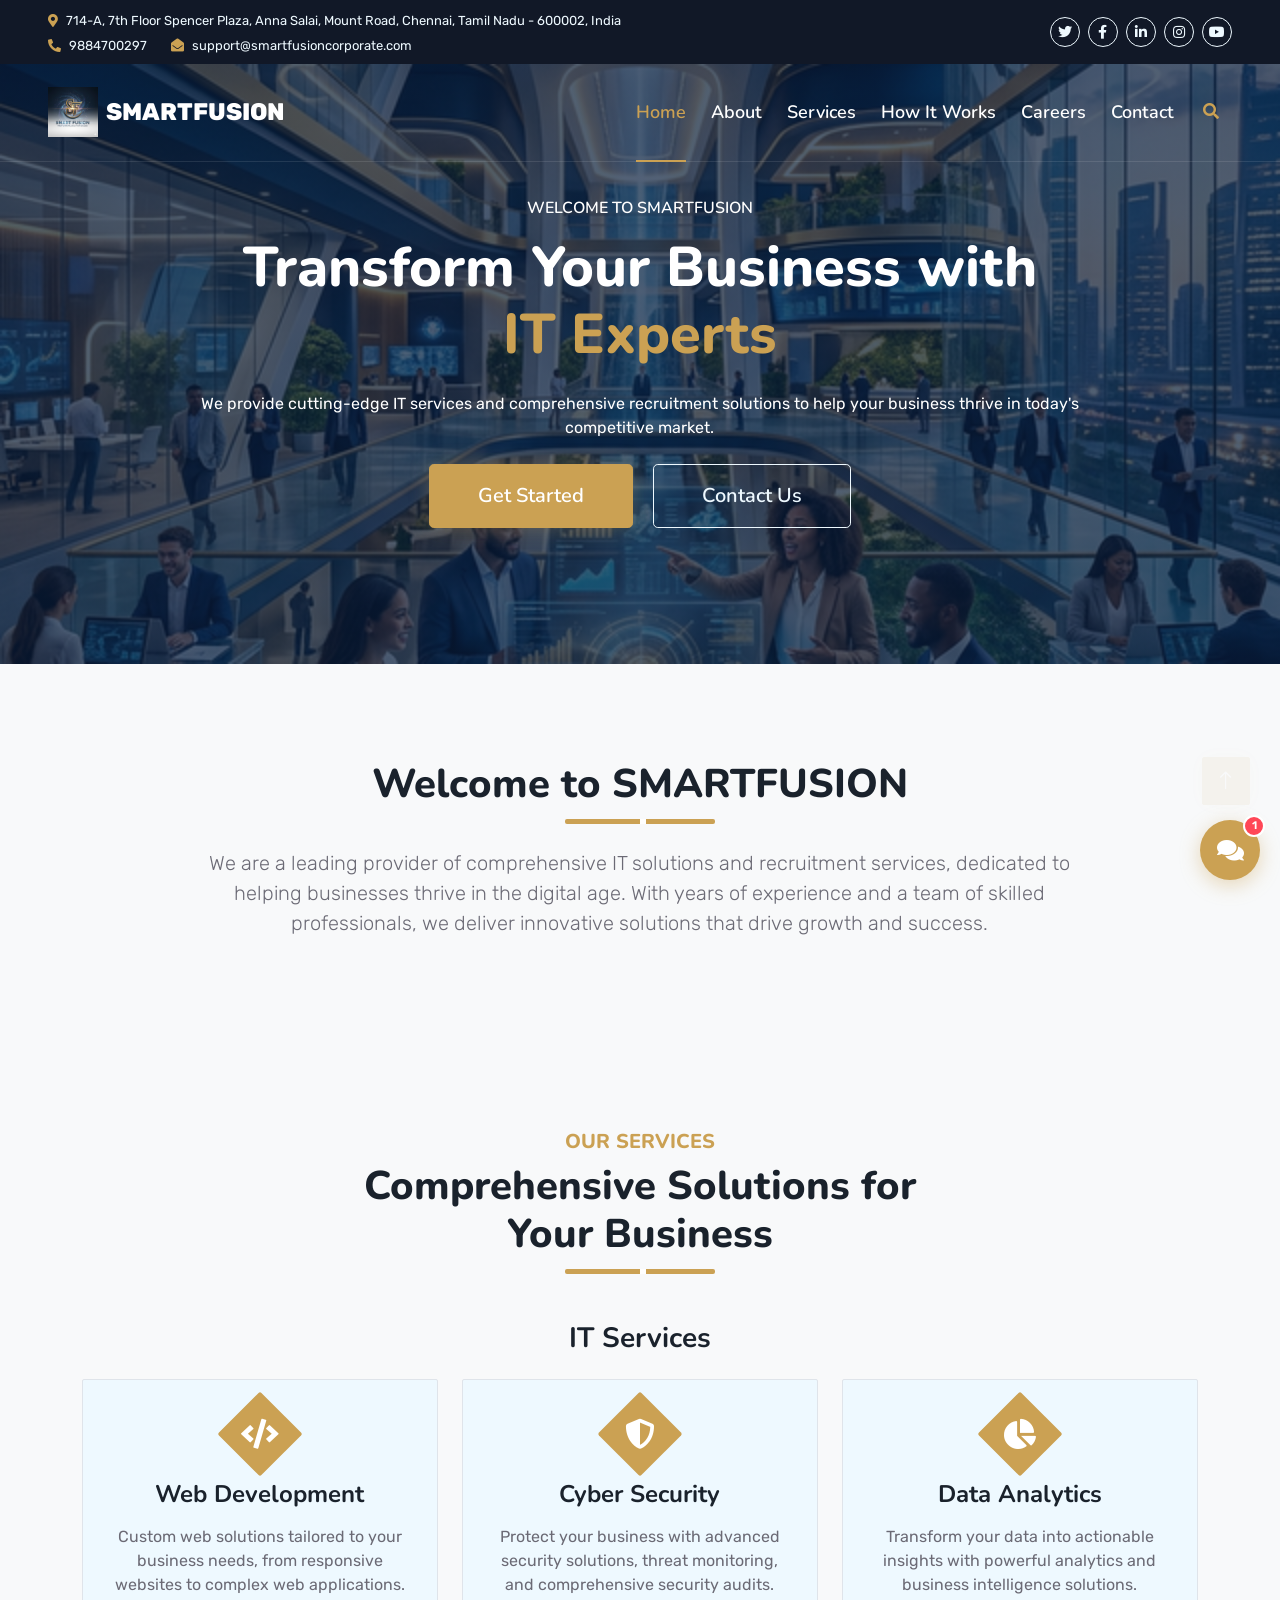
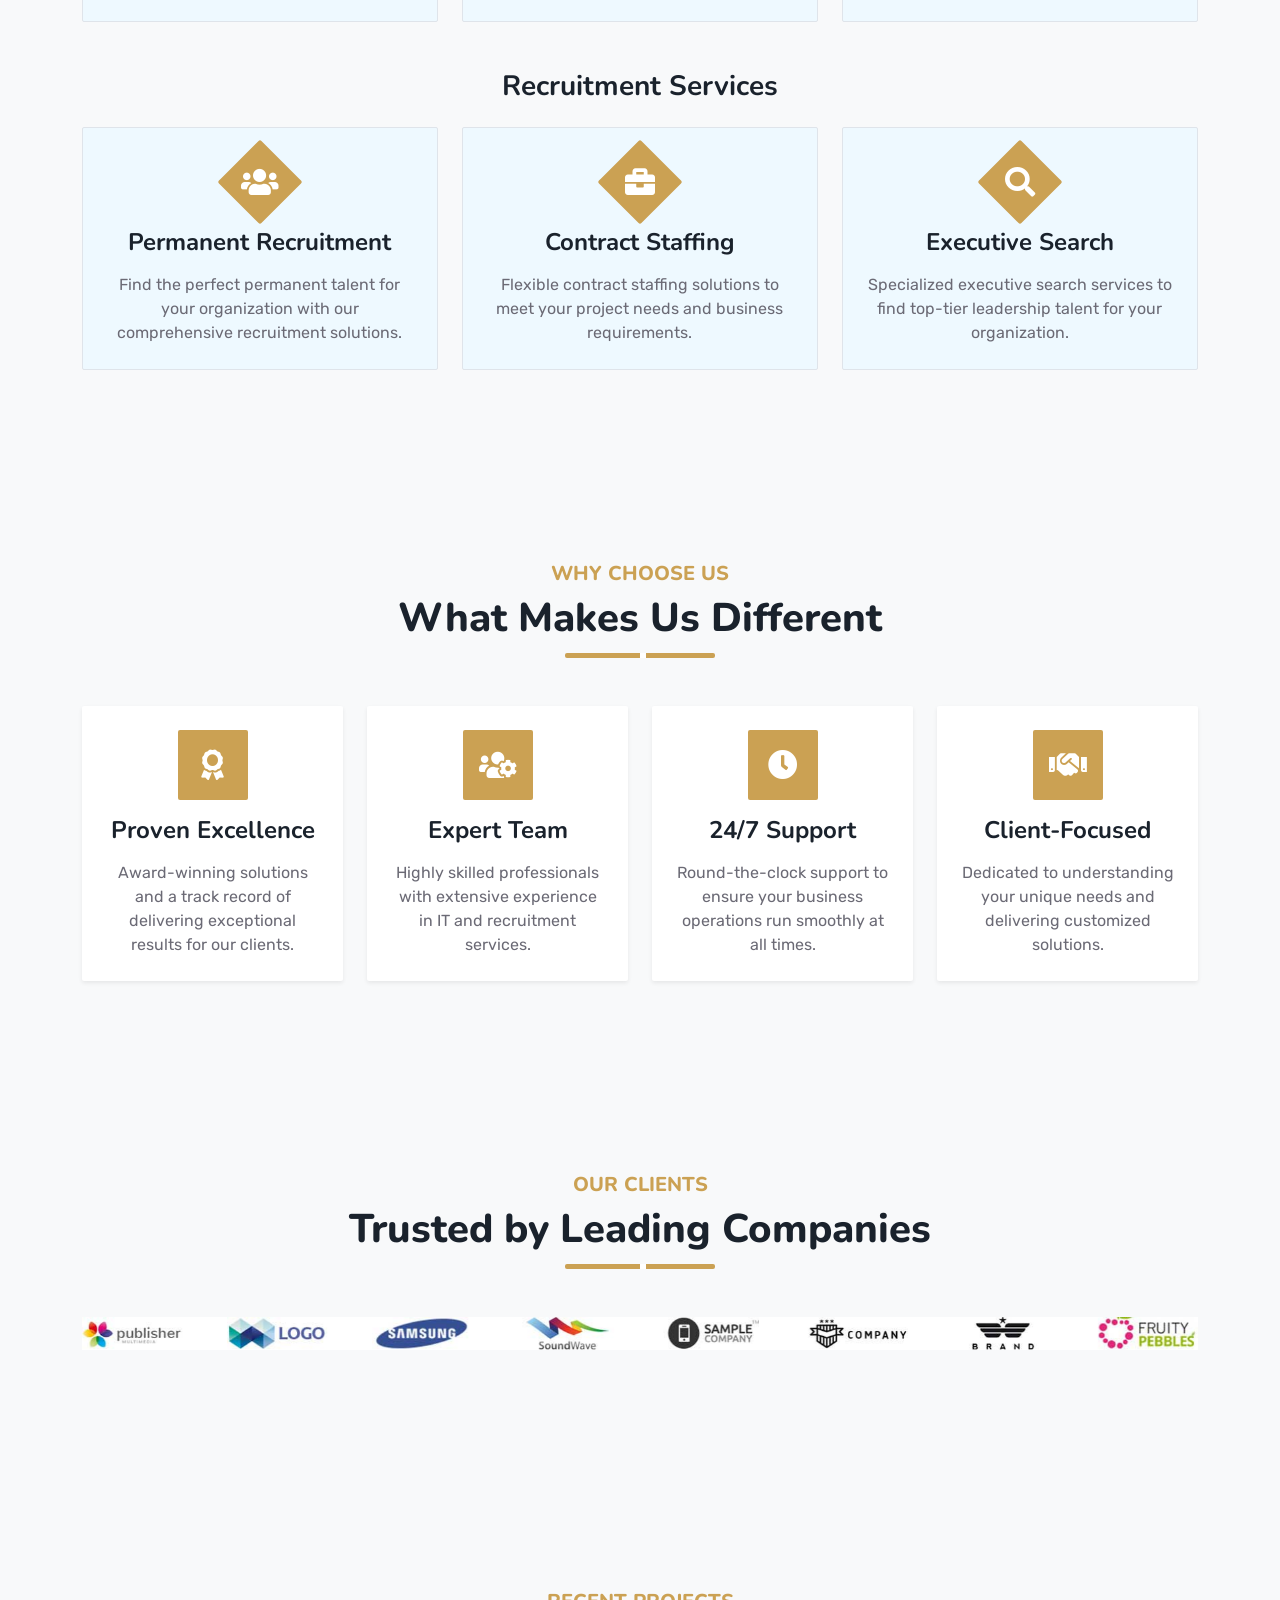
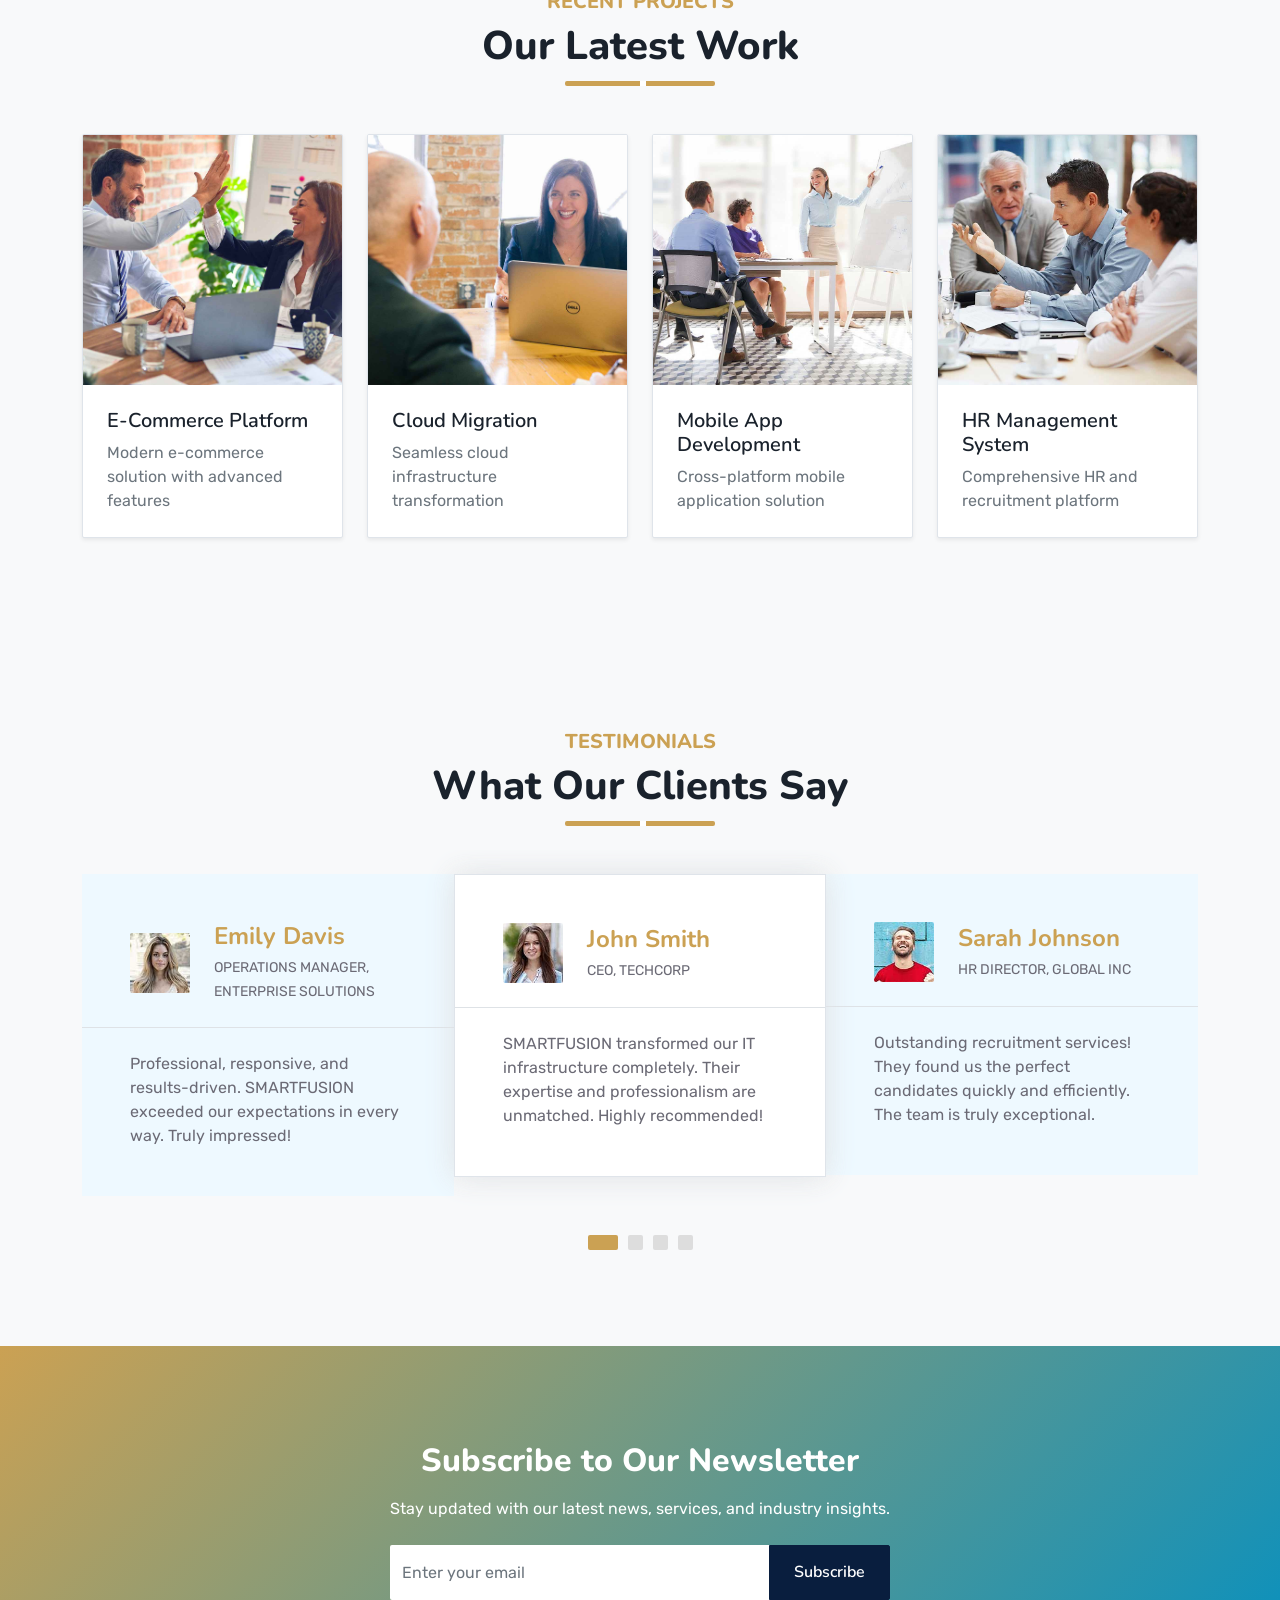
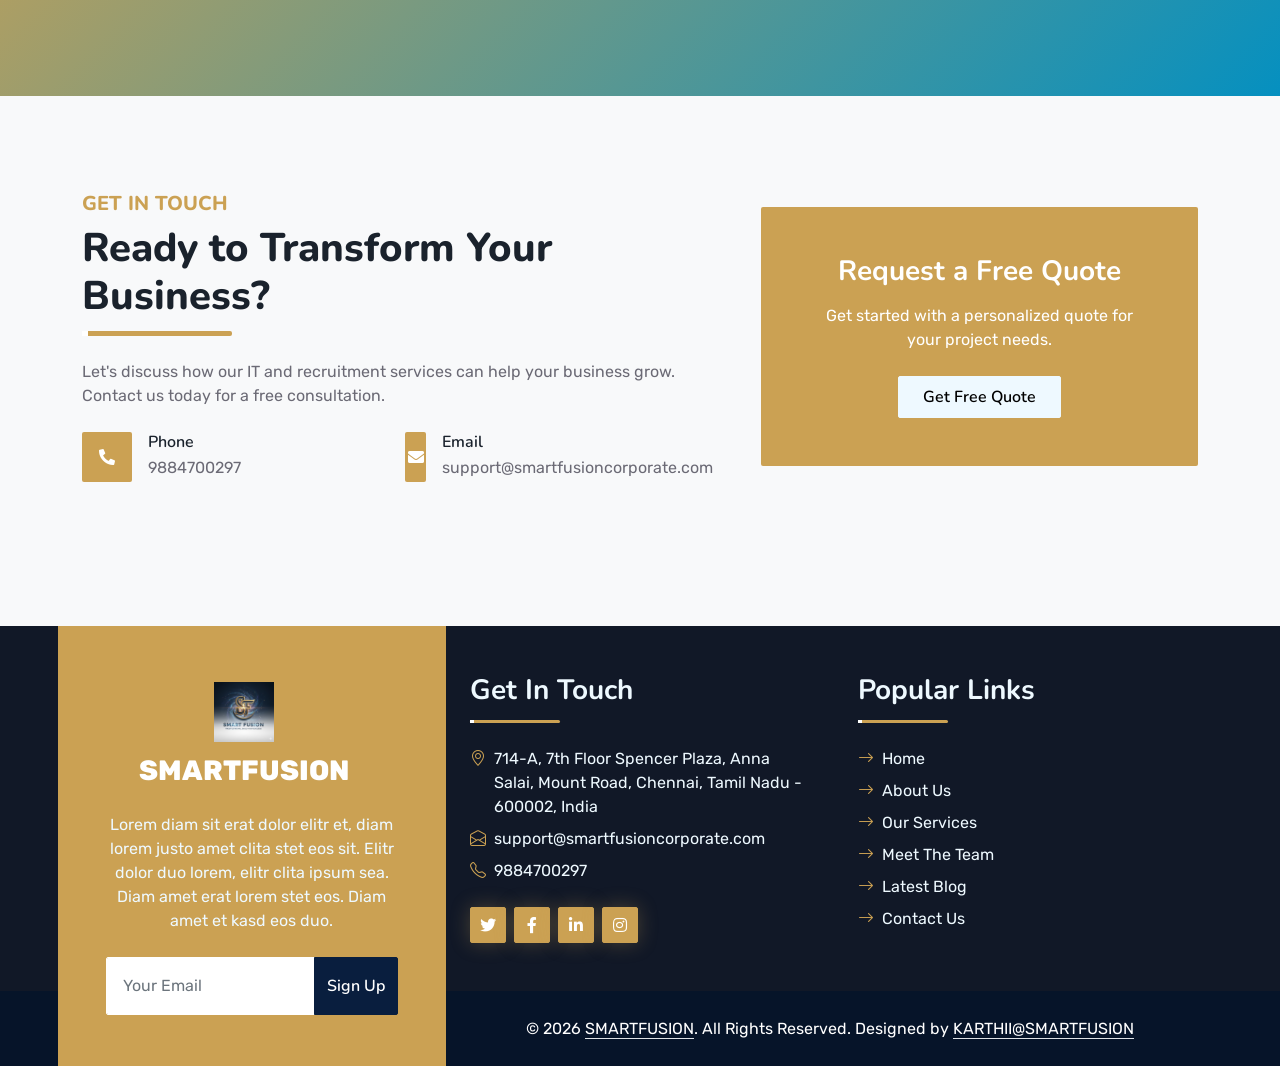
<file: index.html>
<!DOCTYPE html>
<html lang="en">

<head>
    <meta charset="utf-8">
    <title>SMARTFUSION - Startup Website Template</title>
    <meta content="width=device-width, initial-scale=1.0" name="viewport">
    <meta content="Free HTML Templates" name="keywords">
    <meta content="Free HTML Templates" name="description">

    <!-- Favicon -->
    <link rel="icon" type="image/jpeg" href="img/logo/logo.jpg">
    <link rel="apple-touch-icon" href="img/logo/logo.jpg">
    <link rel="shortcut icon" href="img/logo/logo.jpg">

    <!-- Google Web Fonts -->
    <link rel="preconnect" href="https://fonts.googleapis.com">
    <link rel="preconnect" href="https://fonts.gstatic.com" crossorigin>
    <link
        href="https://fonts.googleapis.com/css2?family=Nunito:wght@400;600;700;800&family=Rubik:wght@400;500;600;700&display=swap"
        rel="stylesheet">

    <!-- Icon Font Stylesheet -->
    <link href="https://cdnjs.cloudflare.com/ajax/libs/font-awesome/5.10.0/css/all.min.css" rel="stylesheet">
    <link href="https://cdn.jsdelivr.net/npm/bootstrap-icons@1.4.1/font/bootstrap-icons.css" rel="stylesheet">

    <!-- Libraries Stylesheet -->
    <link href="lib/owlcarousel/assets/owl.carousel.min.css" rel="stylesheet">
    <link href="lib/animate/animate.min.css" rel="stylesheet">

    <!-- Customized Bootstrap Stylesheet -->
    <link href="css/bootstrap.min.css" rel="stylesheet">

    <!-- Template Stylesheet -->
    <link href="css/style.css" rel="stylesheet">
</head>

<body>
    <!-- Spinner Start -->
    <div id="spinner"
        class="show bg-white position-fixed translate-middle w-100 vh-100 top-50 start-50 d-flex align-items-center justify-content-center">
        <div class="spinner"></div>
    </div>
    <!-- Spinner End -->


    <!-- Topbar Start -->
    <div class="container-fluid bg-dark px-5 d-none d-lg-block">
        <div class="row gx-0 align-items-center" style="min-height: 45px;">
            <div class="col-lg-8 text-center text-lg-start mb-lg-0">
                <div class="d-flex flex-column justify-content-center py-2">
                    <div class="mb-1">
                        <small class="text-light" style="font-size: 13px;">
                            <i class="fa fa-map-marker-alt text-primary me-2"></i>714-A, 7th Floor Spencer Plaza, Anna Salai, Mount Road, Chennai, Tamil Nadu - 600002, India
                        </small>
                    </div>
                    <div class="d-flex justify-content-center justify-content-lg-start">
                        <small class="text-light me-4" style="font-size: 13px;">
                            <i class="fa fa-phone-alt text-primary me-2"></i>9884700297
                        </small>
                        <small class="text-light" style="font-size: 13px;">
                            <i class="fa fa-envelope-open text-primary me-2"></i>support@smartfusioncorporate.com
                        </small>
                    </div>
                </div>
            </div>
            <div class="col-lg-4 text-center text-lg-end">
                <div class="d-inline-flex align-items-center py-2">
                    <a class="btn btn-sm btn-outline-light btn-sm-square rounded-circle me-2" href=""><i class="fab fa-twitter fw-normal"></i></a>
                    <a class="btn btn-sm btn-outline-light btn-sm-square rounded-circle me-2" href=""><i class="fab fa-facebook-f fw-normal"></i></a>
                    <a class="btn btn-sm btn-outline-light btn-sm-square rounded-circle me-2" href=""><i class="fab fa-linkedin-in fw-normal"></i></a>
                    <a class="btn btn-sm btn-outline-light btn-sm-square rounded-circle me-2" href=""><i class="fab fa-instagram fw-normal"></i></a>
                    <a class="btn btn-sm btn-outline-light btn-sm-square rounded-circle" href=""><i class="fab fa-youtube fw-normal"></i></a>
                </div>
            </div>
        </div>
    </div>
    <!-- Topbar End -->


    <!-- Navbar & Carousel Start -->
    <div class="container-fluid position-relative p-0">
        <nav class="navbar navbar-expand-lg navbar-dark px-5 py-3 py-lg-0">
            <a href="index.html" class="navbar-brand p-0 d-flex align-items-center">
                <img src="img/logo/logo.jpg" alt="SMARTFUSION" class="img-fluid me-2"
                    style="height: 50px; max-width: 200px; object-fit: contain;">
                <span class="navbar-brand-text fw-bold fs-4">SMARTFUSION</span>
            </a>
            <button class="navbar-toggler" type="button" data-bs-toggle="collapse" data-bs-target="#navbarCollapse">
                <span class="fa fa-bars"></span>
            </button>
            <div class="collapse navbar-collapse" id="navbarCollapse">
                <div class="navbar-nav ms-auto py-0">
                    <a href="index.html" class="nav-item nav-link active">Home</a>
                    <a href="about.html" class="nav-item nav-link">About</a>
                    <a href="service.html" class="nav-item nav-link">Services</a>
                    <a href="how-it-works.html" class="nav-item nav-link">How It Works</a>
                    <a href="careers.html" class="nav-item nav-link">Careers</a>
                    <a href="contact.html" class="nav-item nav-link">Contact</a>
                </div>
                <butaton type="button" class="btn text-primary ms-3" data-bs-toggle="modal"
                    data-bs-target="#searchModal"><i class="fa fa-search"></i></butaton>
            </div>
        </nav>

        <!-- Hero Section -->
        <div class="hero-section position-relative"
            style="height: 600px; background: linear-gradient(rgba(9, 30, 62, .7), rgba(9, 30, 62, .7)), url('img/home-hero.png'); background-size: cover; background-position: center;">
            <div class="container h-100">
                <div class="row h-100 align-items-center justify-content-center">
                    <div class="col-lg-10 text-center">
                        <div class="hero-content text-white">
                            <h6 class="text-white text-uppercase mb-3 animated slideInDown">Welcome to SMARTFUSION</h6>
                            <h1 class="display-4 text-white mb-4 animated zoomIn fw-bold">Transform Your Business with<br>
                                <span class="text-primary">IT Experts</span></h1>
                            <p class="mb-4 animated slideInLeft" style="font-size: 1rem;">We provide cutting-edge IT
                                services and comprehensive recruitment solutions to help your business thrive in today's
                                competitive market.</p>
                            <div class="animated slideInRight">
                                <a href="quote.html" class="btn btn-primary btn-lg py-3 px-5 me-3">Get Started</a>
                                <a href="contact.html" class="btn btn-outline-light btn-lg py-3 px-5">Contact Us</a>
                            </div>
                        </div>
                    </div>
                </div>
            </div>
        </div>
    </div>
    <!-- Navbar & Carousel End -->


    <!-- Full Screen Search Start -->
    <div class="modal fade" id="searchModal" tabindex="-1">
        <div class="modal-dialog modal-fullscreen">
            <div class="modal-content" style="background: rgba(65, 26, 112, .7);">
                <div class="modal-header border-0">
                    <button type="button" class="btn bg-white btn-close" data-bs-dismiss="modal"
                        aria-label="Close"></button>
                </div>
                <div class="modal-body d-flex align-items-center justify-content-center">
                    <div class="input-group" style="max-width: 600px;">
                        <input type="text" class="form-control bg-transparent border-primary p-3"
                            placeholder="Type search keyword">
                        <button class="btn btn-primary px-4"><i class="bi bi-search"></i></button>
                    </div>
                </div>
            </div>
        </div>
    </div>
    <!-- Full Screen Search End -->


    <!-- Company Overview Start -->
    <div class="container-fluid py-5 wow fadeInUp" data-wow-delay="0.1s">
        <div class="container py-5">
            <div class="row justify-content-center">
                <div class="col-lg-10 text-center">
                    <div class="section-title text-center position-relative pb-3 mb-4 mx-auto"
                        style="max-width: 600px;">
                        <h1 class="mb-0">Welcome to SMARTFUSION</h1>
                    </div>
                    <p class="lead mb-0">We are a leading provider of comprehensive IT solutions and recruitment
                        services, dedicated to helping businesses thrive in the digital age. With years of experience
                        and a team of skilled professionals, we deliver innovative solutions that drive growth and
                        success.</p>
                </div>
            </div>
        </div>
    </div>
    <!-- Company Overview End -->


    <!-- Our Services Start -->
    <div class="container-fluid py-5 wow fadeInUp" data-wow-delay="0.1s">
        <div class="container py-5">
            <div class="section-title text-center position-relative pb-3 mb-5 mx-auto" style="max-width: 600px;">
                <h5 class="fw-bold text-primary text-uppercase">Our Services</h5>
                <h1 class="mb-0">Comprehensive Solutions for Your Business</h1>
            </div>

            <!-- IT Services -->
            <div class="mb-5">
                <h3 class="text-center mb-4">IT Services</h3>
                <div class="row g-4">
                    <div class="col-lg-4 col-md-6 wow zoomIn" data-wow-delay="0.3s">
                        <div
                            class="service-item bg-light rounded d-flex flex-column align-items-center justify-content-center text-center p-4">
                            <div class="service-icon mb-3">
                                <i class="fa fa-code text-white"></i>
                            </div>
                            <h4 class="mb-3">Web Development</h4>
                            <p class="m-0">Custom web solutions tailored to your business needs, from responsive
                                websites to complex web applications.</p>
                            <a class="btn btn-lg btn-primary rounded mt-3" href="service.html">
                                <i class="bi bi-arrow-right"></i>
                            </a>
                        </div>
                    </div>
                    <div class="col-lg-4 col-md-6 wow zoomIn" data-wow-delay="0.6s">
                        <div
                            class="service-item bg-light rounded d-flex flex-column align-items-center justify-content-center text-center p-4">
                            <div class="service-icon mb-3">
                                <i class="fa fa-shield-alt text-white"></i>
                            </div>
                            <h4 class="mb-3">Cyber Security</h4>
                            <p class="m-0">Protect your business with advanced security solutions, threat monitoring,
                                and comprehensive security audits.</p>
                            <a class="btn btn-lg btn-primary rounded mt-3" href="service.html">
                                <i class="bi bi-arrow-right"></i>
                            </a>
                        </div>
                    </div>
                    <div class="col-lg-4 col-md-6 wow zoomIn" data-wow-delay="0.9s">
                        <div
                            class="service-item bg-light rounded d-flex flex-column align-items-center justify-content-center text-center p-4">
                            <div class="service-icon mb-3">
                                <i class="fa fa-chart-pie text-white"></i>
                            </div>
                            <h4 class="mb-3">Data Analytics</h4>
                            <p class="m-0">Transform your data into actionable insights with powerful analytics and
                                business intelligence solutions.</p>
                            <a class="btn btn-lg btn-primary rounded mt-3" href="service.html">
                                <i class="bi bi-arrow-right"></i>
                            </a>
                        </div>
                    </div>
                </div>
            </div>

            <!-- Recruitment Services -->
            <div>
                <h3 class="text-center mb-4">Recruitment Services</h3>
                <div class="row g-4">
                    <div class="col-lg-4 col-md-6 wow zoomIn" data-wow-delay="0.3s">
                        <div
                            class="service-item bg-light rounded d-flex flex-column align-items-center justify-content-center text-center p-4">
                            <div class="service-icon mb-3">
                                <i class="fa fa-users text-white"></i>
                            </div>
                            <h4 class="mb-3">Permanent Recruitment</h4>
                            <p class="m-0">Find the perfect permanent talent for your organization with our
                                comprehensive recruitment solutions.</p>
                            <a class="btn btn-lg btn-primary rounded mt-3" href="service.html">
                                <i class="bi bi-arrow-right"></i>
                            </a>
                        </div>
                    </div>
                    <div class="col-lg-4 col-md-6 wow zoomIn" data-wow-delay="0.6s">
                        <div
                            class="service-item bg-light rounded d-flex flex-column align-items-center justify-content-center text-center p-4">
                            <div class="service-icon mb-3">
                                <i class="fa fa-briefcase text-white"></i>
                            </div>
                            <h4 class="mb-3">Contract Staffing</h4>
                            <p class="m-0">Flexible contract staffing solutions to meet your project needs and business
                                requirements.</p>
                            <a class="btn btn-lg btn-primary rounded mt-3" href="service.html">
                                <i class="bi bi-arrow-right"></i>
                            </a>
                        </div>
                    </div>
                    <div class="col-lg-4 col-md-6 wow zoomIn" data-wow-delay="0.9s">
                        <div
                            class="service-item bg-light rounded d-flex flex-column align-items-center justify-content-center text-center p-4">
                            <div class="service-icon mb-3">
                                <i class="fa fa-search text-white"></i>
                            </div>
                            <h4 class="mb-3">Executive Search</h4>
                            <p class="m-0">Specialized executive search services to find top-tier leadership talent for
                                your organization.</p>
                            <a class="btn btn-lg btn-primary rounded mt-3" href="service.html">
                                <i class="bi bi-arrow-right"></i>
                            </a>
                        </div>
                    </div>
                </div>
            </div>
        </div>
    </div>
    <!-- Our Services End -->


    <!-- Why Choose Us Start -->
    <div class="container-fluid py-5 wow fadeInUp" data-wow-delay="0.1s" style="background: #f8f9fa;">
        <div class="container py-5">
            <div class="section-title text-center position-relative pb-3 mb-5 mx-auto" style="max-width: 600px;">
                <h5 class="fw-bold text-primary text-uppercase">Why Choose Us</h5>
                <h1 class="mb-0">What Makes Us Different</h1>
            </div>
            <div class="row g-4">
                <div class="col-lg-3 col-md-6 wow zoomIn" data-wow-delay="0.2s">
                    <div class="bg-white rounded p-4 text-center h-100 shadow-sm">
                        <div class="bg-primary rounded d-flex align-items-center justify-content-center mb-3 mx-auto"
                            style="width: 70px; height: 70px;">
                            <i class="fa fa-award text-white" style="font-size: 30px;"></i>
                        </div>
                        <h4 class="mb-3">Proven Excellence</h4>
                        <p class="mb-0">Award-winning solutions and a track record of delivering exceptional results for
                            our clients.</p>
                    </div>
                </div>
                <div class="col-lg-3 col-md-6 wow zoomIn" data-wow-delay="0.4s">
                    <div class="bg-white rounded p-4 text-center h-100 shadow-sm">
                        <div class="bg-primary rounded d-flex align-items-center justify-content-center mb-3 mx-auto"
                            style="width: 70px; height: 70px;">
                            <i class="fa fa-users-cog text-white" style="font-size: 30px;"></i>
                        </div>
                        <h4 class="mb-3">Expert Team</h4>
                        <p class="mb-0">Highly skilled professionals with extensive experience in IT and recruitment
                            services.</p>
                    </div>
                </div>
                <div class="col-lg-3 col-md-6 wow zoomIn" data-wow-delay="0.6s">
                    <div class="bg-white rounded p-4 text-center h-100 shadow-sm">
                        <div class="bg-primary rounded d-flex align-items-center justify-content-center mb-3 mx-auto"
                            style="width: 70px; height: 70px;">
                            <i class="fa fa-clock text-white" style="font-size: 30px;"></i>
                        </div>
                        <h4 class="mb-3">24/7 Support</h4>
                        <p class="mb-0">Round-the-clock support to ensure your business operations run smoothly at all
                            times.</p>
                    </div>
                </div>
                <div class="col-lg-3 col-md-6 wow zoomIn" data-wow-delay="0.8s">
                    <div class="bg-white rounded p-4 text-center h-100 shadow-sm">
                        <div class="bg-primary rounded d-flex align-items-center justify-content-center mb-3 mx-auto"
                            style="width: 70px; height: 70px;">
                            <i class="fa fa-handshake text-white" style="font-size: 30px;"></i>
                        </div>
                        <h4 class="mb-3">Client-Focused</h4>
                        <p class="mb-0">Dedicated to understanding your unique needs and delivering customized
                            solutions.</p>
                    </div>
                </div>
            </div>
        </div>
    </div>
    <!-- Why Choose Us End -->


    <!-- Client Logos Slider Start -->
    <div class="container-fluid py-5 wow fadeInUp" data-wow-delay="0.1s">
        <div class="container py-5 mb-5">
            <div class="section-title text-center position-relative pb-3 mb-5 mx-auto" style="max-width: 600px;">
                <h5 class="fw-bold text-primary text-uppercase">Our Clients</h5>
                <h1 class="mb-0">Trusted by Leading Companies</h1>
            </div>
            <div class="bg-white">
                <div class="owl-carousel vendor-carousel">
                    <img src="img/vendor-1.jpg" alt="Client Logo">
                    <img src="img/vendor-2.jpg" alt="Client Logo">
                    <img src="img/vendor-3.jpg" alt="Client Logo">
                    <img src="img/vendor-4.jpg" alt="Client Logo">
                    <img src="img/vendor-5.jpg" alt="Client Logo">
                    <img src="img/vendor-6.jpg" alt="Client Logo">
                    <img src="img/vendor-7.jpg" alt="Client Logo">
                    <img src="img/vendor-8.jpg" alt="Client Logo">
                    <img src="img/vendor-9.jpg" alt="Client Logo">
                </div>
            </div>
        </div>
    </div>
    <!-- Client Logos Slider End -->


    <!-- Recent Projects Start -->
    <div class="container-fluid py-5 wow fadeInUp" data-wow-delay="0.1s" style="background: #f8f9fa;">
        <div class="container py-5">
            <div class="section-title text-center position-relative pb-3 mb-5 mx-auto" style="max-width: 600px;">
                <h5 class="fw-bold text-primary text-uppercase">Recent Projects</h5>
                <h1 class="mb-0">Our Latest Work</h1>
            </div>
            <div class="row g-4">
                <div class="col-lg-3 col-md-6 wow zoomIn" data-wow-delay="0.3s">
                    <div class="project-item bg-white rounded overflow-hidden shadow-sm">
                        <div class="project-img position-relative overflow-hidden">
                            <img class="img-fluid w-100" src="img/carousel-1.jpg" alt="Project"
                                style="height: 250px; object-fit: cover;">
                            <div class="project-overlay">
                                <a class="btn btn-primary btn-sm rounded" href="#"><i class="fa fa-link"></i></a>
                            </div>
                        </div>
                        <div class="p-4">
                            <h5 class="mb-2">E-Commerce Platform</h5>
                            <p class="text-muted mb-0">Modern e-commerce solution with advanced features</p>
                        </div>
                    </div>
                </div>
                <div class="col-lg-3 col-md-6 wow zoomIn" data-wow-delay="0.6s">
                    <div class="project-item bg-white rounded overflow-hidden shadow-sm">
                        <div class="project-img position-relative overflow-hidden">
                            <img class="img-fluid w-100" src="img/carousel-2.jpg" alt="Project"
                                style="height: 250px; object-fit: cover;">
                            <div class="project-overlay">
                                <a class="btn btn-primary btn-sm rounded" href="#"><i class="fa fa-link"></i></a>
                            </div>
                        </div>
                        <div class="p-4">
                            <h5 class="mb-2">Cloud Migration</h5>
                            <p class="text-muted mb-0">Seamless cloud infrastructure transformation</p>
                        </div>
                    </div>
                </div>
                <div class="col-lg-3 col-md-6 wow zoomIn" data-wow-delay="0.9s">
                    <div class="project-item bg-white rounded overflow-hidden shadow-sm">
                        <div class="project-img position-relative overflow-hidden">
                            <img class="img-fluid w-100" src="img/feature.jpg" alt="Project"
                                style="height: 250px; object-fit: cover;">
                            <div class="project-overlay">
                                <a class="btn btn-primary btn-sm rounded" href="#"><i class="fa fa-link"></i></a>
                            </div>
                        </div>
                        <div class="p-4">
                            <h5 class="mb-2">Mobile App Development</h5>
                            <p class="text-muted mb-0">Cross-platform mobile application solution</p>
                        </div>
                    </div>
                </div>
                <div class="col-lg-3 col-md-6 wow zoomIn" data-wow-delay="1.2s">
                    <div class="project-item bg-white rounded overflow-hidden shadow-sm">
                        <div class="project-img position-relative overflow-hidden">
                            <img class="img-fluid w-100" src="img/about.jpg" alt="Project"
                                style="height: 250px; object-fit: cover;">
                            <div class="project-overlay">
                                <a class="btn btn-primary btn-sm rounded" href="#"><i class="fa fa-link"></i></a>
                            </div>
                        </div>
                        <div class="p-4">
                            <h5 class="mb-2">HR Management System</h5>
                            <p class="text-muted mb-0">Comprehensive HR and recruitment platform</p>
                        </div>
                    </div>
                </div>
            </div>
        </div>
    </div>
    <!-- Recent Projects End -->


    <!-- Testimonials Section Start -->
    <div class="container-fluid py-5 wow fadeInUp" data-wow-delay="0.1s">
        <div class="container py-5">
            <div class="section-title text-center position-relative pb-3 mb-4 mx-auto" style="max-width: 600px;">
                <h5 class="fw-bold text-primary text-uppercase">Testimonials</h5>
                <h1 class="mb-0">What Our Clients Say</h1>
            </div>
            <div class="owl-carousel testimonial-carousel wow fadeInUp" data-wow-delay="0.6s">
                <div class="testimonial-item bg-light my-4">
                    <div class="d-flex align-items-center border-bottom pt-5 pb-4 px-5">
                        <img class="img-fluid rounded" src="img/testimonial-1.jpg" style="width: 60px; height: 60px;"
                            alt="Client">
                        <div class="ps-4">
                            <h4 class="text-primary mb-1">John Smith</h4>
                            <small class="text-uppercase">CEO, TechCorp</small>
                        </div>
                    </div>
                    <div class="pt-4 pb-5 px-5">
                        SMARTFUSION transformed our IT infrastructure completely. Their expertise and professionalism
                        are unmatched. Highly recommended!
                    </div>
                </div>
                <div class="testimonial-item bg-light my-4">
                    <div class="d-flex align-items-center border-bottom pt-5 pb-4 px-5">
                        <img class="img-fluid rounded" src="img/testimonial-2.jpg" style="width: 60px; height: 60px;"
                            alt="Client">
                        <div class="ps-4">
                            <h4 class="text-primary mb-1">Sarah Johnson</h4>
                            <small class="text-uppercase">HR Director, Global Inc</small>
                        </div>
                    </div>
                    <div class="pt-4 pb-5 px-5">
                        Outstanding recruitment services! They found us the perfect candidates quickly and efficiently.
                        The team is truly exceptional.
                    </div>
                </div>
                <div class="testimonial-item bg-light my-4">
                    <div class="d-flex align-items-center border-bottom pt-5 pb-4 px-5">
                        <img class="img-fluid rounded" src="img/testimonial-3.jpg" style="width: 60px; height: 60px;"
                            alt="Client">
                        <div class="ps-4">
                            <h4 class="text-primary mb-1">Michael Brown</h4>
                            <small class="text-uppercase">CTO, StartupHub</small>
                        </div>
                    </div>
                    <div class="pt-4 pb-5 px-5">
                        The best IT partner we've worked with. Their solutions are innovative, reliable, and delivered
                        on time. Excellent service!
                    </div>
                </div>
                <div class="testimonial-item bg-light my-4">
                    <div class="d-flex align-items-center border-bottom pt-5 pb-4 px-5">
                        <img class="img-fluid rounded" src="img/testimonial-4.jpg" style="width: 60px; height: 60px;"
                            alt="Client">
                        <div class="ps-4">
                            <h4 class="text-primary mb-1">Emily Davis</h4>
                            <small class="text-uppercase">Operations Manager, Enterprise Solutions</small>
                        </div>
                    </div>
                    <div class="pt-4 pb-5 px-5">
                        Professional, responsive, and results-driven. SMARTFUSION exceeded our expectations in every
                        way. Truly impressed!
                    </div>
                </div>
            </div>
        </div>
    </div>
    <!-- Testimonials Section End -->


    <!-- Newsletter Signup Start -->
    <div class="container-fluid py-5 wow fadeInUp" data-wow-delay="0.1s"
        style="background: linear-gradient(135deg, var(--primary) 0%, #0590c0 100%);">
        <div class="container py-5">
            <div class="row justify-content-center">
                <div class="col-lg-8 text-center">
                    <h2 class="text-white mb-3">Subscribe to Our Newsletter</h2>
                    <p class="text-white mb-4">Stay updated with our latest news, services, and industry insights.</p>
                    <form class="d-flex justify-content-center">
                        <div class="input-group" style="max-width: 500px;">
                            <input type="email" class="form-control border-0" placeholder="Enter your email"
                                style="height: 55px;">
                            <button class="btn btn-dark px-4" type="submit" style="height: 55px;">Subscribe</button>
                        </div>
                    </form>
                </div>
            </div>
        </div>
    </div>
    <!-- Newsletter Signup End -->


    <!-- Contact CTA Section Start -->
    <div class="container-fluid py-5 wow fadeInUp" data-wow-delay="0.1s">
        <div class="container py-5">
            <div class="row g-5 align-items-center">
                <div class="col-lg-7">
                    <div class="section-title position-relative pb-3 mb-4">
                        <h5 class="fw-bold text-primary text-uppercase">Get In Touch</h5>
                        <h1 class="mb-0">Ready to Transform Your Business?</h1>
                    </div>
                    <p class="mb-4">Let's discuss how our IT and recruitment services can help your business grow.
                        Contact us today for a free consultation.</p>
                    <div class="row g-3">
                        <div class="col-sm-6 wow zoomIn" data-wow-delay="0.2s">
                            <div class="d-flex align-items-center">
                                <div class="bg-primary d-flex align-items-center justify-content-center rounded"
                                    style="width: 50px; height: 50px;">
                                    <i class="fa fa-phone-alt text-white"></i>
                                </div>
                                <div class="ps-3">
                                    <h6 class="mb-1">Phone</h6>
                                    <p class="mb-0">9884700297</p>
                                </div>
                            </div>
                        </div>
                        <div class="col-sm-6 wow zoomIn" data-wow-delay="0.4s">
                            <div class="d-flex align-items-center">
                                <div class="bg-primary d-flex align-items-center justify-content-center rounded"
                                    style="width: 50px; height: 50px;">
                                    <i class="fa fa-envelope text-white"></i>
                                </div>
                                <div class="ps-3">
                                    <h6 class="mb-1">Email</h6>
                                    <p class="mb-0">support@smartfusioncorporate.com</p>
                                </div>
                            </div>
                        </div>
                    </div>
                </div>
                <div class="col-lg-5">
                    <div class="bg-primary rounded p-5 text-center text-white wow zoomIn" data-wow-delay="0.6s">
                        <h3 class="text-white mb-3">Request a Free Quote</h3>
                        <p class="text-white mb-4">Get started with a personalized quote for your project needs.</p>
                        <a href="quote.html" class="btn btn-light py-2 px-4">Get Free Quote</a>
                    </div>
                </div>
            </div>
        </div>
    </div>
    <!-- Contact CTA Section End -->


    <!-- Footer Start -->
    <div class="container-fluid bg-dark text-light mt-5 wow fadeInUp" data-wow-delay="0.1s">
        <div class="container">
            <div class="row gx-5">
                <div class="col-lg-4 col-md-6 footer-about">
                    <div
                        class="d-flex flex-column align-items-center justify-content-center text-center h-100 bg-primary p-4">
                        <a href="index.html" class="navbar-brand d-flex flex-column align-items-center">
                            <img src="img/logo/logo.jpg" alt="SMARTFUSION" class="img-fluid mb-2"
                                style="height: 60px; max-width: 220px; object-fit: contain;">
                            <span class="text-white fw-bold fs-3 text-uppercase">SMARTFUSION</span>
                        </a>
                        <p class="mt-3 mb-4">Lorem diam sit erat dolor elitr et, diam lorem justo amet clita stet eos
                            sit. Elitr dolor duo lorem, elitr clita ipsum sea. Diam amet erat lorem stet eos. Diam amet
                            et kasd eos duo.</p>
                        <form action="">
                            <div class="input-group">
                                <input type="text" class="form-control border-white p-3" placeholder="Your Email">
                                <button class="btn btn-dark">Sign Up</button>
                            </div>
                        </form>
                    </div>
                </div>
                <div class="col-lg-8 col-md-6">
                    <div class="row gx-5">
                        <div class="col-lg-6 col-md-12 pt-5 mb-5">
                            <div class="section-title section-title-sm position-relative pb-3 mb-4">
                                <h3 class="text-light mb-0">Get In Touch</h3>
                            </div>
                            <div class="d-flex mb-2">
                                <i class="bi bi-geo-alt text-primary me-2"></i>
                                <p class="mb-0">714-A, 7th Floor Spencer Plaza, Anna Salai, Mount Road, Chennai, Tamil
                                    Nadu - 600002, India</p>
                            </div>
                            <div class="d-flex mb-2">
                                <i class="bi bi-envelope-open text-primary me-2"></i>
                                <p class="mb-0">support@smartfusioncorporate.com</p>
                            </div>
                            <div class="d-flex mb-2">
                                <i class="bi bi-telephone text-primary me-2"></i>
                                <p class="mb-0">9884700297</p>
                            </div>
                            <div class="d-flex mt-4">
                                <a class="btn btn-primary btn-square me-2" href="#"><i
                                        class="fab fa-twitter fw-normal"></i></a>
                                <a class="btn btn-primary btn-square me-2" href="#"><i
                                        class="fab fa-facebook-f fw-normal"></i></a>
                                <a class="btn btn-primary btn-square me-2" href="#"><i
                                        class="fab fa-linkedin-in fw-normal"></i></a>
                                <a class="btn btn-primary btn-square" href="#"><i
                                        class="fab fa-instagram fw-normal"></i></a>
                            </div>
                        </div>

                        <div class="col-lg-6 col-md-12 pt-0 pt-lg-5 mb-5">
                            <div class="section-title section-title-sm position-relative pb-3 mb-4">
                                <h3 class="text-light mb-0">Popular Links</h3>
                            </div>
                            <div class="link-animated d-flex flex-column justify-content-start">
                                <a class="text-light mb-2" href="#"><i
                                        class="bi bi-arrow-right text-primary me-2"></i>Home</a>
                                <a class="text-light mb-2" href="#"><i
                                        class="bi bi-arrow-right text-primary me-2"></i>About Us</a>
                                <a class="text-light mb-2" href="#"><i
                                        class="bi bi-arrow-right text-primary me-2"></i>Our Services</a>
                                <a class="text-light mb-2" href="#"><i
                                        class="bi bi-arrow-right text-primary me-2"></i>Meet The Team</a>
                                <a class="text-light mb-2" href="#"><i
                                        class="bi bi-arrow-right text-primary me-2"></i>Latest Blog</a>
                                <a class="text-light" href="#"><i
                                        class="bi bi-arrow-right text-primary me-2"></i>Contact Us</a>
                            </div>
                        </div>
                    </div>
                </div>
            </div>
        </div>
    </div>
    <div class="container-fluid text-white" style="background: #061429;">
        <div class="container text-center">
            <div class="row justify-content-end">
                <div class="col-lg-8 col-md-6">
                    <div class="d-flex align-items-center justify-content-center" style="height: 75px;">
                        <p class="mb-0">&copy; 2026 <a class="text-white border-bottom" href="#">SMARTFUSION</a>. All
                            Rights Reserved.

                            <!--/*** The author’s attribution link must remain intact in the template. ***/-->
                            <!--/*** If you wish to remove this credit link, please purchase the Pro Version . ***/-->
                            Designed by <a class="text-white border-bottom" href="#">KARTHII@SMARTFUSION</a>
                        </p>
                    </div>
                </div>
            </div>
        </div>
    </div>
    <!-- Footer End -->


    <!-- Back to Top -->
    <a href="#" class="btn btn-lg btn-primary btn-lg-square rounded back-to-top"><i class="bi bi-arrow-up"></i></a>

    <!-- AI Chat Box -->
    <div class="ai-chat-container" id="aiChatContainer">
        <div class="ai-chat-window" id="aiChatWindow">
            <div class="ai-chat-header">
                <div class="d-flex align-items-center">
                    <div class="ai-chat-avatar me-2">
                        <i class="fas fa-robot"></i>
                    </div>
                    <div>
                        <h6 class="mb-0">AI Assistant</h6>
                        <small class="text-muted">Online</small>
                    </div>
                </div>
                <button class="btn btn-sm btn-link text-white p-0" id="closeChatBtn">
                    <i class="fas fa-times"></i>
                </button>
            </div>
            <div class="ai-chat-messages" id="aiChatMessages">
                <div class="ai-message ai-message-bot">
                    <div class="ai-message-content">
                        <p class="mb-0">Hello! I'm your AI assistant. How can I help you today?</p>
                    </div>
                    <small class="ai-message-time">Just now</small>
                </div>
            </div>
            <div class="ai-chat-input-container">
                <input type="text" class="ai-chat-input" id="aiChatInput" placeholder="Type your message...">
                <button class="ai-chat-send-btn" id="aiChatSendBtn">
                    <i class="fas fa-paper-plane"></i>
                </button>
            </div>
        </div>
        <button class="ai-chat-toggle-btn" id="aiChatToggleBtn">
            <i class="fas fa-comments"></i>
            <span class="ai-chat-badge">1</span>
        </button>
    </div>

    <!-- JavaScript Libraries -->
    <script src="https://code.jquery.com/jquery-3.4.1.min.js"></script>
    <script src="https://cdn.jsdelivr.net/npm/bootstrap@5.0.0/dist/js/bootstrap.bundle.min.js"></script>
    <script src="lib/wow/wow.min.js"></script>
    <script src="lib/easing/easing.min.js"></script>
    <script src="lib/waypoints/waypoints.min.js"></script>
    <script src="lib/counterup/counterup.min.js"></script>
    <script src="lib/owlcarousel/owl.carousel.min.js"></script>

    <!-- Template Javascript -->
    <script src="js/main.js"></script>
</body>

</html>
</file>
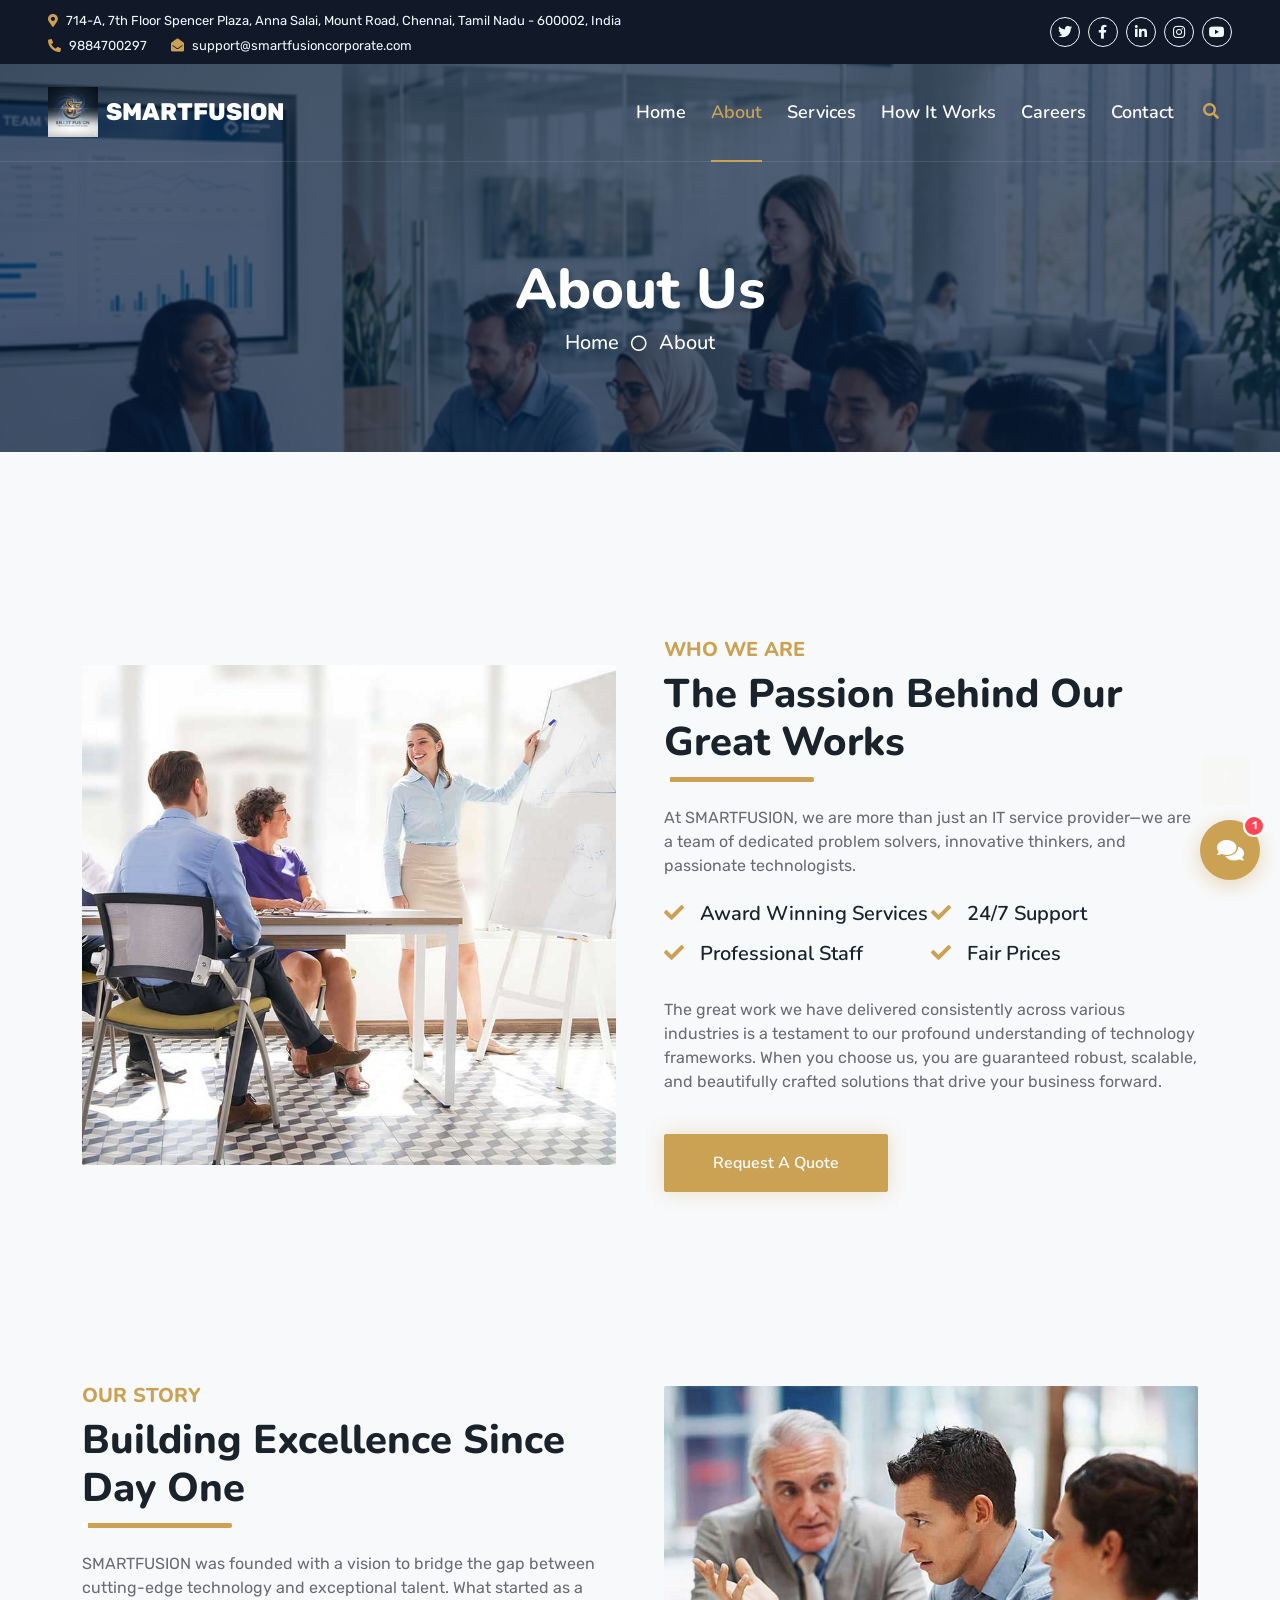
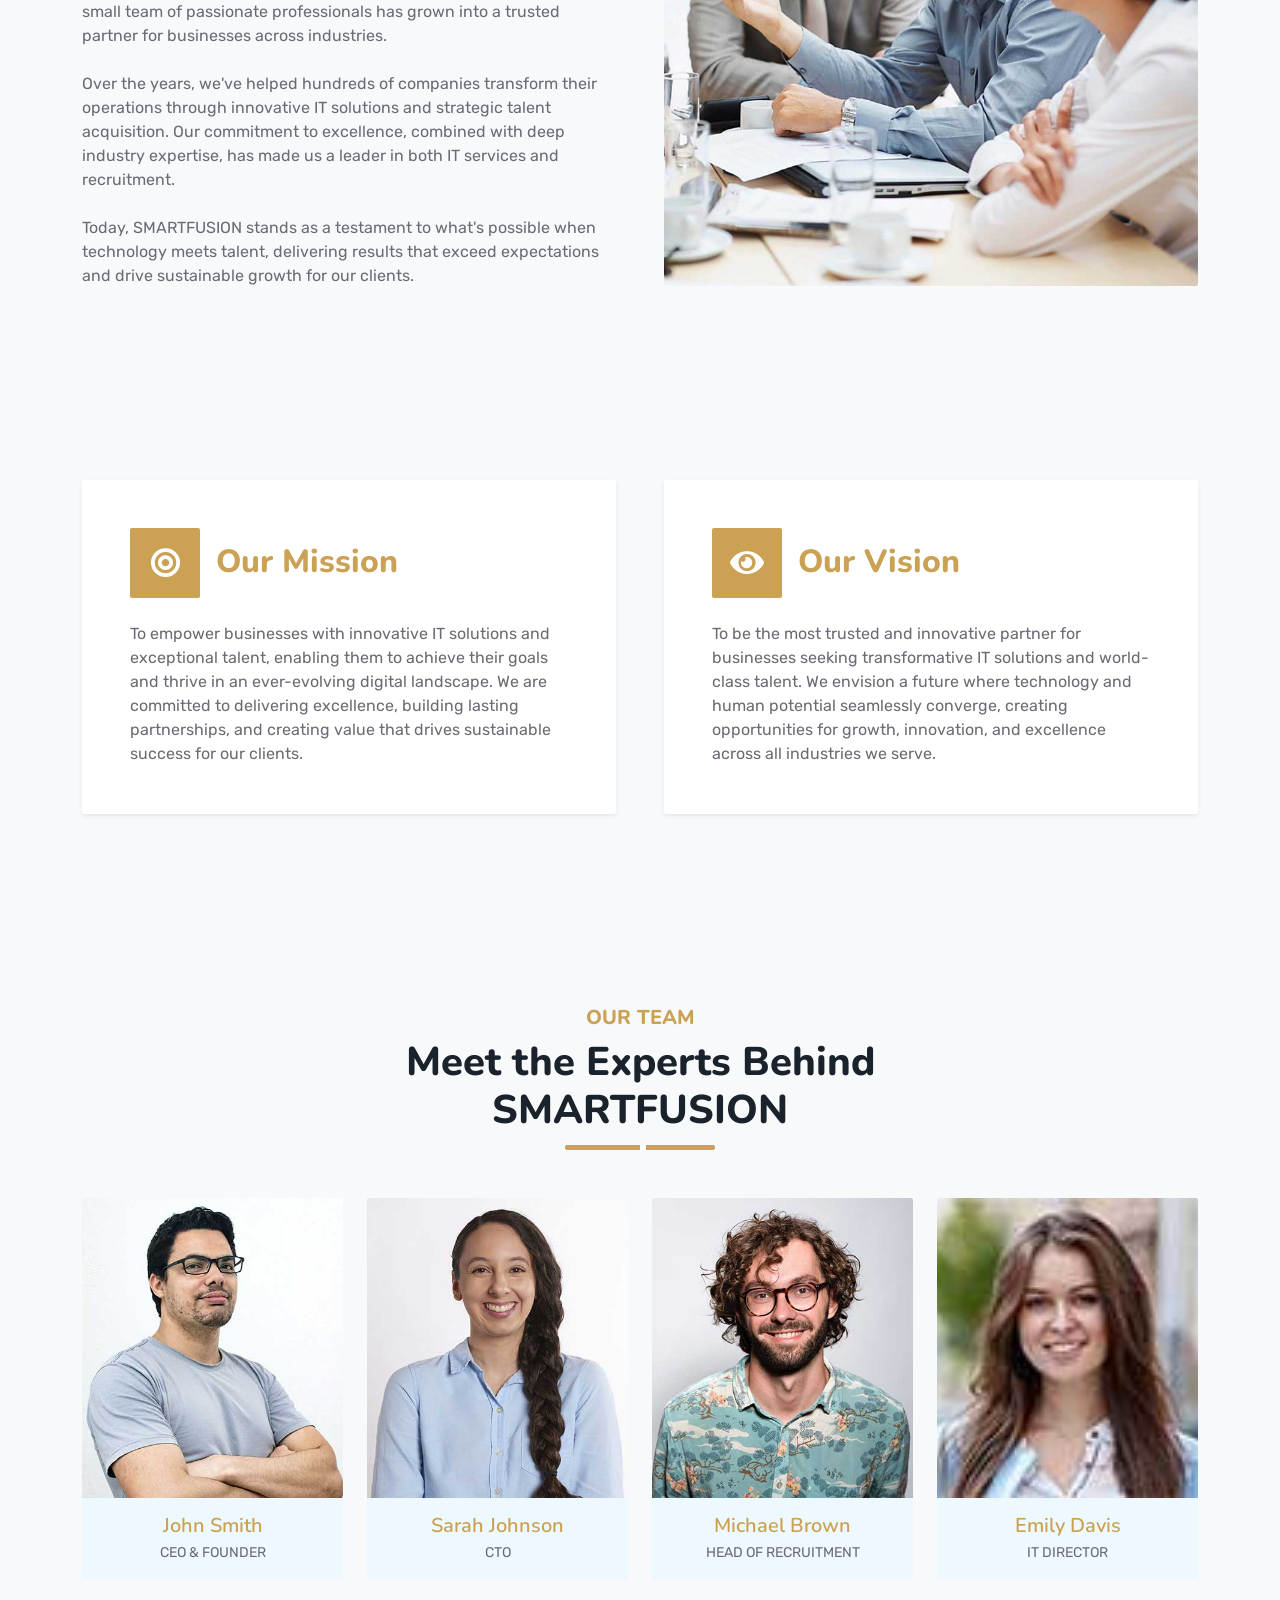
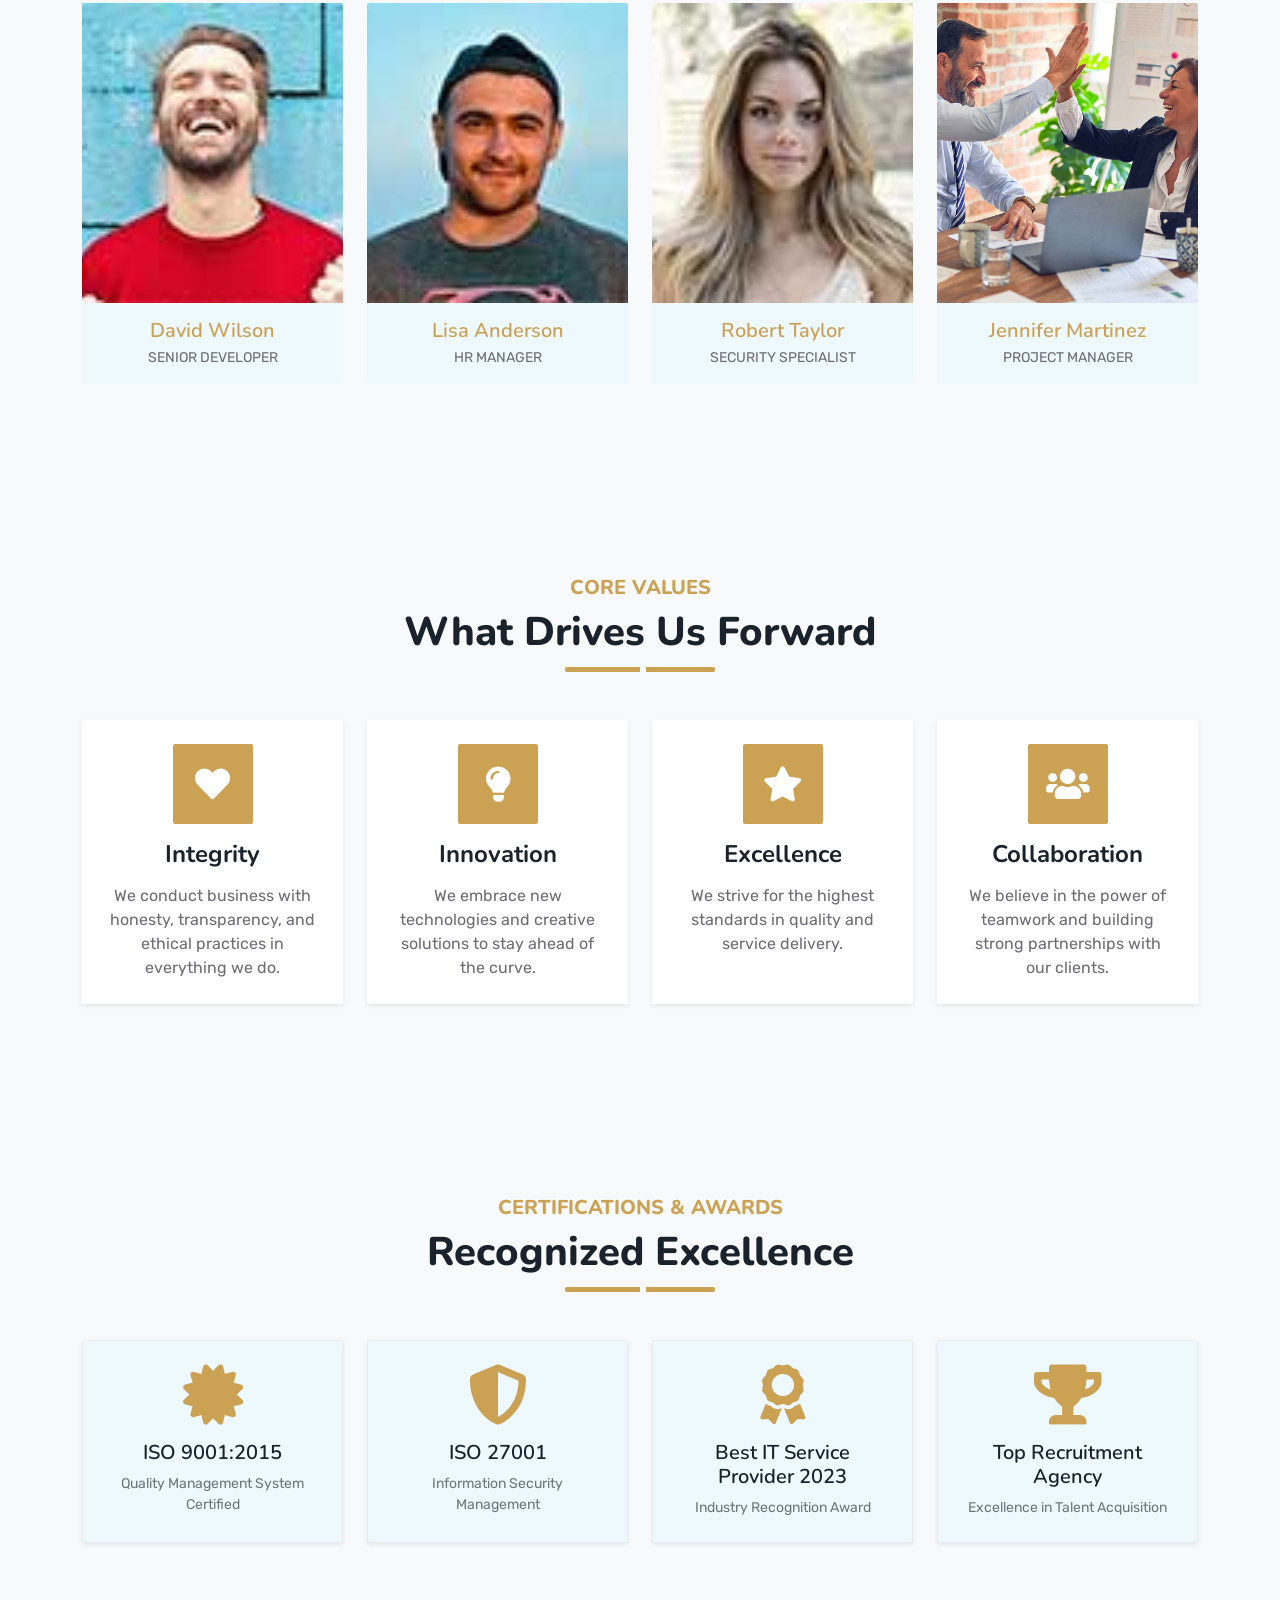
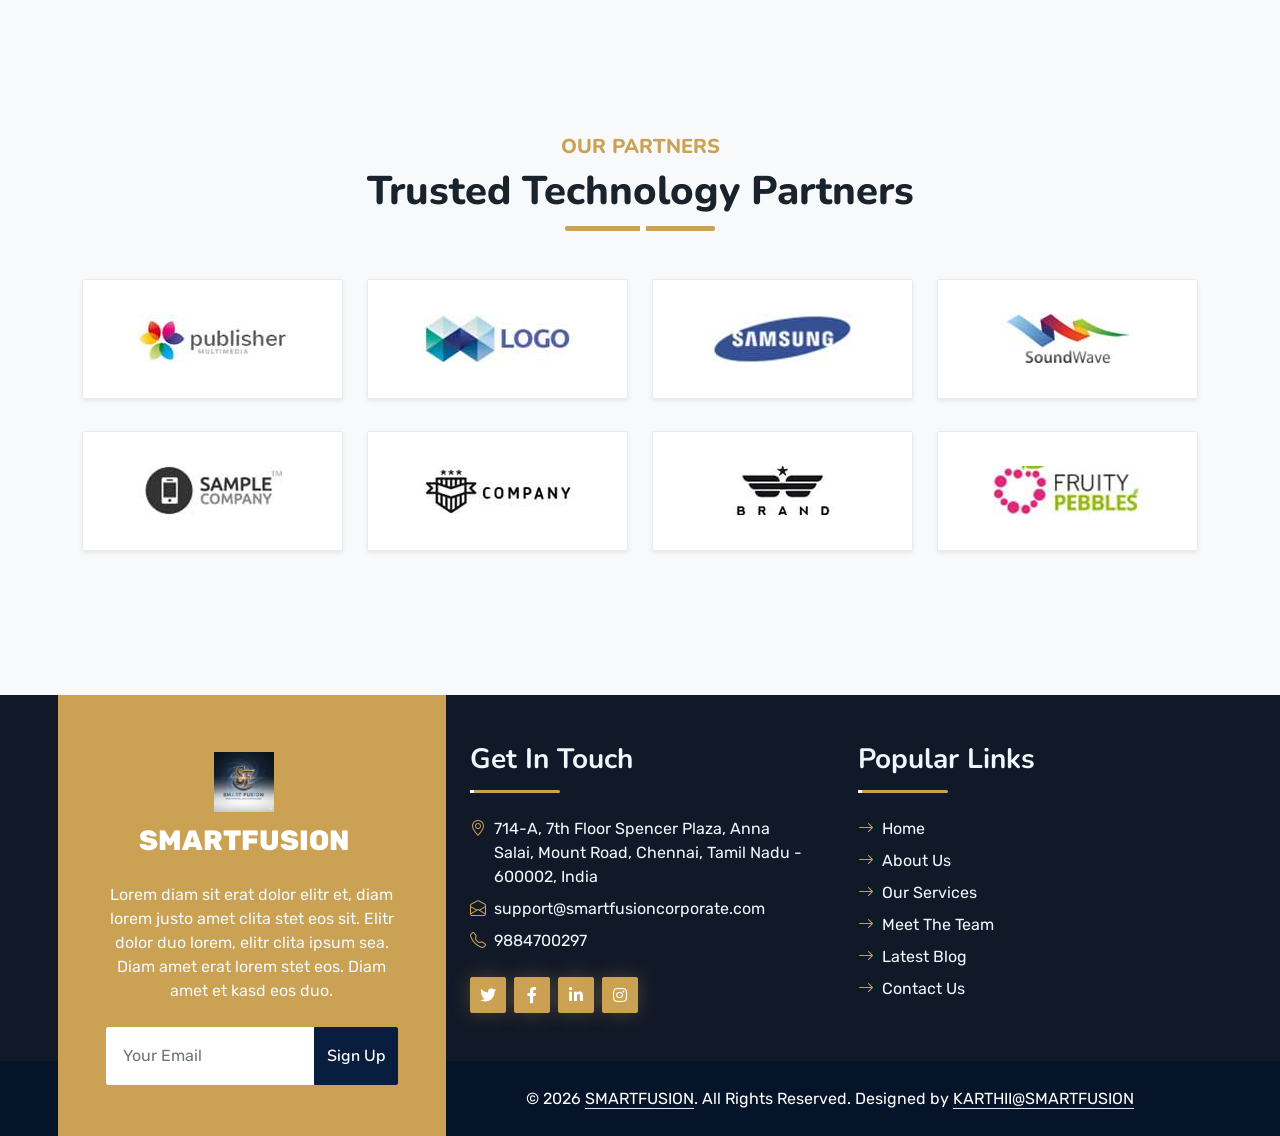
<file: about.html>
<!DOCTYPE html>
<html lang="en">

<head>
    <meta charset="utf-8">
    <title>SMARTFUSION - Startup Website Template</title>
    <meta content="width=device-width, initial-scale=1.0" name="viewport">
    <meta content="Free HTML Templates" name="keywords">
    <meta content="Free HTML Templates" name="description">

    <!-- Favicon -->
    <link rel="icon" type="image/jpeg" href="img/logo/logo.jpg">
    <link rel="apple-touch-icon" href="img/logo/logo.jpg">
    <link rel="shortcut icon" href="img/logo/logo.jpg">

    <!-- Google Web Fonts -->
    <link rel="preconnect" href="https://fonts.googleapis.com">
    <link rel="preconnect" href="https://fonts.gstatic.com" crossorigin>
    <link
        href="https://fonts.googleapis.com/css2?family=Nunito:wght@400;600;700;800&family=Rubik:wght@400;500;600;700&display=swap"
        rel="stylesheet">

    <!-- Icon Font Stylesheet -->
    <link href="https://cdnjs.cloudflare.com/ajax/libs/font-awesome/5.10.0/css/all.min.css" rel="stylesheet">
    <link href="https://cdn.jsdelivr.net/npm/bootstrap-icons@1.4.1/font/bootstrap-icons.css" rel="stylesheet">

    <!-- Libraries Stylesheet -->
    <link href="lib/owlcarousel/assets/owl.carousel.min.css" rel="stylesheet">
    <link href="lib/animate/animate.min.css" rel="stylesheet">

    <!-- Customized Bootstrap Stylesheet -->
    <link href="css/bootstrap.min.css" rel="stylesheet">

    <!-- Template Stylesheet -->
    <link href="css/style.css" rel="stylesheet">
</head>

<body>
    <!-- Spinner Start -->
    <div id="spinner"
        class="show bg-white position-fixed translate-middle w-100 vh-100 top-50 start-50 d-flex align-items-center justify-content-center">
        <div class="spinner"></div>
    </div>
    <!-- Spinner End -->


    <!-- Topbar Start -->
    <div class="container-fluid bg-dark px-5 d-none d-lg-block">
        <div class="row gx-0 align-items-center" style="min-height: 45px;">
            <div class="col-lg-8 text-center text-lg-start mb-lg-0">
                <div class="d-flex flex-column justify-content-center py-2">
                    <div class="mb-1">
                        <small class="text-light" style="font-size: 13px;">
                            <i class="fa fa-map-marker-alt text-primary me-2"></i>714-A, 7th Floor Spencer Plaza, Anna Salai, Mount Road, Chennai, Tamil Nadu - 600002, India
                        </small>
                    </div>
                    <div class="d-flex justify-content-center justify-content-lg-start">
                        <small class="text-light me-4" style="font-size: 13px;">
                            <i class="fa fa-phone-alt text-primary me-2"></i>9884700297
                        </small>
                        <small class="text-light" style="font-size: 13px;">
                            <i class="fa fa-envelope-open text-primary me-2"></i>support@smartfusioncorporate.com
                        </small>
                    </div>
                </div>
            </div>
            <div class="col-lg-4 text-center text-lg-end">
                <div class="d-inline-flex align-items-center py-2">
                    <a class="btn btn-sm btn-outline-light btn-sm-square rounded-circle me-2" href=""><i class="fab fa-twitter fw-normal"></i></a>
                    <a class="btn btn-sm btn-outline-light btn-sm-square rounded-circle me-2" href=""><i class="fab fa-facebook-f fw-normal"></i></a>
                    <a class="btn btn-sm btn-outline-light btn-sm-square rounded-circle me-2" href=""><i class="fab fa-linkedin-in fw-normal"></i></a>
                    <a class="btn btn-sm btn-outline-light btn-sm-square rounded-circle me-2" href=""><i class="fab fa-instagram fw-normal"></i></a>
                    <a class="btn btn-sm btn-outline-light btn-sm-square rounded-circle" href=""><i class="fab fa-youtube fw-normal"></i></a>
                </div>
            </div>
        </div>
    </div>
    <!-- Topbar End -->


    <!-- Navbar Start -->
    <div class="container-fluid position-relative p-0">
        <nav class="navbar navbar-expand-lg navbar-dark px-5 py-3 py-lg-0">
            <a href="index.html" class="navbar-brand p-0 d-flex align-items-center">
                <img src="img/logo/logo.jpg" alt="SMARTFUSION" class="img-fluid me-2"
                    style="height: 50px; max-width: 200px; object-fit: contain;">
                <span class="navbar-brand-text fw-bold fs-4">SMARTFUSION</span>
            </a>
            <button class="navbar-toggler" type="button" data-bs-toggle="collapse" data-bs-target="#navbarCollapse">
                <span class="fa fa-bars"></span>
            </button>
            <div class="collapse navbar-collapse" id="navbarCollapse">
                <div class="navbar-nav ms-auto py-0">
                    <a href="index.html" class="nav-item nav-link">Home</a>
                    <a href="about.html" class="nav-item nav-link active">About</a>
                    <a href="service.html" class="nav-item nav-link">Services</a>
                    <a href="how-it-works.html" class="nav-item nav-link">How It Works</a>
                    <a href="careers.html" class="nav-item nav-link">Careers</a>
                    <a href="contact.html" class="nav-item nav-link">Contact</a>
                </div>
                <butaton type="button" class="btn text-primary ms-3" data-bs-toggle="modal"
                    data-bs-target="#searchModal"><i class="fa fa-search"></i></butaton>
            </div>
        </nav>

        <div class="container-fluid bg-primary py-5 bg-about" style="margin-bottom: 90px;">
            <div class="row py-5">
                <div class="col-12 pt-lg-5 mt-lg-5 text-center">
                    <h1 class="display-4 text-white animated zoomIn">About Us</h1>
                    <a href="" class="h5 text-white">Home</a>
                    <i class="far fa-circle text-white px-2"></i>
                    <a href="" class="h5 text-white">About</a>
                </div>
            </div>
        </div>
    </div>
    <!-- Navbar End -->


    <!-- Full Screen Search Start -->
    <div class="modal fade" id="searchModal" tabindex="-1">
        <div class="modal-dialog modal-fullscreen">
            <div class="modal-content" style="background: rgba(65, 26, 112, .7);">
                <div class="modal-header border-0">
                    <button type="button" class="btn bg-white btn-close" data-bs-dismiss="modal"
                        aria-label="Close"></button>
                </div>
                <div class="modal-body d-flex align-items-center justify-content-center">
                    <div class="input-group" style="max-width: 600px;">
                        <input type="text" class="form-control bg-transparent border-primary p-3"
                            placeholder="Type search keyword">
                        <button class="btn btn-primary px-4"><i class="bi bi-search"></i></button>
                    </div>
                </div>
            </div>
        </div>
    </div>
    <!-- Full Screen Search End -->


    <!-- Who We Are Start -->
    <div class="container-fluid py-5 wow fadeInUp" data-wow-delay="0.1s">
        <div class="container py-5">
            <div class="row g-5 align-items-center">
                <div class="col-lg-6">
                     <div class="position-relative h-100">
                        <img class="img-fluid rounded wow zoomIn" data-wow-delay="0.3s" src="img/feature.jpg"
                            alt="Who We Are" style="height: 500px; object-fit: cover; width: 100%;">
                    </div>
                </div>
                <div class="col-lg-6">
                    <div class="section-title position-relative pb-3 mb-4">
                        <h5 class="fw-bold text-primary text-uppercase">Who We Are</h5>
                        <h1 class="mb-0">The Passion Behind Our Great Works</h1>
                    </div>
                    <p class="mb-4">At SMARTFUSION, we are more than just an IT service provider—we are a team of dedicated problem solvers, innovative thinkers, and passionate technologists.</p>
                    <div class="row g-0 mb-3">
                        <div class="col-sm-6 wow zoomIn" data-wow-delay="0.2s">
                            <h5 class="mb-3"><i class="fa fa-check text-primary me-3"></i>Award Winning Services</h5>
                            <h5 class="mb-3"><i class="fa fa-check text-primary me-3"></i>Professional Staff</h5>
                        </div>
                        <div class="col-sm-6 wow zoomIn" data-wow-delay="0.4s">
                            <h5 class="mb-3"><i class="fa fa-check text-primary me-3"></i>24/7 Support</h5>
                            <h5 class="mb-3"><i class="fa fa-check text-primary me-3"></i>Fair Prices</h5>
                        </div>
                    </div>
                    <p class="mb-4">The great work we have delivered consistently across various industries is a testament to our profound understanding of technology frameworks. When you choose us, you are guaranteed robust, scalable, and beautifully crafted solutions that drive your business forward.</p>
                    <a href="quote.html" class="btn btn-primary py-3 px-5 mt-3 wow zoomIn" data-wow-delay="0.9s">Request A Quote</a>
                </div>
            </div>
        </div>
    </div>
    <!-- Who We Are End -->

    <!-- Company Story Section Start -->
    <div class="container-fluid py-5 wow fadeInUp" data-wow-delay="0.1s">
        <div class="container py-5">
            <div class="row g-5 align-items-center">
                <div class="col-lg-6">
                    <div class="section-title position-relative pb-3 mb-4">
                        <h5 class="fw-bold text-primary text-uppercase">Our Story</h5>
                        <h1 class="mb-0">Building Excellence Since Day One</h1>
                    </div>
                    <p class="mb-4">SMARTFUSION was founded with a vision to bridge the gap between cutting-edge
                        technology and exceptional talent. What started as a small team of passionate professionals has
                        grown into a trusted partner for businesses across industries.</p>
                    <p class="mb-4">Over the years, we've helped hundreds of companies transform their operations
                        through innovative IT solutions and strategic talent acquisition. Our commitment to excellence,
                        combined with deep industry expertise, has made us a leader in both IT services and recruitment.
                    </p>
                    <p class="mb-0">Today, SMARTFUSION stands as a testament to what's possible when technology meets
                        talent, delivering results that exceed expectations and drive sustainable growth for our
                        clients.</p>
                </div>
                <div class="col-lg-6">
                    <div class="position-relative h-100">
                        <img class="img-fluid rounded wow zoomIn" data-wow-delay="0.3s" src="img/about.jpg"
                            alt="Company Story" style="height: 500px; object-fit: cover; width: 100%;">
                    </div>
                </div>
            </div>
        </div>
    </div>
    <!-- Company Story Section End -->


    <!-- Mission & Vision Start -->
    <div class="container-fluid py-5 wow fadeInUp" data-wow-delay="0.1s" style="background: #f8f9fa;">
        <div class="container py-5">
            <div class="row g-5">
                <div class="col-lg-6 wow zoomIn" data-wow-delay="0.2s">
                    <div class="bg-white rounded p-5 h-100 shadow-sm">
                        <div class="d-flex align-items-center mb-4">
                            <div class="bg-primary rounded d-flex align-items-center justify-content-center"
                                style="width: 70px; height: 70px;">
                                <i class="fa fa-bullseye text-white" style="font-size: 30px;"></i>
                            </div>
                            <h2 class="text-primary mb-0 ms-3">Our Mission</h2>
                        </div>
                        <p class="mb-0">To empower businesses with innovative IT solutions and exceptional talent,
                            enabling them to achieve their goals and thrive in an ever-evolving digital landscape. We
                            are committed to delivering excellence, building lasting partnerships, and creating value
                            that drives sustainable success for our clients.</p>
                    </div>
                </div>
                <div class="col-lg-6 wow zoomIn" data-wow-delay="0.4s">
                    <div class="bg-white rounded p-5 h-100 shadow-sm">
                        <div class="d-flex align-items-center mb-4">
                            <div class="bg-primary rounded d-flex align-items-center justify-content-center"
                                style="width: 70px; height: 70px;">
                                <i class="fa fa-eye text-white" style="font-size: 30px;"></i>
                            </div>
                            <h2 class="text-primary mb-0 ms-3">Our Vision</h2>
                        </div>
                        <p class="mb-0">To be the most trusted and innovative partner for businesses seeking
                            transformative IT solutions and world-class talent. We envision a future where technology
                            and human potential seamlessly converge, creating opportunities for growth, innovation, and
                            excellence across all industries we serve.</p>
                    </div>
                </div>
            </div>
        </div>
    </div>
    <!-- Mission & Vision End -->


    <!-- Our Team Start -->
    <div class="container-fluid py-5 wow fadeInUp" data-wow-delay="0.1s">
        <div class="container py-5">
            <div class="section-title text-center position-relative pb-3 mb-5 mx-auto" style="max-width: 600px;">
                <h5 class="fw-bold text-primary text-uppercase">Our Team</h5>
                <h1 class="mb-0">Meet the Experts Behind SMARTFUSION</h1>
            </div>
            <div class="row g-4">
                <div class="col-lg-3 col-md-4 col-sm-6 wow zoomIn" data-wow-delay="0.2s">
                    <div class="team-item bg-light rounded overflow-hidden text-center">
                        <div class="team-img position-relative overflow-hidden">
                            <img class="img-fluid w-100" src="img/team-1.jpg" alt="Team Member"
                                style="height: 300px; object-fit: cover;">
                            <div class="team-social">
                                <a class="btn btn-lg btn-primary btn-lg-square rounded" href="#"><i
                                        class="fab fa-linkedin-in fw-normal"></i></a>
                                <a class="btn btn-lg btn-primary btn-lg-square rounded" href="#"><i
                                        class="fab fa-twitter fw-normal"></i></a>
                            </div>
                        </div>
                        <div class="text-center py-3">
                            <h5 class="text-primary mb-1">John Smith</h5>
                            <p class="text-uppercase m-0 small">CEO & Founder</p>
                        </div>
                    </div>
                </div>
                <div class="col-lg-3 col-md-4 col-sm-6 wow zoomIn" data-wow-delay="0.3s">
                    <div class="team-item bg-light rounded overflow-hidden text-center">
                        <div class="team-img position-relative overflow-hidden">
                            <img class="img-fluid w-100" src="img/team-2.jpg" alt="Team Member"
                                style="height: 300px; object-fit: cover;">
                            <div class="team-social">
                                <a class="btn btn-lg btn-primary btn-lg-square rounded" href="#"><i
                                        class="fab fa-linkedin-in fw-normal"></i></a>
                                <a class="btn btn-lg btn-primary btn-lg-square rounded" href="#"><i
                                        class="fab fa-twitter fw-normal"></i></a>
                            </div>
                        </div>
                        <div class="text-center py-3">
                            <h5 class="text-primary mb-1">Sarah Johnson</h5>
                            <p class="text-uppercase m-0 small">CTO</p>
                        </div>
                    </div>
                </div>
                <div class="col-lg-3 col-md-4 col-sm-6 wow zoomIn" data-wow-delay="0.4s">
                    <div class="team-item bg-light rounded overflow-hidden text-center">
                        <div class="team-img position-relative overflow-hidden">
                            <img class="img-fluid w-100" src="img/team-3.jpg" alt="Team Member"
                                style="height: 300px; object-fit: cover;">
                            <div class="team-social">
                                <a class="btn btn-lg btn-primary btn-lg-square rounded" href="#"><i
                                        class="fab fa-linkedin-in fw-normal"></i></a>
                                <a class="btn btn-lg btn-primary btn-lg-square rounded" href="#"><i
                                        class="fab fa-twitter fw-normal"></i></a>
                            </div>
                        </div>
                        <div class="text-center py-3">
                            <h5 class="text-primary mb-1">Michael Brown</h5>
                            <p class="text-uppercase m-0 small">Head of Recruitment</p>
                        </div>
                    </div>
                </div>
                <div class="col-lg-3 col-md-4 col-sm-6 wow zoomIn" data-wow-delay="0.5s">
                    <div class="team-item bg-light rounded overflow-hidden text-center">
                        <div class="team-img position-relative overflow-hidden">
                            <img class="img-fluid w-100" src="img/testimonial-1.jpg" alt="Team Member"
                                style="height: 300px; object-fit: cover;">
                            <div class="team-social">
                                <a class="btn btn-lg btn-primary btn-lg-square rounded" href="#"><i
                                        class="fab fa-linkedin-in fw-normal"></i></a>
                                <a class="btn btn-lg btn-primary btn-lg-square rounded" href="#"><i
                                        class="fab fa-twitter fw-normal"></i></a>
                            </div>
                        </div>
                        <div class="text-center py-3">
                            <h5 class="text-primary mb-1">Emily Davis</h5>
                            <p class="text-uppercase m-0 small">IT Director</p>
                        </div>
                    </div>
                </div>
                <div class="col-lg-3 col-md-4 col-sm-6 wow zoomIn" data-wow-delay="0.6s">
                    <div class="team-item bg-light rounded overflow-hidden text-center">
                        <div class="team-img position-relative overflow-hidden">
                            <img class="img-fluid w-100" src="img/testimonial-2.jpg" alt="Team Member"
                                style="height: 300px; object-fit: cover;">
                            <div class="team-social">
                                <a class="btn btn-lg btn-primary btn-lg-square rounded" href="#"><i
                                        class="fab fa-linkedin-in fw-normal"></i></a>
                                <a class="btn btn-lg btn-primary btn-lg-square rounded" href="#"><i
                                        class="fab fa-twitter fw-normal"></i></a>
                            </div>
                        </div>
                        <div class="text-center py-3">
                            <h5 class="text-primary mb-1">David Wilson</h5>
                            <p class="text-uppercase m-0 small">Senior Developer</p>
                        </div>
                    </div>
                </div>
                <div class="col-lg-3 col-md-4 col-sm-6 wow zoomIn" data-wow-delay="0.7s">
                    <div class="team-item bg-light rounded overflow-hidden text-center">
                        <div class="team-img position-relative overflow-hidden">
                            <img class="img-fluid w-100" src="img/testimonial-3.jpg" alt="Team Member"
                                style="height: 300px; object-fit: cover;">
                            <div class="team-social">
                                <a class="btn btn-lg btn-primary btn-lg-square rounded" href="#"><i
                                        class="fab fa-linkedin-in fw-normal"></i></a>
                                <a class="btn btn-lg btn-primary btn-lg-square rounded" href="#"><i
                                        class="fab fa-twitter fw-normal"></i></a>
                            </div>
                        </div>
                        <div class="text-center py-3">
                            <h5 class="text-primary mb-1">Lisa Anderson</h5>
                            <p class="text-uppercase m-0 small">HR Manager</p>
                        </div>
                    </div>
                </div>
                <div class="col-lg-3 col-md-4 col-sm-6 wow zoomIn" data-wow-delay="0.8s">
                    <div class="team-item bg-light rounded overflow-hidden text-center">
                        <div class="team-img position-relative overflow-hidden">
                            <img class="img-fluid w-100" src="img/testimonial-4.jpg" alt="Team Member"
                                style="height: 300px; object-fit: cover;">
                            <div class="team-social">
                                <a class="btn btn-lg btn-primary btn-lg-square rounded" href="#"><i
                                        class="fab fa-linkedin-in fw-normal"></i></a>
                                <a class="btn btn-lg btn-primary btn-lg-square rounded" href="#"><i
                                        class="fab fa-twitter fw-normal"></i></a>
                            </div>
                        </div>
                        <div class="text-center py-3">
                            <h5 class="text-primary mb-1">Robert Taylor</h5>
                            <p class="text-uppercase m-0 small">Security Specialist</p>
                        </div>
                    </div>
                </div>
                <div class="col-lg-3 col-md-4 col-sm-6 wow zoomIn" data-wow-delay="0.9s">
                    <div class="team-item bg-light rounded overflow-hidden text-center">
                        <div class="team-img position-relative overflow-hidden">
                            <img class="img-fluid w-100" src="img/carousel-1.jpg" alt="Team Member"
                                style="height: 300px; object-fit: cover;">
                            <div class="team-social">
                                <a class="btn btn-lg btn-primary btn-lg-square rounded" href="#"><i
                                        class="fab fa-linkedin-in fw-normal"></i></a>
                                <a class="btn btn-lg btn-primary btn-lg-square rounded" href="#"><i
                                        class="fab fa-twitter fw-normal"></i></a>
                            </div>
                        </div>
                        <div class="text-center py-3">
                            <h5 class="text-primary mb-1">Jennifer Martinez</h5>
                            <p class="text-uppercase m-0 small">Project Manager</p>
                        </div>
                    </div>
                </div>
            </div>
        </div>
    </div>
    <!-- Our Team End -->


    <!-- Core Values Start -->
    <div class="container-fluid py-5 wow fadeInUp" data-wow-delay="0.1s" style="background: #f8f9fa;">
        <div class="container py-5">
            <div class="section-title text-center position-relative pb-3 mb-5 mx-auto" style="max-width: 600px;">
                <h5 class="fw-bold text-primary text-uppercase">Core Values</h5>
                <h1 class="mb-0">What Drives Us Forward</h1>
            </div>
            <div class="row g-4">
                <div class="col-lg-3 col-md-6 wow zoomIn" data-wow-delay="0.2s">
                    <div class="bg-white rounded p-4 text-center h-100 shadow-sm">
                        <div class="bg-primary rounded d-flex align-items-center justify-content-center mb-3 mx-auto"
                            style="width: 80px; height: 80px;">
                            <i class="fa fa-heart text-white" style="font-size: 35px;"></i>
                        </div>
                        <h4 class="mb-3">Integrity</h4>
                        <p class="mb-0">We conduct business with honesty, transparency, and ethical practices in
                            everything we do.</p>
                    </div>
                </div>
                <div class="col-lg-3 col-md-6 wow zoomIn" data-wow-delay="0.4s">
                    <div class="bg-white rounded p-4 text-center h-100 shadow-sm">
                        <div class="bg-primary rounded d-flex align-items-center justify-content-center mb-3 mx-auto"
                            style="width: 80px; height: 80px;">
                            <i class="fa fa-lightbulb text-white" style="font-size: 35px;"></i>
                        </div>
                        <h4 class="mb-3">Innovation</h4>
                        <p class="mb-0">We embrace new technologies and creative solutions to stay ahead of the curve.
                        </p>
                    </div>
                </div>
                <div class="col-lg-3 col-md-6 wow zoomIn" data-wow-delay="0.6s">
                    <div class="bg-white rounded p-4 text-center h-100 shadow-sm">
                        <div class="bg-primary rounded d-flex align-items-center justify-content-center mb-3 mx-auto"
                            style="width: 80px; height: 80px;">
                            <i class="fa fa-star text-white" style="font-size: 35px;"></i>
                        </div>
                        <h4 class="mb-3">Excellence</h4>
                        <p class="mb-0">We strive for the highest standards in quality and service delivery.</p>
                    </div>
                </div>
                <div class="col-lg-3 col-md-6 wow zoomIn" data-wow-delay="0.8s">
                    <div class="bg-white rounded p-4 text-center h-100 shadow-sm">
                        <div class="bg-primary rounded d-flex align-items-center justify-content-center mb-3 mx-auto"
                            style="width: 80px; height: 80px;">
                            <i class="fa fa-users text-white" style="font-size: 35px;"></i>
                        </div>
                        <h4 class="mb-3">Collaboration</h4>
                        <p class="mb-0">We believe in the power of teamwork and building strong partnerships with our
                            clients.</p>
                    </div>
                </div>
            </div>
        </div>
    </div>
    <!-- Core Values End -->


    <!-- Certifications & Awards Start -->
    <div class="container-fluid py-5 wow fadeInUp" data-wow-delay="0.1s">
        <div class="container py-5">
            <div class="section-title text-center position-relative pb-3 mb-5 mx-auto" style="max-width: 600px;">
                <h5 class="fw-bold text-primary text-uppercase">Certifications & Awards</h5>
                <h1 class="mb-0">Recognized Excellence</h1>
            </div>
            <div class="row g-4">
                <div class="col-lg-3 col-md-6 wow zoomIn" data-wow-delay="0.2s">
                    <div class="cert-item bg-light rounded p-4 text-center h-100 shadow-sm">
                        <div class="mb-3">
                            <i class="fa fa-certificate text-primary" style="font-size: 60px;"></i>
                        </div>
                        <h5 class="mb-2">ISO 9001:2015</h5>
                        <p class="text-muted mb-0 small">Quality Management System Certified</p>
                    </div>
                </div>
                <div class="col-lg-3 col-md-6 wow zoomIn" data-wow-delay="0.3s">
                    <div class="cert-item bg-light rounded p-4 text-center h-100 shadow-sm">
                        <div class="mb-3">
                            <i class="fa fa-shield-alt text-primary" style="font-size: 60px;"></i>
                        </div>
                        <h5 class="mb-2">ISO 27001</h5>
                        <p class="text-muted mb-0 small">Information Security Management</p>
                    </div>
                </div>
                <div class="col-lg-3 col-md-6 wow zoomIn" data-wow-delay="0.4s">
                    <div class="cert-item bg-light rounded p-4 text-center h-100 shadow-sm">
                        <div class="mb-3">
                            <i class="fa fa-award text-primary" style="font-size: 60px;"></i>
                        </div>
                        <h5 class="mb-2">Best IT Service Provider 2023</h5>
                        <p class="text-muted mb-0 small">Industry Recognition Award</p>
                    </div>
                </div>
                <div class="col-lg-3 col-md-6 wow zoomIn" data-wow-delay="0.5s">
                    <div class="cert-item bg-light rounded p-4 text-center h-100 shadow-sm">
                        <div class="mb-3">
                            <i class="fa fa-trophy text-primary" style="font-size: 60px;"></i>
                        </div>
                        <h5 class="mb-2">Top Recruitment Agency</h5>
                        <p class="text-muted mb-0 small">Excellence in Talent Acquisition</p>
                    </div>
                </div>
            </div>
        </div>
    </div>
    <!-- Certifications & Awards End -->


    <!-- Partner Logos Start -->
    <div class="container-fluid py-5 wow fadeInUp" data-wow-delay="0.1s" style="background: #f8f9fa;">
        <div class="container py-5">
            <div class="section-title text-center position-relative pb-3 mb-5 mx-auto" style="max-width: 600px;">
                <h5 class="fw-bold text-primary text-uppercase">Our Partners</h5>
                <h1 class="mb-0">Trusted Technology Partners</h1>
            </div>
            <div class="row g-4 align-items-center justify-content-center">
                <div class="col-lg-3 col-md-4 col-sm-6 text-center wow zoomIn" data-wow-delay="0.2s">
                    <div
                        class="partner-logo bg-white rounded p-4 shadow-sm h-100 d-flex align-items-center justify-content-center">
                        <img src="img/vendor-1.jpg" alt="Partner Logo" class="img-fluid"
                            style="max-height: 80px; object-fit: contain; filter: grayscale(0);">
                    </div>
                </div>
                <div class="col-lg-3 col-md-4 col-sm-6 text-center wow zoomIn" data-wow-delay="0.3s">
                    <div
                        class="partner-logo bg-white rounded p-4 shadow-sm h-100 d-flex align-items-center justify-content-center">
                        <img src="img/vendor-2.jpg" alt="Partner Logo" class="img-fluid"
                            style="max-height: 80px; object-fit: contain; filter: grayscale(0);">
                    </div>
                </div>
                <div class="col-lg-3 col-md-4 col-sm-6 text-center wow zoomIn" data-wow-delay="0.4s">
                    <div
                        class="partner-logo bg-white rounded p-4 shadow-sm h-100 d-flex align-items-center justify-content-center">
                        <img src="img/vendor-3.jpg" alt="Partner Logo" class="img-fluid"
                            style="max-height: 80px; object-fit: contain; filter: grayscale(0);">
                    </div>
                </div>
                <div class="col-lg-3 col-md-4 col-sm-6 text-center wow zoomIn" data-wow-delay="0.5s">
                    <div
                        class="partner-logo bg-white rounded p-4 shadow-sm h-100 d-flex align-items-center justify-content-center">
                        <img src="img/vendor-4.jpg" alt="Partner Logo" class="img-fluid"
                            style="max-height: 80px; object-fit: contain; filter: grayscale(0);">
                    </div>
                </div>
            </div>
            <div class="row g-4 align-items-center justify-content-center mt-2">
                <div class="col-lg-3 col-md-4 col-sm-6 text-center wow zoomIn" data-wow-delay="0.6s">
                    <div
                        class="partner-logo bg-white rounded p-4 shadow-sm h-100 d-flex align-items-center justify-content-center">
                        <img src="img/vendor-5.jpg" alt="Partner Logo" class="img-fluid"
                            style="max-height: 80px; object-fit: contain; filter: grayscale(0);">
                    </div>
                </div>
                <div class="col-lg-3 col-md-4 col-sm-6 text-center wow zoomIn" data-wow-delay="0.7s">
                    <div
                        class="partner-logo bg-white rounded p-4 shadow-sm h-100 d-flex align-items-center justify-content-center">
                        <img src="img/vendor-6.jpg" alt="Partner Logo" class="img-fluid"
                            style="max-height: 80px; object-fit: contain; filter: grayscale(0);">
                    </div>
                </div>
                <div class="col-lg-3 col-md-4 col-sm-6 text-center wow zoomIn" data-wow-delay="0.8s">
                    <div
                        class="partner-logo bg-white rounded p-4 shadow-sm h-100 d-flex align-items-center justify-content-center">
                        <img src="img/vendor-7.jpg" alt="Partner Logo" class="img-fluid"
                            style="max-height: 80px; object-fit: contain; filter: grayscale(0);">
                    </div>
                </div>
                <div class="col-lg-3 col-md-4 col-sm-6 text-center wow zoomIn" data-wow-delay="0.9s">
                    <div
                        class="partner-logo bg-white rounded p-4 shadow-sm h-100 d-flex align-items-center justify-content-center">
                        <img src="img/vendor-8.jpg" alt="Partner Logo" class="img-fluid"
                            style="max-height: 80px; object-fit: contain; filter: grayscale(0);">
                    </div>
                </div>
            </div>
        </div>
    </div>
    <!-- Partner Logos End -->


    <!-- Footer Start -->
    <div class="container-fluid bg-dark text-light mt-5 wow fadeInUp" data-wow-delay="0.1s">
        <div class="container">
            <div class="row gx-5">
                <div class="col-lg-4 col-md-6 footer-about">
                    <div
                        class="d-flex flex-column align-items-center justify-content-center text-center h-100 bg-primary p-4">
                        <a href="index.html" class="navbar-brand d-flex flex-column align-items-center">
                            <img src="img/logo/logo.jpg" alt="SMARTFUSION" class="img-fluid mb-2"
                                style="height: 60px; max-width: 220px; object-fit: contain;">
                            <span class="text-white fw-bold fs-3 text-uppercase">SMARTFUSION</span>
                        </a>
                        <p class="mt-3 mb-4">Lorem diam sit erat dolor elitr et, diam lorem justo amet clita stet eos
                            sit. Elitr dolor duo lorem, elitr clita ipsum sea. Diam amet erat lorem stet eos. Diam amet
                            et kasd eos duo.</p>
                        <form action="">
                            <div class="input-group">
                                <input type="text" class="form-control border-white p-3" placeholder="Your Email">
                                <button class="btn btn-dark">Sign Up</button>
                            </div>
                        </form>
                    </div>
                </div>
                <div class="col-lg-8 col-md-6">
                    <div class="row gx-5">
                        <div class="col-lg-6 col-md-12 pt-5 mb-5">
                            <div class="section-title section-title-sm position-relative pb-3 mb-4">
                                <h3 class="text-light mb-0">Get In Touch</h3>
                            </div>
                            <div class="d-flex mb-2">
                                <i class="bi bi-geo-alt text-primary me-2"></i>
                                <p class="mb-0">714-A, 7th Floor Spencer Plaza, Anna Salai, Mount Road, Chennai, Tamil
                                    Nadu - 600002, India</p>
                            </div>
                            <div class="d-flex mb-2">
                                <i class="bi bi-envelope-open text-primary me-2"></i>
                                <p class="mb-0">support@smartfusioncorporate.com</p>
                            </div>
                            <div class="d-flex mb-2">
                                <i class="bi bi-telephone text-primary me-2"></i>
                                <p class="mb-0">9884700297</p>
                            </div>
                            <div class="d-flex mt-4">
                                <a class="btn btn-primary btn-square me-2" href="#"><i
                                        class="fab fa-twitter fw-normal"></i></a>
                                <a class="btn btn-primary btn-square me-2" href="#"><i
                                        class="fab fa-facebook-f fw-normal"></i></a>
                                <a class="btn btn-primary btn-square me-2" href="#"><i
                                        class="fab fa-linkedin-in fw-normal"></i></a>
                                <a class="btn btn-primary btn-square" href="#"><i
                                        class="fab fa-instagram fw-normal"></i></a>
                            </div>
                        </div>

                        <div class="col-lg-6 col-md-12 pt-0 pt-lg-5 mb-5">
                            <div class="section-title section-title-sm position-relative pb-3 mb-4">
                                <h3 class="text-light mb-0">Popular Links</h3>
                            </div>
                            <div class="link-animated d-flex flex-column justify-content-start">
                                <a class="text-light mb-2" href="#"><i
                                        class="bi bi-arrow-right text-primary me-2"></i>Home</a>
                                <a class="text-light mb-2" href="#"><i
                                        class="bi bi-arrow-right text-primary me-2"></i>About Us</a>
                                <a class="text-light mb-2" href="#"><i
                                        class="bi bi-arrow-right text-primary me-2"></i>Our Services</a>
                                <a class="text-light mb-2" href="#"><i
                                        class="bi bi-arrow-right text-primary me-2"></i>Meet The Team</a>
                                <a class="text-light mb-2" href="#"><i
                                        class="bi bi-arrow-right text-primary me-2"></i>Latest Blog</a>
                                <a class="text-light" href="#"><i
                                        class="bi bi-arrow-right text-primary me-2"></i>Contact Us</a>
                            </div>
                        </div>
                    </div>
                </div>
            </div>
        </div>
    </div>
    <div class="container-fluid text-white" style="background: #061429;">
        <div class="container text-center">
            <div class="row justify-content-end">
                <div class="col-lg-8 col-md-6">
                    <div class="d-flex align-items-center justify-content-center" style="height: 75px;">
                        <p class="mb-0">&copy; 2026 <a class="text-white border-bottom" href="#">SMARTFUSION</a>. All
                            Rights Reserved.

                            <!--/*** The author's attribution link must remain intact in the template. ***/-->
                            <!--/*** If you wish to remove this credit link, please purchase the Pro Version . ***/-->
                            Designed by <a class="text-white border-bottom" href="#">KARTHII@SMARTFUSION</a>
                        </p>
                    </div>
                </div>
            </div>
        </div>
    </div>
    <!-- Footer End -->


    <!-- Back to Top -->
    <a href="#" class="btn btn-lg btn-primary btn-lg-square rounded back-to-top"><i class="bi bi-arrow-up"></i></a>

    <!-- AI Chat Box -->
    <div class="ai-chat-container" id="aiChatContainer">
        <div class="ai-chat-window" id="aiChatWindow">
            <div class="ai-chat-header">
                <div class="d-flex align-items-center">
                    <div class="ai-chat-avatar me-2">
                        <i class="fas fa-robot"></i>
                    </div>
                    <div>
                        <h6 class="mb-0">AI Assistant</h6>
                        <small class="text-muted">Online</small>
                    </div>
                </div>
                <button class="btn btn-sm btn-link text-white p-0" id="closeChatBtn">
                    <i class="fas fa-times"></i>
                </button>
            </div>
            <div class="ai-chat-messages" id="aiChatMessages">
                <div class="ai-message ai-message-bot">
                    <div class="ai-message-content">
                        <p class="mb-0">Hello! I'm your AI assistant. How can I help you today?</p>
                    </div>
                    <small class="ai-message-time">Just now</small>
                </div>
            </div>
            <div class="ai-chat-input-container">
                <input type="text" class="ai-chat-input" id="aiChatInput" placeholder="Type your message...">
                <button class="ai-chat-send-btn" id="aiChatSendBtn">
                    <i class="fas fa-paper-plane"></i>
                </button>
            </div>
        </div>
        <button class="ai-chat-toggle-btn" id="aiChatToggleBtn">
            <i class="fas fa-comments"></i>
            <span class="ai-chat-badge">1</span>
        </button>
    </div>

    <!-- JavaScript Libraries -->
    <script src="https://code.jquery.com/jquery-3.4.1.min.js"></script>
    <script src="https://cdn.jsdelivr.net/npm/bootstrap@5.0.0/dist/js/bootstrap.bundle.min.js"></script>
    <script src="lib/wow/wow.min.js"></script>
    <script src="lib/easing/easing.min.js"></script>
    <script src="lib/waypoints/waypoints.min.js"></script>
    <script src="lib/counterup/counterup.min.js"></script>
    <script src="lib/owlcarousel/owl.carousel.min.js"></script>

    <!-- Template Javascript -->
    <script src="js/main.js"></script>
</body>

</html>
</file>
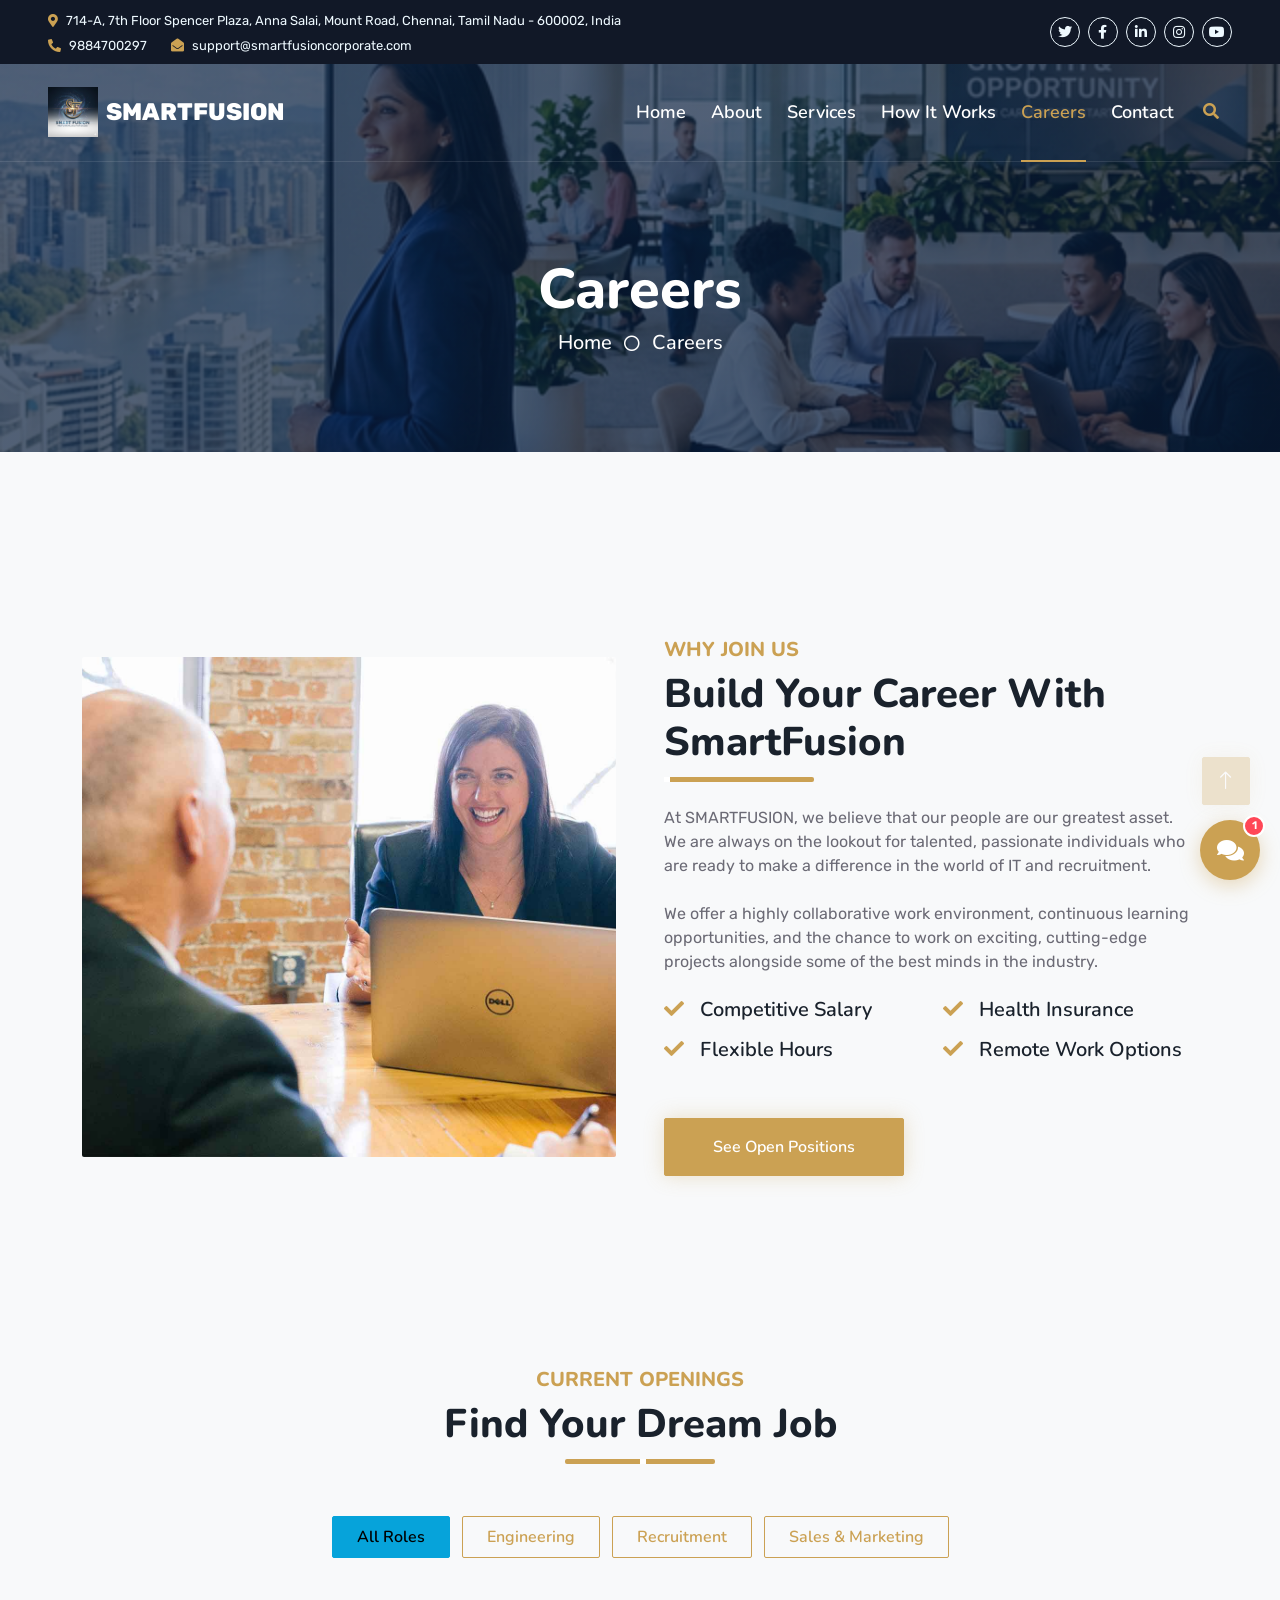
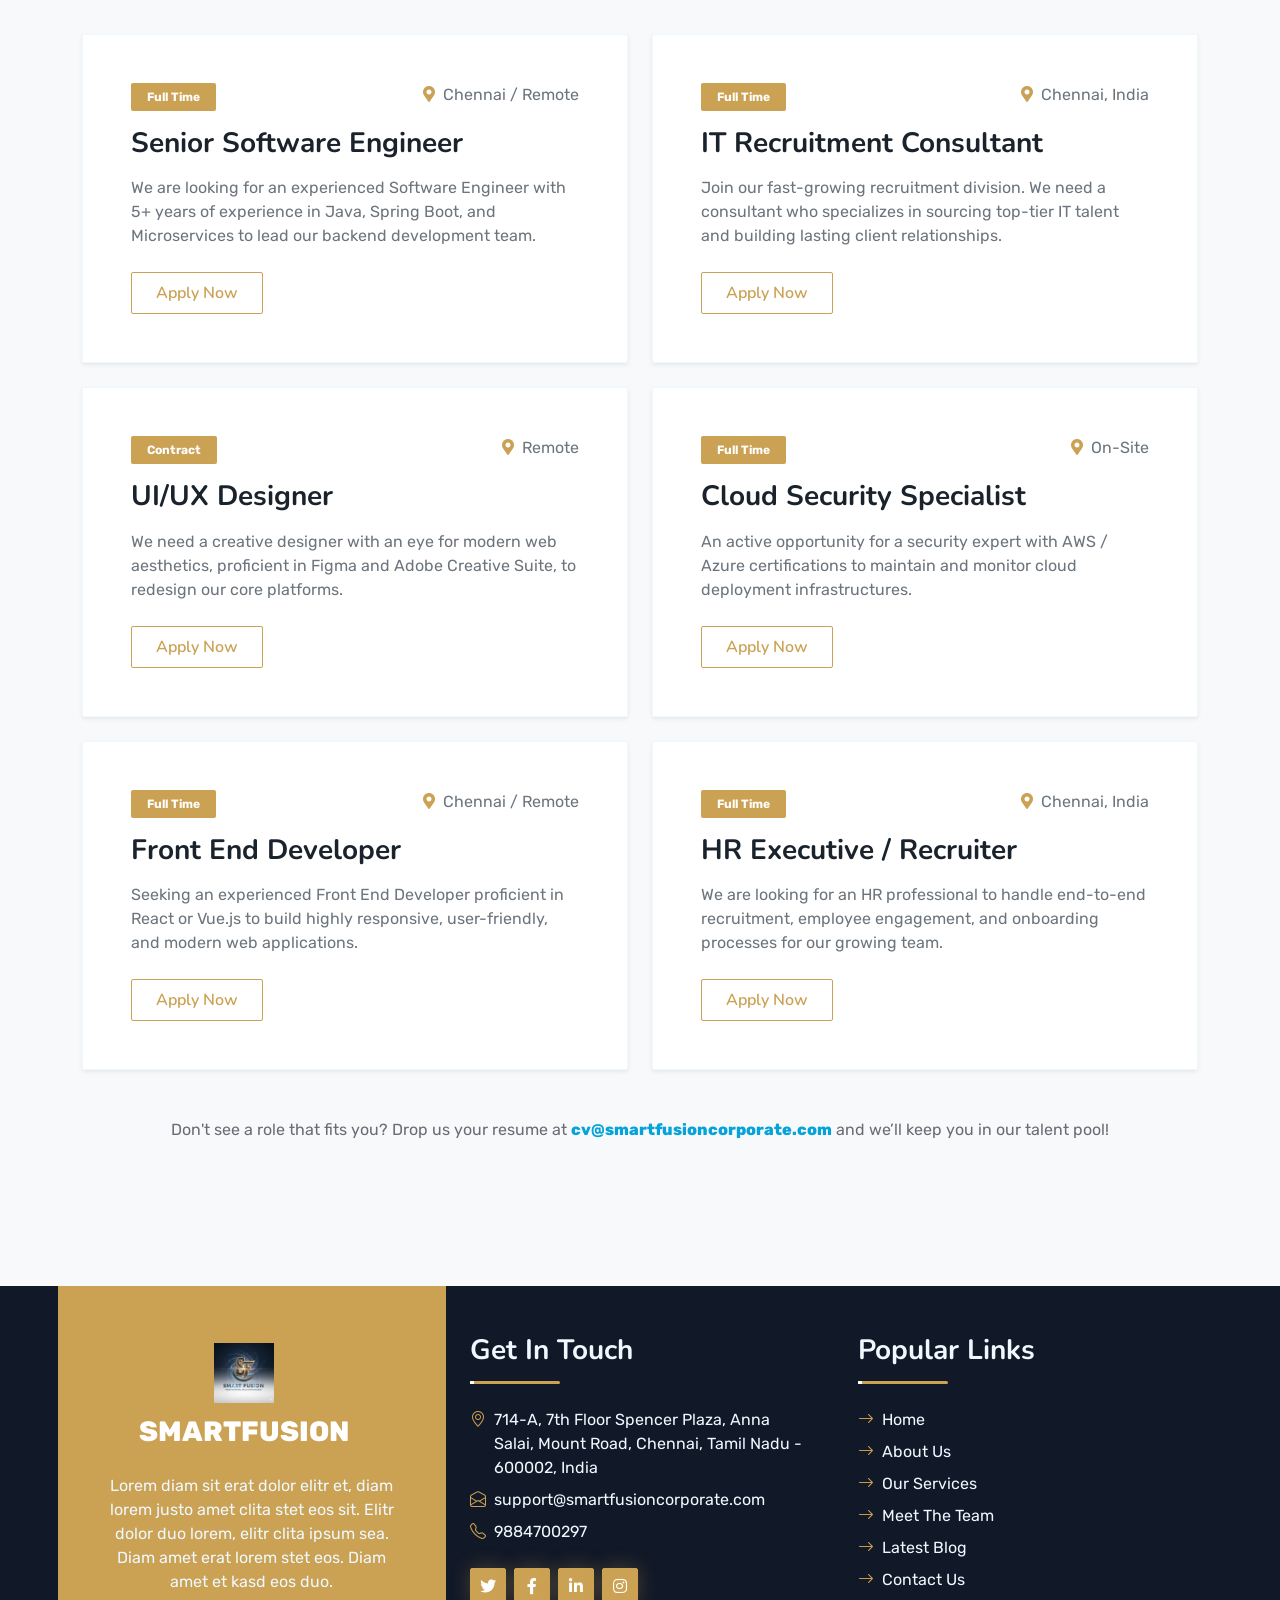
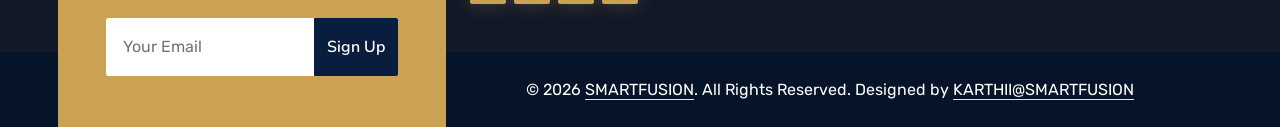
<file: careers.html>
<!DOCTYPE html>
<html lang="en">

<head>
    <meta charset="utf-8">
    <title>Careers - SMARTFUSION</title>
    <meta content="width=device-width, initial-scale=1.0" name="viewport">
    <meta content="IT Jobs, Tech Recruitment, SmartFusion Careers" name="keywords">
    <meta content="Join the SmartFusion team and advance your career in tech and recruitment." name="description">

    <!-- Favicon -->
    <link rel="icon" type="image/jpeg" href="img/logo/logo.jpg">
    <link rel="apple-touch-icon" href="img/logo/logo.jpg">
    <link rel="shortcut icon" href="img/logo/logo.jpg">

    <!-- Google Web Fonts -->
    <link rel="preconnect" href="https://fonts.googleapis.com">
    <link rel="preconnect" href="https://fonts.gstatic.com" crossorigin>
    <link
        href="https://fonts.googleapis.com/css2?family=Nunito:wght@400;600;700;800&family=Rubik:wght@400;500;600;700&display=swap"
        rel="stylesheet">

    <!-- Icon Font Stylesheet -->
    <link href="https://cdnjs.cloudflare.com/ajax/libs/font-awesome/5.10.0/css/all.min.css" rel="stylesheet">
    <link href="https://cdn.jsdelivr.net/npm/bootstrap-icons@1.4.1/font/bootstrap-icons.css" rel="stylesheet">

    <!-- Libraries Stylesheet -->
    <link href="lib/owlcarousel/assets/owl.carousel.min.css" rel="stylesheet">
    <link href="lib/animate/animate.min.css" rel="stylesheet">

    <!-- Customized Bootstrap Stylesheet -->
    <link href="css/bootstrap.min.css" rel="stylesheet">

    <!-- Template Stylesheet -->
    <link href="css/style.css" rel="stylesheet">
</head>

<body>
    <!-- Spinner Start -->
    <div id="spinner"
        class="show bg-white position-fixed translate-middle w-100 vh-100 top-50 start-50 d-flex align-items-center justify-content-center">
        <div class="spinner"></div>
    </div>
    <!-- Spinner End -->

    <!-- Topbar Start -->
    <div class="container-fluid bg-dark px-5 d-none d-lg-block">
        <div class="row gx-0 align-items-center" style="min-height: 45px;">
            <div class="col-lg-8 text-center text-lg-start mb-lg-0">
                <div class="d-flex flex-column justify-content-center py-2">
                    <div class="mb-1">
                        <small class="text-light" style="font-size: 13px;">
                            <i class="fa fa-map-marker-alt text-primary me-2"></i>714-A, 7th Floor Spencer Plaza, Anna Salai, Mount Road, Chennai, Tamil Nadu - 600002, India
                        </small>
                    </div>
                    <div class="d-flex justify-content-center justify-content-lg-start">
                        <small class="text-light me-4" style="font-size: 13px;">
                            <i class="fa fa-phone-alt text-primary me-2"></i>9884700297
                        </small>
                        <small class="text-light" style="font-size: 13px;">
                            <i class="fa fa-envelope-open text-primary me-2"></i>support@smartfusioncorporate.com
                        </small>
                    </div>
                </div>
            </div>
            <div class="col-lg-4 text-center text-lg-end">
                <div class="d-inline-flex align-items-center py-2">
                    <a class="btn btn-sm btn-outline-light btn-sm-square rounded-circle me-2" href=""><i class="fab fa-twitter fw-normal"></i></a>
                    <a class="btn btn-sm btn-outline-light btn-sm-square rounded-circle me-2" href=""><i class="fab fa-facebook-f fw-normal"></i></a>
                    <a class="btn btn-sm btn-outline-light btn-sm-square rounded-circle me-2" href=""><i class="fab fa-linkedin-in fw-normal"></i></a>
                    <a class="btn btn-sm btn-outline-light btn-sm-square rounded-circle me-2" href=""><i class="fab fa-instagram fw-normal"></i></a>
                    <a class="btn btn-sm btn-outline-light btn-sm-square rounded-circle" href=""><i class="fab fa-youtube fw-normal"></i></a>
                </div>
            </div>
        </div>
    </div>
    <!-- Topbar End -->

    <!-- Navbar Start -->
    <div class="container-fluid position-relative p-0">
        <nav class="navbar navbar-expand-lg navbar-dark px-5 py-3 py-lg-0">
            <a href="index.html" class="navbar-brand p-0 d-flex align-items-center">
                <img src="img/logo/logo.jpg" alt="SMARTFUSION" class="img-fluid me-2"
                    style="height: 50px; max-width: 200px; object-fit: contain;">
                <span class="navbar-brand-text fw-bold fs-4">SMARTFUSION</span>
            </a>
            <button class="navbar-toggler" type="button" data-bs-toggle="collapse" data-bs-target="#navbarCollapse">
                <span class="fa fa-bars"></span>
            </button>
            <div class="collapse navbar-collapse" id="navbarCollapse">
                <div class="navbar-nav ms-auto py-0">
                    <a href="index.html" class="nav-item nav-link">Home</a>
                    <a href="about.html" class="nav-item nav-link">About</a>
                    <a href="service.html" class="nav-item nav-link">Services</a>
                    <a href="how-it-works.html" class="nav-item nav-link">How It Works</a>
                    <a href="careers.html" class="nav-item nav-link active">Careers</a>
                    <a href="contact.html" class="nav-item nav-link">Contact</a>
                </div>
                <butaton type="button" class="btn text-primary ms-3" data-bs-toggle="modal"
                    data-bs-target="#searchModal"><i class="fa fa-search"></i></butaton>
            </div>
        </nav>

        <div class="container-fluid bg-primary py-5 bg-careers" style="margin-bottom: 90px;">
            <div class="row py-5">
                <div class="col-12 pt-lg-5 mt-lg-5 text-center">
                    <h1 class="display-4 text-white animated zoomIn">Careers</h1>
                    <a href="index.html" class="h5 text-white">Home</a>
                    <i class="far fa-circle text-white px-2"></i>
                    <a class="h5 text-white">Careers</a>
                </div>
            </div>
        </div>
    </div>
    <!-- Navbar End -->

    <!-- Full Screen Search Start -->
    <div class="modal fade" id="searchModal" tabindex="-1">
        <div class="modal-dialog modal-fullscreen">
            <div class="modal-content" style="background: rgba(17, 24, 39, .7);">
                <div class="modal-header border-0">
                    <button type="button" class="btn bg-white btn-close" data-bs-dismiss="modal"
                        aria-label="Close"></button>
                </div>
                <div class="modal-body d-flex align-items-center justify-content-center">
                    <div class="input-group" style="max-width: 600px;">
                        <input type="text" class="form-control bg-transparent border-primary p-3"
                            placeholder="Type search keyword">
                        <button class="btn btn-primary px-4"><i class="bi bi-search"></i></button>
                    </div>
                </div>
            </div>
        </div>
    </div>
    <!-- Full Screen Search End -->

    <!-- Why Join Us Section Start -->
    <div class="container-fluid py-5 wow fadeInUp" data-wow-delay="0.1s">
        <div class="container py-5">
            <div class="row g-5 align-items-center">
                <div class="col-lg-6">
                    <div class="position-relative h-100">
                        <img class="img-fluid rounded wow zoomIn" data-wow-delay="0.3s" src="img/carousel-2.jpg"
                            alt="Join Our Team" style="height: 500px; object-fit: cover; width: 100%;">
                    </div>
                </div>
                <div class="col-lg-6">
                    <div class="section-title position-relative pb-3 mb-4">
                        <h5 class="fw-bold text-primary text-uppercase">Why Join Us</h5>
                        <h1 class="mb-0">Build Your Career With SmartFusion</h1>
                    </div>
                    <p class="mb-4">At SMARTFUSION, we believe that our people are our greatest asset. We are always on
                        the lookout for talented, passionate individuals who are ready to make a difference in the world
                        of IT and recruitment.</p>
                    <p class="mb-4">We offer a highly collaborative work environment, continuous learning opportunities,
                        and the chance to work on exciting, cutting-edge projects alongside some of the best minds in
                        the industry.</p>
                    <div class="row g-4 mb-4">
                        <div class="col-sm-6">
                            <h5 class="mb-3"><i class="fa fa-check text-primary me-3"></i>Competitive Salary</h5>
                            <h5 class="mb-3"><i class="fa fa-check text-primary me-3"></i>Flexible Hours</h5>
                        </div>
                        <div class="col-sm-6">
                            <h5 class="mb-3"><i class="fa fa-check text-primary me-3"></i>Health Insurance</h5>
                            <h5 class="mb-3"><i class="fa fa-check text-primary me-3"></i>Remote Work Options</h5>
                        </div>
                    </div>
                    <a href="#openings" class="btn btn-primary py-3 px-5 mt-3 wow zoomIn" data-wow-delay="0.9s">See Open
                        Positions</a>
                </div>
            </div>
        </div>
    </div>
    <!-- Why Join Us Section End -->

    <!-- Job Openings Start -->
    <div class="container-fluid py-5 wow fadeInUp" data-wow-delay="0.1s" id="openings" style="background: #f8f9fa;">
        <div class="container py-5">
            <div class="section-title text-center position-relative pb-3 mb-5 mx-auto" style="max-width: 600px;">
                <h5 class="fw-bold text-primary text-uppercase">Current Openings</h5>
                <h1 class="mb-0">Find Your Dream Job</h1>
            </div>

            <!-- Job Filters -->
            <div class="row mb-5 wow fadeInUp" data-wow-delay="0.3s">
                <div class="col-12 text-center">
                    <ul class="list-inline mb-4" id="portfolio-flters">
                        <li class="btn btn-outline-primary active m-1 py-2 px-4" data-filter="*">All Roles</li>
                        <li class="btn btn-outline-primary m-1 py-2 px-4" data-filter=".first">Engineering</li>
                        <li class="btn btn-outline-primary m-1 py-2 px-4" data-filter=".second">Recruitment</li>
                        <li class="btn btn-outline-primary m-1 py-2 px-4" data-filter=".third">Sales & Marketing</li>
                    </ul>
                </div>
            </div>

            <div class="row g-4">
                <!-- Job 1 -->
                <div class="col-lg-6 wow slideInUp" data-wow-delay="0.3s">
                    <div
                        class="bg-white rounded p-5 h-100 border border-light shadow-sm d-flex flex-column align-items-start">
                        <div class="d-flex justify-content-between w-100 mb-3">
                            <span class="badge bg-primary px-3 py-2">Full Time</span>
                            <span class="text-muted"><i class="fa fa-map-marker-alt text-primary me-2"></i>Chennai /
                                Remote</span>
                        </div>
                        <h3 class="mb-3">Senior Software Engineer</h3>
                        <p class="mb-4 text-muted">We are looking for an experienced Software Engineer with 5+ years of
                            experience in Java, Spring Boot, and Microservices to lead our backend development team.</p>
                        <div class="mt-auto">
                            <a href="contact.html" class="btn btn-outline-primary py-2 px-4">Apply Now</a>
                        </div>
                    </div>
                </div>
                <!-- Job 2 -->
                <div class="col-lg-6 wow slideInUp" data-wow-delay="0.6s">
                    <div
                        class="bg-white rounded p-5 h-100 border border-light shadow-sm d-flex flex-column align-items-start">
                        <div class="d-flex justify-content-between w-100 mb-3">
                            <span class="badge bg-primary px-3 py-2">Full Time</span>
                            <span class="text-muted"><i class="fa fa-map-marker-alt text-primary me-2"></i>Chennai,
                                India</span>
                        </div>
                        <h3 class="mb-3">IT Recruitment Consultant</h3>
                        <p class="mb-4 text-muted">Join our fast-growing recruitment division. We need a consultant who
                            specializes in sourcing top-tier IT talent and building lasting client relationships.</p>
                        <div class="mt-auto">
                            <a href="contact.html" class="btn btn-outline-primary py-2 px-4">Apply Now</a>
                        </div>
                    </div>
                </div>
                <!-- Job 3 -->
                <div class="col-lg-6 wow slideInUp" data-wow-delay="0.3s">
                    <div
                        class="bg-white rounded p-5 h-100 border border-light shadow-sm d-flex flex-column align-items-start">
                        <div class="d-flex justify-content-between w-100 mb-3">
                            <span class="badge bg-primary px-3 py-2">Contract</span>
                            <span class="text-muted"><i class="fa fa-map-marker-alt text-primary me-2"></i>Remote</span>
                        </div>
                        <h3 class="mb-3">UI/UX Designer</h3>
                        <p class="mb-4 text-muted">We need a creative designer with an eye for modern web aesthetics,
                            proficient in Figma and Adobe Creative Suite, to redesign our core platforms.</p>
                        <div class="mt-auto">
                            <a href="contact.html" class="btn btn-outline-primary py-2 px-4">Apply Now</a>
                        </div>
                    </div>
                </div>
                <!-- Job 4 -->
                <div class="col-lg-6 wow slideInUp" data-wow-delay="0.6s">
                    <div
                        class="bg-white rounded p-5 h-100 border border-light shadow-sm d-flex flex-column align-items-start">
                        <div class="d-flex justify-content-between w-100 mb-3">
                            <span class="badge bg-primary px-3 py-2">Full Time</span>
                            <span class="text-muted"><i
                                    class="fa fa-map-marker-alt text-primary me-2"></i>On-Site</span>
                        </div>
                        <h3 class="mb-3">Cloud Security Specialist</h3>
                        <p class="mb-4 text-muted">An active opportunity for a security expert with AWS / Azure
                            certifications to maintain and monitor cloud deployment infrastructures.</p>
                        <div class="mt-auto">
                            <a href="contact.html" class="btn btn-outline-primary py-2 px-4">Apply Now</a>
                        </div>
                    </div>
                </div>
                <!-- Job 5 -->
                <div class="col-lg-6 wow slideInUp" data-wow-delay="0.3s">
                    <div
                        class="bg-white rounded p-5 h-100 border border-light shadow-sm d-flex flex-column align-items-start">
                        <div class="d-flex justify-content-between w-100 mb-3">
                            <span class="badge bg-primary px-3 py-2">Full Time</span>
                            <span class="text-muted"><i class="fa fa-map-marker-alt text-primary me-2"></i>Chennai / Remote</span>
                        </div>
                        <h3 class="mb-3">Front End Developer</h3>
                        <p class="mb-4 text-muted">Seeking an experienced Front End Developer proficient in React or Vue.js to build highly responsive, user-friendly, and modern web applications.</p>
                        <div class="mt-auto">
                            <a href="contact.html" class="btn btn-outline-primary py-2 px-4">Apply Now</a>
                        </div>
                    </div>
                </div>
                <!-- Job 6 -->
                <div class="col-lg-6 wow slideInUp" data-wow-delay="0.6s">
                    <div
                        class="bg-white rounded p-5 h-100 border border-light shadow-sm d-flex flex-column align-items-start">
                        <div class="d-flex justify-content-between w-100 mb-3">
                            <span class="badge bg-primary px-3 py-2">Full Time</span>
                            <span class="text-muted"><i class="fa fa-map-marker-alt text-primary me-2"></i>Chennai, India</span>
                        </div>
                        <h3 class="mb-3">HR Executive / Recruiter</h3>
                        <p class="mb-4 text-muted">We are looking for an HR professional to handle end-to-end recruitment, employee engagement, and onboarding processes for our growing team.</p>
                        <div class="mt-auto">
                            <a href="contact.html" class="btn btn-outline-primary py-2 px-4">Apply Now</a>
                        </div>
                    </div>
                </div>
            </div>

            <div class="row mt-5 text-center">
                <div class="col-12">
                    <p class="mb-0">Don't see a role that fits you? Drop us your resume at <a
                            href="mailto:cv@smartfusioncorporate.com"
                            class="fw-bold">cv@smartfusioncorporate.com</a> and we’ll
                        keep you in our talent pool!</p>
                </div>
            </div>
        </div>
    </div>
    <!-- Job Openings End -->

    <!-- Footer Start -->
    <div class="container-fluid bg-dark text-light mt-5 wow fadeInUp" data-wow-delay="0.1s">
        <div class="container">
            <div class="row gx-5">
                <div class="col-lg-4 col-md-6 footer-about">
                    <div
                        class="d-flex flex-column align-items-center justify-content-center text-center h-100 bg-primary p-4">
                        <a href="index.html" class="navbar-brand d-flex flex-column align-items-center">
                            <img src="img/logo/logo.jpg" alt="SMARTFUSION" class="img-fluid mb-2"
                                style="height: 60px; max-width: 220px; object-fit: contain;">
                            <span class="text-white fw-bold fs-3 text-uppercase">SMARTFUSION</span>
                        </a>
                        <p class="mt-3 mb-4">Lorem diam sit erat dolor elitr et, diam lorem justo amet clita stet eos
                            sit. Elitr dolor duo lorem, elitr clita ipsum sea. Diam amet erat lorem stet eos. Diam amet
                            et kasd eos duo.</p>
                        <form action="">
                            <div class="input-group">
                                <input type="text" class="form-control border-white p-3" placeholder="Your Email">
                                <button class="btn btn-dark">Sign Up</button>
                            </div>
                        </form>
                    </div>
                </div>
                <div class="col-lg-8 col-md-6">
                    <div class="row gx-5">
                        <div class="col-lg-6 col-md-12 pt-5 mb-5">
                            <div class="section-title section-title-sm position-relative pb-3 mb-4">
                                <h3 class="text-light mb-0">Get In Touch</h3>
                            </div>
                            <div class="d-flex mb-2">
                                <i class="bi bi-geo-alt text-primary me-2"></i>
                                <p class="mb-0">714-A, 7th Floor Spencer Plaza, Anna Salai, Mount Road, Chennai, Tamil
                                    Nadu - 600002, India</p>
                            </div>
                            <div class="d-flex mb-2">
                                <i class="bi bi-envelope-open text-primary me-2"></i>
                                <p class="mb-0">support@smartfusioncorporate.com</p>
                            </div>
                            <div class="d-flex mb-2">
                                <i class="bi bi-telephone text-primary me-2"></i>
                                <p class="mb-0">9884700297</p>
                            </div>
                            <div class="d-flex mt-4">
                                <a class="btn btn-primary btn-square me-2" href="#"><i
                                        class="fab fa-twitter fw-normal"></i></a>
                                <a class="btn btn-primary btn-square me-2" href="#"><i
                                        class="fab fa-facebook-f fw-normal"></i></a>
                                <a class="btn btn-primary btn-square me-2" href="#"><i
                                        class="fab fa-linkedin-in fw-normal"></i></a>
                                <a class="btn btn-primary btn-square" href="#"><i
                                        class="fab fa-instagram fw-normal"></i></a>
                            </div>
                        </div>

                        <div class="col-lg-6 col-md-12 pt-0 pt-lg-5 mb-5">
                            <div class="section-title section-title-sm position-relative pb-3 mb-4">
                                <h3 class="text-light mb-0">Popular Links</h3>
                            </div>
                            <div class="link-animated d-flex flex-column justify-content-start">
                                <a class="text-light mb-2" href="#"><i
                                        class="bi bi-arrow-right text-primary me-2"></i>Home</a>
                                <a class="text-light mb-2" href="#"><i
                                        class="bi bi-arrow-right text-primary me-2"></i>About Us</a>
                                <a class="text-light mb-2" href="#"><i
                                        class="bi bi-arrow-right text-primary me-2"></i>Our Services</a>
                                <a class="text-light mb-2" href="#"><i
                                        class="bi bi-arrow-right text-primary me-2"></i>Meet The Team</a>
                                <a class="text-light mb-2" href="#"><i
                                        class="bi bi-arrow-right text-primary me-2"></i>Latest Blog</a>
                                <a class="text-light" href="#"><i
                                        class="bi bi-arrow-right text-primary me-2"></i>Contact Us</a>
                            </div>
                        </div>
                    </div>
                </div>
            </div>
        </div>
    </div>
    <div class="container-fluid text-white" style="background: #061429;">
        <div class="container text-center">
            <div class="row justify-content-end">
                <div class="col-lg-8 col-md-6">
                    <div class="d-flex align-items-center justify-content-center" style="height: 75px;">
                        <p class="mb-0">&copy; 2026 <a class="text-white border-bottom" href="#">SMARTFUSION</a>. All
                            Rights Reserved.

                            <!--/*** The author's attribution link must remain intact in the template. ***/-->
                            <!--/*** If you wish to remove this credit link, please purchase the Pro Version . ***/-->
                            Designed by <a class="text-white border-bottom" href="#">KARTHII@SMARTFUSION</a>
                        </p>
                    </div>
                </div>
            </div>
        </div>
    </div>
    <!-- Footer End -->

    <!-- Back to Top -->
    <a href="#" class="btn btn-lg btn-primary btn-lg-square rounded back-to-top"><i class="bi bi-arrow-up"></i></a>

    <!-- AI Chat Box -->
    <div class="ai-chat-container" id="aiChatContainer">
        <div class="ai-chat-window" id="aiChatWindow">
            <div class="ai-chat-header">
                <div class="d-flex align-items-center">
                    <div class="ai-chat-avatar me-2">
                        <i class="fas fa-robot"></i>
                    </div>
                    <div>
                        <h6 class="mb-0">AI Assistant</h6>
                        <small class="text-muted">Online</small>
                    </div>
                </div>
                <button class="btn btn-sm btn-link text-white p-0" id="closeChatBtn">
                    <i class="fas fa-times"></i>
                </button>
            </div>
            <div class="ai-chat-messages" id="aiChatMessages">
                <div class="ai-message ai-message-bot">
                    <div class="ai-message-content">
                        <p class="mb-0">Hello! I'm your AI assistant. How can I help you today?</p>
                    </div>
                    <small class="ai-message-time">Just now</small>
                </div>
            </div>
            <div class="ai-chat-input-container">
                <input type="text" class="ai-chat-input" id="aiChatInput" placeholder="Type your message...">
                <button class="ai-chat-send-btn" id="aiChatSendBtn">
                    <i class="fas fa-paper-plane"></i>
                </button>
            </div>
        </div>
        <button class="ai-chat-toggle-btn" id="aiChatToggleBtn">
            <i class="fas fa-comments"></i>
            <span class="ai-chat-badge">1</span>
        </button>
    </div>

    <!-- JavaScript Libraries -->
    <script src="https://code.jquery.com/jquery-3.4.1.min.js"></script>
    <script src="https://cdn.jsdelivr.net/npm/bootstrap@5.0.0/dist/js/bootstrap.bundle.min.js"></script>
    <script src="lib/wow/wow.min.js"></script>
    <script src="lib/easing/easing.min.js"></script>
    <script src="lib/waypoints/waypoints.min.js"></script>
    <script src="lib/counterup/counterup.min.js"></script>
    <script src="lib/owlcarousel/owl.carousel.min.js"></script>

    <!-- Template Javascript -->
    <script src="js/main.js"></script>
</body>

</html>
</file>
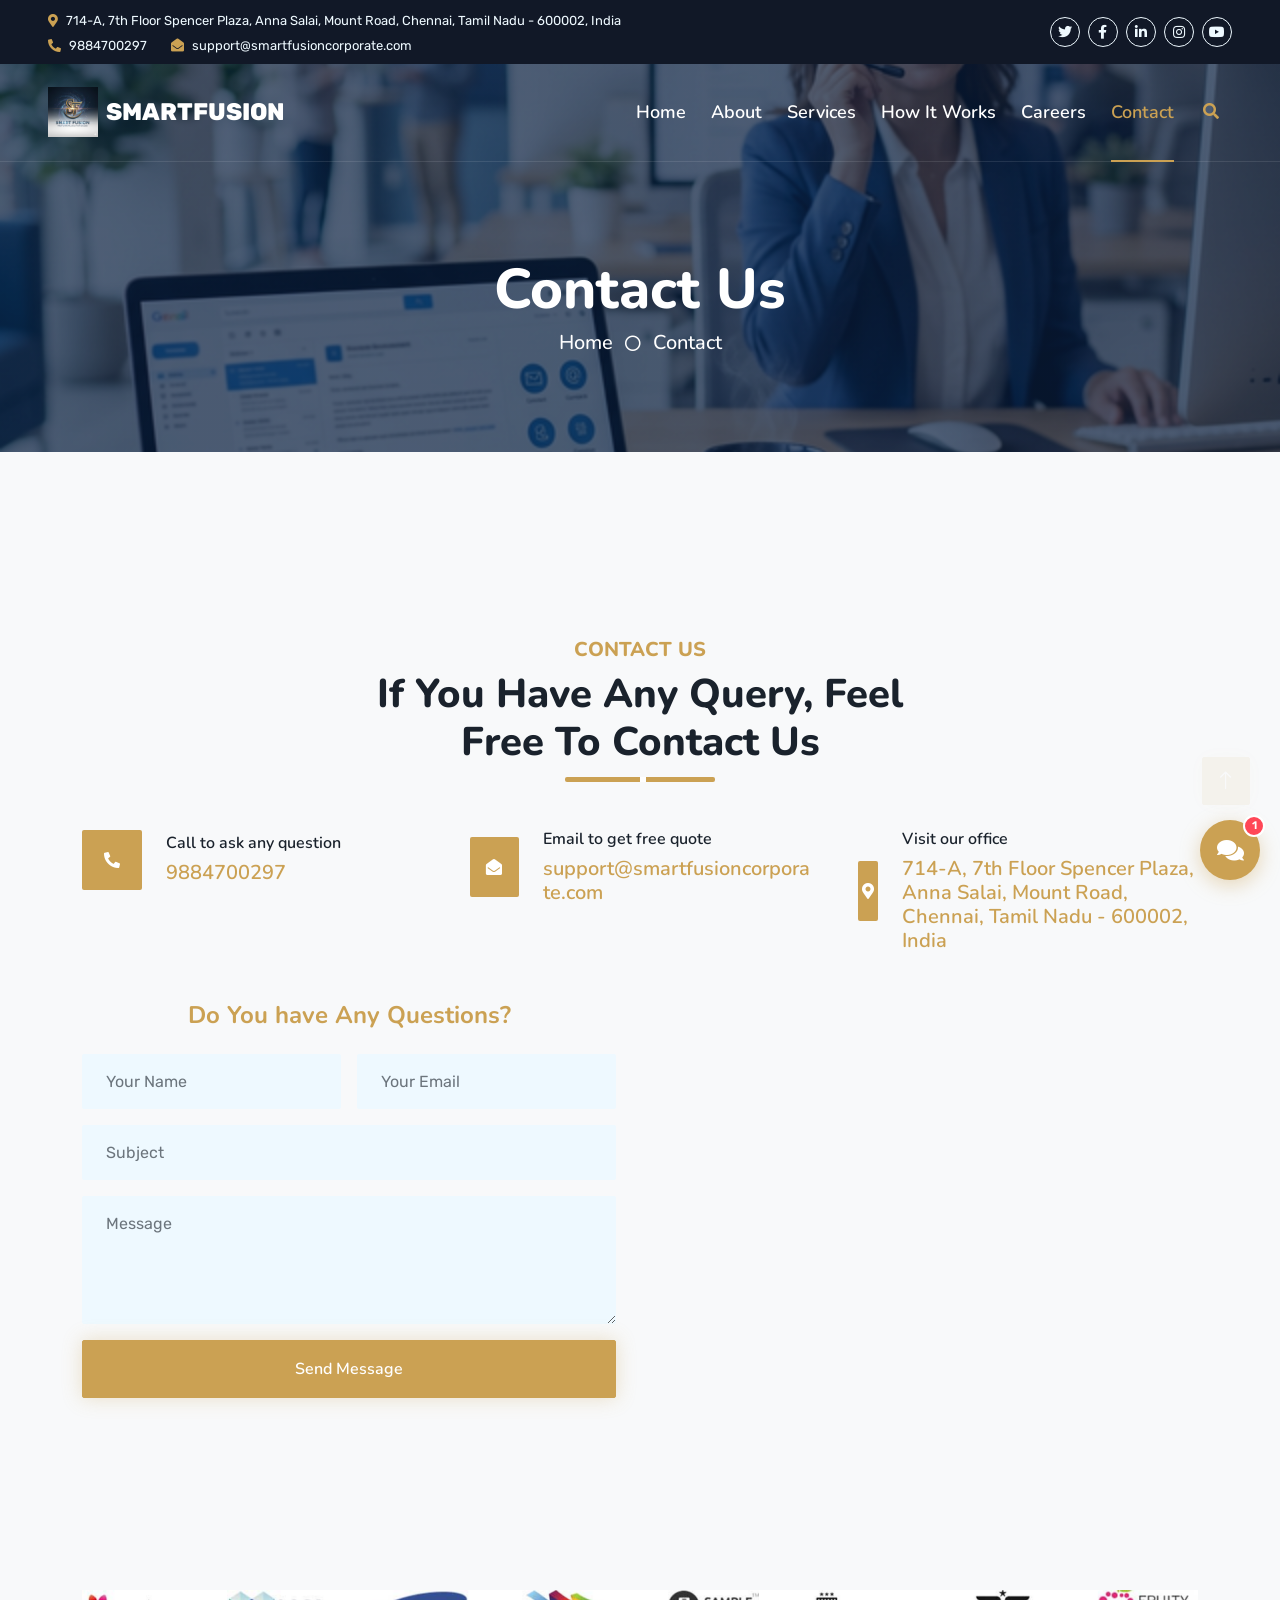
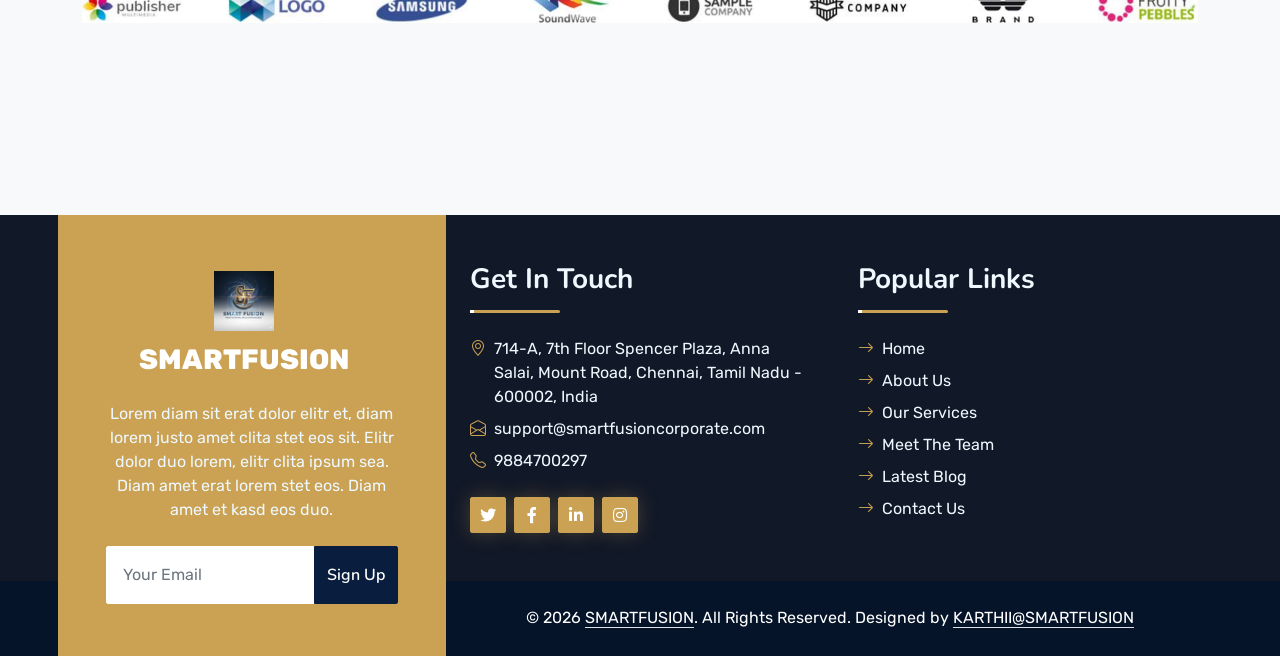
<file: contact.html>
<!DOCTYPE html>
<html lang="en">

<head>
    <meta charset="utf-8">
    <title>SMARTFUSION - Startup Website Template</title>
    <meta content="width=device-width, initial-scale=1.0" name="viewport">
    <meta content="Free HTML Templates" name="keywords">
    <meta content="Free HTML Templates" name="description">

    <!-- Favicon -->
    <link rel="icon" type="image/jpeg" href="img/logo/logo.jpg">
    <link rel="apple-touch-icon" href="img/logo/logo.jpg">
    <link rel="shortcut icon" href="img/logo/logo.jpg">

    <!-- Google Web Fonts -->
    <link rel="preconnect" href="https://fonts.googleapis.com">
    <link rel="preconnect" href="https://fonts.gstatic.com" crossorigin>
    <link
        href="https://fonts.googleapis.com/css2?family=Nunito:wght@400;600;700;800&family=Rubik:wght@400;500;600;700&display=swap"
        rel="stylesheet">

    <!-- Icon Font Stylesheet -->
    <link href="https://cdnjs.cloudflare.com/ajax/libs/font-awesome/5.10.0/css/all.min.css" rel="stylesheet">
    <link href="https://cdn.jsdelivr.net/npm/bootstrap-icons@1.4.1/font/bootstrap-icons.css" rel="stylesheet">

    <!-- Libraries Stylesheet -->
    <link href="lib/owlcarousel/assets/owl.carousel.min.css" rel="stylesheet">
    <link href="lib/animate/animate.min.css" rel="stylesheet">

    <!-- Customized Bootstrap Stylesheet -->
    <link href="css/bootstrap.min.css" rel="stylesheet">

    <!-- Template Stylesheet -->
    <link href="css/style.css" rel="stylesheet">
</head>

<body>
    <!-- Spinner Start -->
    <div id="spinner"
        class="show bg-white position-fixed translate-middle w-100 vh-100 top-50 start-50 d-flex align-items-center justify-content-center">
        <div class="spinner"></div>
    </div>
    <!-- Spinner End -->


    <!-- Topbar Start -->
    <div class="container-fluid bg-dark px-5 d-none d-lg-block">
        <div class="row gx-0 align-items-center" style="min-height: 45px;">
            <div class="col-lg-8 text-center text-lg-start mb-lg-0">
                <div class="d-flex flex-column justify-content-center py-2">
                    <div class="mb-1">
                        <small class="text-light" style="font-size: 13px;">
                            <i class="fa fa-map-marker-alt text-primary me-2"></i>714-A, 7th Floor Spencer Plaza, Anna Salai, Mount Road, Chennai, Tamil Nadu - 600002, India
                        </small>
                    </div>
                    <div class="d-flex justify-content-center justify-content-lg-start">
                        <small class="text-light me-4" style="font-size: 13px;">
                            <i class="fa fa-phone-alt text-primary me-2"></i>9884700297
                        </small>
                        <small class="text-light" style="font-size: 13px;">
                            <i class="fa fa-envelope-open text-primary me-2"></i>support@smartfusioncorporate.com
                        </small>
                    </div>
                </div>
            </div>
            <div class="col-lg-4 text-center text-lg-end">
                <div class="d-inline-flex align-items-center py-2">
                    <a class="btn btn-sm btn-outline-light btn-sm-square rounded-circle me-2" href=""><i class="fab fa-twitter fw-normal"></i></a>
                    <a class="btn btn-sm btn-outline-light btn-sm-square rounded-circle me-2" href=""><i class="fab fa-facebook-f fw-normal"></i></a>
                    <a class="btn btn-sm btn-outline-light btn-sm-square rounded-circle me-2" href=""><i class="fab fa-linkedin-in fw-normal"></i></a>
                    <a class="btn btn-sm btn-outline-light btn-sm-square rounded-circle me-2" href=""><i class="fab fa-instagram fw-normal"></i></a>
                    <a class="btn btn-sm btn-outline-light btn-sm-square rounded-circle" href=""><i class="fab fa-youtube fw-normal"></i></a>
                </div>
            </div>
        </div>
    </div>
    <!-- Topbar End -->


    <!-- Navbar Start -->
    <div class="container-fluid position-relative p-0">
        <nav class="navbar navbar-expand-lg navbar-dark px-5 py-3 py-lg-0">
            <a href="index.html" class="navbar-brand p-0 d-flex align-items-center">
                <img src="img/logo/logo.jpg" alt="SMARTFUSION" class="img-fluid me-2"
                    style="height: 50px; max-width: 200px; object-fit: contain;">
                <span class="navbar-brand-text fw-bold fs-4">SMARTFUSION</span>
            </a>
            <button class="navbar-toggler" type="button" data-bs-toggle="collapse" data-bs-target="#navbarCollapse">
                <span class="fa fa-bars"></span>
            </button>
            <div class="collapse navbar-collapse" id="navbarCollapse">
                <div class="navbar-nav ms-auto py-0">
                    <a href="index.html" class="nav-item nav-link">Home</a>
                    <a href="about.html" class="nav-item nav-link">About</a>
                    <a href="service.html" class="nav-item nav-link">Services</a>
                    <a href="how-it-works.html" class="nav-item nav-link">How It Works</a>
                    <a href="careers.html" class="nav-item nav-link">Careers</a>
                    <a href="contact.html" class="nav-item nav-link active">Contact</a>
                </div>
                <butaton type="button" class="btn text-primary ms-3" data-bs-toggle="modal"
                    data-bs-target="#searchModal"><i class="fa fa-search"></i></butaton>
            </div>
        </nav>

        <div class="container-fluid bg-primary py-5 bg-contact" style="margin-bottom: 90px;">
            <div class="row py-5">
                <div class="col-12 pt-lg-5 mt-lg-5 text-center">
                    <h1 class="display-4 text-white animated zoomIn">Contact Us</h1>
                    <a href="" class="h5 text-white">Home</a>
                    <i class="far fa-circle text-white px-2"></i>
                    <a href="" class="h5 text-white">Contact</a>
                </div>
            </div>
        </div>
    </div>
    <!-- Navbar End -->


    <!-- Full Screen Search Start -->
    <div class="modal fade" id="searchModal" tabindex="-1">
        <div class="modal-dialog modal-fullscreen">
            <div class="modal-content" style="background: rgba(65, 26, 112, .7);">
                <div class="modal-header border-0">
                    <button type="button" class="btn bg-white btn-close" data-bs-dismiss="modal"
                        aria-label="Close"></button>
                </div>
                <div class="modal-body d-flex align-items-center justify-content-center">
                    <div class="input-group" style="max-width: 600px;">
                        <input type="text" class="form-control bg-transparent border-primary p-3"
                            placeholder="Type search keyword">
                        <button class="btn btn-primary px-4"><i class="bi bi-search"></i></button>
                    </div>
                </div>
            </div>
        </div>
    </div>
    <!-- Full Screen Search End -->


    <!-- Contact Start -->
    <div class="container-fluid py-5 wow fadeInUp" data-wow-delay="0.1s">
        <div class="container py-5">
            <div class="section-title text-center position-relative pb-3 mb-5 mx-auto" style="max-width: 600px;">
                <h5 class="fw-bold text-primary text-uppercase">Contact Us</h5>
                <h1 class="mb-0">If You Have Any Query, Feel Free To Contact Us</h1>
            </div>
            <div class="row g-5 mb-5">
                <div class="col-lg-4">
                    <div class="d-flex align-items-center wow fadeIn" data-wow-delay="0.1s">
                        <div class="bg-primary d-flex align-items-center justify-content-center rounded"
                            style="width: 60px; height: 60px;">
                            <i class="fa fa-phone-alt text-white"></i>
                        </div>
                        <div class="ps-4">
                            <h6 class="mb-2">Call to ask any question</h6>
                            <h5 class="text-primary mb-0">9884700297</h5>
                        </div>
                    </div>
                </div>
                <div class="col-lg-4">
                    <div class="d-flex align-items-center wow fadeIn" data-wow-delay="0.4s">
                        <div class="bg-primary d-flex align-items-center justify-content-center rounded"
                            style="width: 60px; height: 60px;">
                            <i class="fa fa-envelope-open text-white"></i>
                        </div>
                        <div class="ps-4">
                            <h6 class="mb-2">Email to get free quote</h6>
                            <h5 class="text-primary mb-0" style="word-break: break-all;">
                                support@smartfusioncorporate.com</h5>
                        </div>
                    </div>
                </div>
                <div class="col-lg-4">
                    <div class="d-flex align-items-center wow fadeIn" data-wow-delay="0.8s">
                        <div class="bg-primary d-flex align-items-center justify-content-center rounded"
                            style="width: 60px; height: 60px;">
                            <i class="fa fa-map-marker-alt text-white"></i>
                        </div>
                        <div class="ps-4">
                            <h6 class="mb-2">Visit our office</h6>
                            <h5 class="text-primary mb-0">714-A, 7th Floor Spencer Plaza, Anna Salai, Mount Road,
                                Chennai, Tamil Nadu - 600002, India</h5>
                        </div>
                    </div>
                </div>
            </div>
            <div class="row g-5">
                <div class="col-lg-6 wow slideInUp" data-wow-delay="0.3s">
                    <h4 class="mb-4 text-center text-primary">Do You have Any Questions?</h4>
                    <form>
                        <div class="row g-3">
                            <div class="col-md-6">
                                <input type="text" class="form-control border-0 bg-light px-4" placeholder="Your Name"
                                    style="height: 55px;">
                            </div>
                            <div class="col-md-6">
                                <input type="email" class="form-control border-0 bg-light px-4" placeholder="Your Email"
                                    style="height: 55px;">
                            </div>
                            <div class="col-12">
                                <input type="text" class="form-control border-0 bg-light px-4" placeholder="Subject"
                                    style="height: 55px;">
                            </div>
                            <div class="col-12">
                                <textarea class="form-control border-0 bg-light px-4 py-3" rows="4"
                                    placeholder="Message"></textarea>
                            </div>
                            <div class="col-12">
                                <button class="btn btn-primary w-100 py-3" type="submit">Send Message</button>
                            </div>
                        </div>
                    </form>
                </div>
                <div class="col-lg-6 wow slideInUp" data-wow-delay="0.6s">
                    <iframe class="position-relative rounded w-100 h-100"
                        src="https://www.google.com/maps/embed?pb=!1m18!1m12!1m3!1d3886.516706436855!2d80.2561!3d13.064!2m3!1f0!2f0!3f0!3m2!1i1024!2i768!4f13.1!3m3!1m2!1s0x3a5266185856422b%3A0xe47d7d85f812b1d!2sSpencer%20Plaza!5e0!3m2!1sen!2sin!4v1709812345678!5m2!1sen!2sin"
                        frameborder="0" style="min-height: 350px; border:0;" allowfullscreen="" aria-hidden="false"
                        tabindex="0"></iframe>
                </div>
            </div>
        </div>
    </div>
    <!-- Contact End -->


    <!-- Vendor Start -->
    <div class="container-fluid py-5 wow fadeInUp" data-wow-delay="0.1s">
        <div class="container py-5 mb-5">
            <div class="bg-white">
                <div class="owl-carousel vendor-carousel">
                    <img src="img/vendor-1.jpg" alt="">
                    <img src="img/vendor-2.jpg" alt="">
                    <img src="img/vendor-3.jpg" alt="">
                    <img src="img/vendor-4.jpg" alt="">
                    <img src="img/vendor-5.jpg" alt="">
                    <img src="img/vendor-6.jpg" alt="">
                    <img src="img/vendor-7.jpg" alt="">
                    <img src="img/vendor-8.jpg" alt="">
                    <img src="img/vendor-9.jpg" alt="">
                </div>
            </div>
        </div>
    </div>
    <!-- Vendor End -->


    <!-- Footer Start -->
    <div class="container-fluid bg-dark text-light mt-5 wow fadeInUp" data-wow-delay="0.1s">
        <div class="container">
            <div class="row gx-5">
                <div class="col-lg-4 col-md-6 footer-about">
                    <div
                        class="d-flex flex-column align-items-center justify-content-center text-center h-100 bg-primary p-4">
                        <a href="index.html" class="navbar-brand d-flex flex-column align-items-center">
                            <img src="img/logo/logo.jpg" alt="SMARTFUSION" class="img-fluid mb-2"
                                style="height: 60px; max-width: 220px; object-fit: contain;">
                            <span class="text-white fw-bold fs-3 text-uppercase">SMARTFUSION</span>
                        </a>
                        <p class="mt-3 mb-4">Lorem diam sit erat dolor elitr et, diam lorem justo amet clita stet eos
                            sit. Elitr dolor duo lorem, elitr clita ipsum sea. Diam amet erat lorem stet eos. Diam amet
                            et kasd eos duo.</p>
                        <form action="">
                            <div class="input-group">
                                <input type="text" class="form-control border-white p-3" placeholder="Your Email">
                                <button class="btn btn-dark">Sign Up</button>
                            </div>
                        </form>
                    </div>
                </div>
                <div class="col-lg-8 col-md-6">
                    <div class="row gx-5">
                        <div class="col-lg-6 col-md-12 pt-5 mb-5">
                            <div class="section-title section-title-sm position-relative pb-3 mb-4">
                                <h3 class="text-light mb-0">Get In Touch</h3>
                            </div>
                            <div class="d-flex mb-2">
                                <i class="bi bi-geo-alt text-primary me-2"></i>
                                <p class="mb-0">714-A, 7th Floor Spencer Plaza, Anna Salai, Mount Road, Chennai, Tamil
                                    Nadu - 600002, India</p>
                            </div>
                            <div class="d-flex mb-2">
                                <i class="bi bi-envelope-open text-primary me-2"></i>
                                <p class="mb-0">support@smartfusioncorporate.com</p>
                            </div>
                            <div class="d-flex mb-2">
                                <i class="bi bi-telephone text-primary me-2"></i>
                                <p class="mb-0">9884700297</p>
                            </div>
                            <div class="d-flex mt-4">
                                <a class="btn btn-primary btn-square me-2" href="#"><i
                                        class="fab fa-twitter fw-normal"></i></a>
                                <a class="btn btn-primary btn-square me-2" href="#"><i
                                        class="fab fa-facebook-f fw-normal"></i></a>
                                <a class="btn btn-primary btn-square me-2" href="#"><i
                                        class="fab fa-linkedin-in fw-normal"></i></a>
                                <a class="btn btn-primary btn-square" href="#"><i
                                        class="fab fa-instagram fw-normal"></i></a>
                            </div>
                        </div>

                        <div class="col-lg-6 col-md-12 pt-0 pt-lg-5 mb-5">
                            <div class="section-title section-title-sm position-relative pb-3 mb-4">
                                <h3 class="text-light mb-0">Popular Links</h3>
                            </div>
                            <div class="link-animated d-flex flex-column justify-content-start">
                                <a class="text-light mb-2" href="#"><i
                                        class="bi bi-arrow-right text-primary me-2"></i>Home</a>
                                <a class="text-light mb-2" href="#"><i
                                        class="bi bi-arrow-right text-primary me-2"></i>About Us</a>
                                <a class="text-light mb-2" href="#"><i
                                        class="bi bi-arrow-right text-primary me-2"></i>Our Services</a>
                                <a class="text-light mb-2" href="#"><i
                                        class="bi bi-arrow-right text-primary me-2"></i>Meet The Team</a>
                                <a class="text-light mb-2" href="#"><i
                                        class="bi bi-arrow-right text-primary me-2"></i>Latest Blog</a>
                                <a class="text-light" href="#"><i
                                        class="bi bi-arrow-right text-primary me-2"></i>Contact Us</a>
                            </div>
                        </div>
                    </div>
                </div>
            </div>
        </div>
    </div>
    <div class="container-fluid text-white" style="background: #061429;">
        <div class="container text-center">
            <div class="row justify-content-end">
                <div class="col-lg-8 col-md-6">
                    <div class="d-flex align-items-center justify-content-center" style="height: 75px;">
                        <p class="mb-0">&copy; 2026 <a class="text-white border-bottom" href="#">SMARTFUSION</a>. All
                            Rights Reserved.

                            <!--/*** The author's attribution link must remain intact in the template. ***/-->
                            <!--/*** If you wish to remove this credit link, please purchase the Pro Version . ***/-->
                            Designed by <a class="text-white border-bottom" href="#">KARTHII@SMARTFUSION</a>
                        </p>
                    </div>
                </div>
            </div>
        </div>
    </div>
    <!-- Footer End -->


    <!-- Back to Top -->
    <a href="#" class="btn btn-lg btn-primary btn-lg-square rounded back-to-top"><i class="bi bi-arrow-up"></i></a>

    <!-- AI Chat Box -->
    <div class="ai-chat-container" id="aiChatContainer">
        <div class="ai-chat-window" id="aiChatWindow">
            <div class="ai-chat-header">
                <div class="d-flex align-items-center">
                    <div class="ai-chat-avatar me-2">
                        <i class="fas fa-robot"></i>
                    </div>
                    <div>
                        <h6 class="mb-0">AI Assistant</h6>
                        <small class="text-muted">Online</small>
                    </div>
                </div>
                <button class="btn btn-sm btn-link text-white p-0" id="closeChatBtn">
                    <i class="fas fa-times"></i>
                </button>
            </div>
            <div class="ai-chat-messages" id="aiChatMessages">
                <div class="ai-message ai-message-bot">
                    <div class="ai-message-content">
                        <p class="mb-0">Hello! I'm your AI assistant. How can I help you today?</p>
                    </div>
                    <small class="ai-message-time">Just now</small>
                </div>
            </div>
            <div class="ai-chat-input-container">
                <input type="text" class="ai-chat-input" id="aiChatInput" placeholder="Type your message...">
                <button class="ai-chat-send-btn" id="aiChatSendBtn">
                    <i class="fas fa-paper-plane"></i>
                </button>
            </div>
        </div>
        <button class="ai-chat-toggle-btn" id="aiChatToggleBtn">
            <i class="fas fa-comments"></i>
            <span class="ai-chat-badge">1</span>
        </button>
    </div>

    <!-- JavaScript Libraries -->
    <script src="https://code.jquery.com/jquery-3.4.1.min.js"></script>
    <script src="https://cdn.jsdelivr.net/npm/bootstrap@5.0.0/dist/js/bootstrap.bundle.min.js"></script>
    <script src="lib/wow/wow.min.js"></script>
    <script src="lib/easing/easing.min.js"></script>
    <script src="lib/waypoints/waypoints.min.js"></script>
    <script src="lib/counterup/counterup.min.js"></script>
    <script src="lib/owlcarousel/owl.carousel.min.js"></script>

    <!-- Template Javascript -->
    <script src="js/main.js"></script>
</body>

</html>
</file>
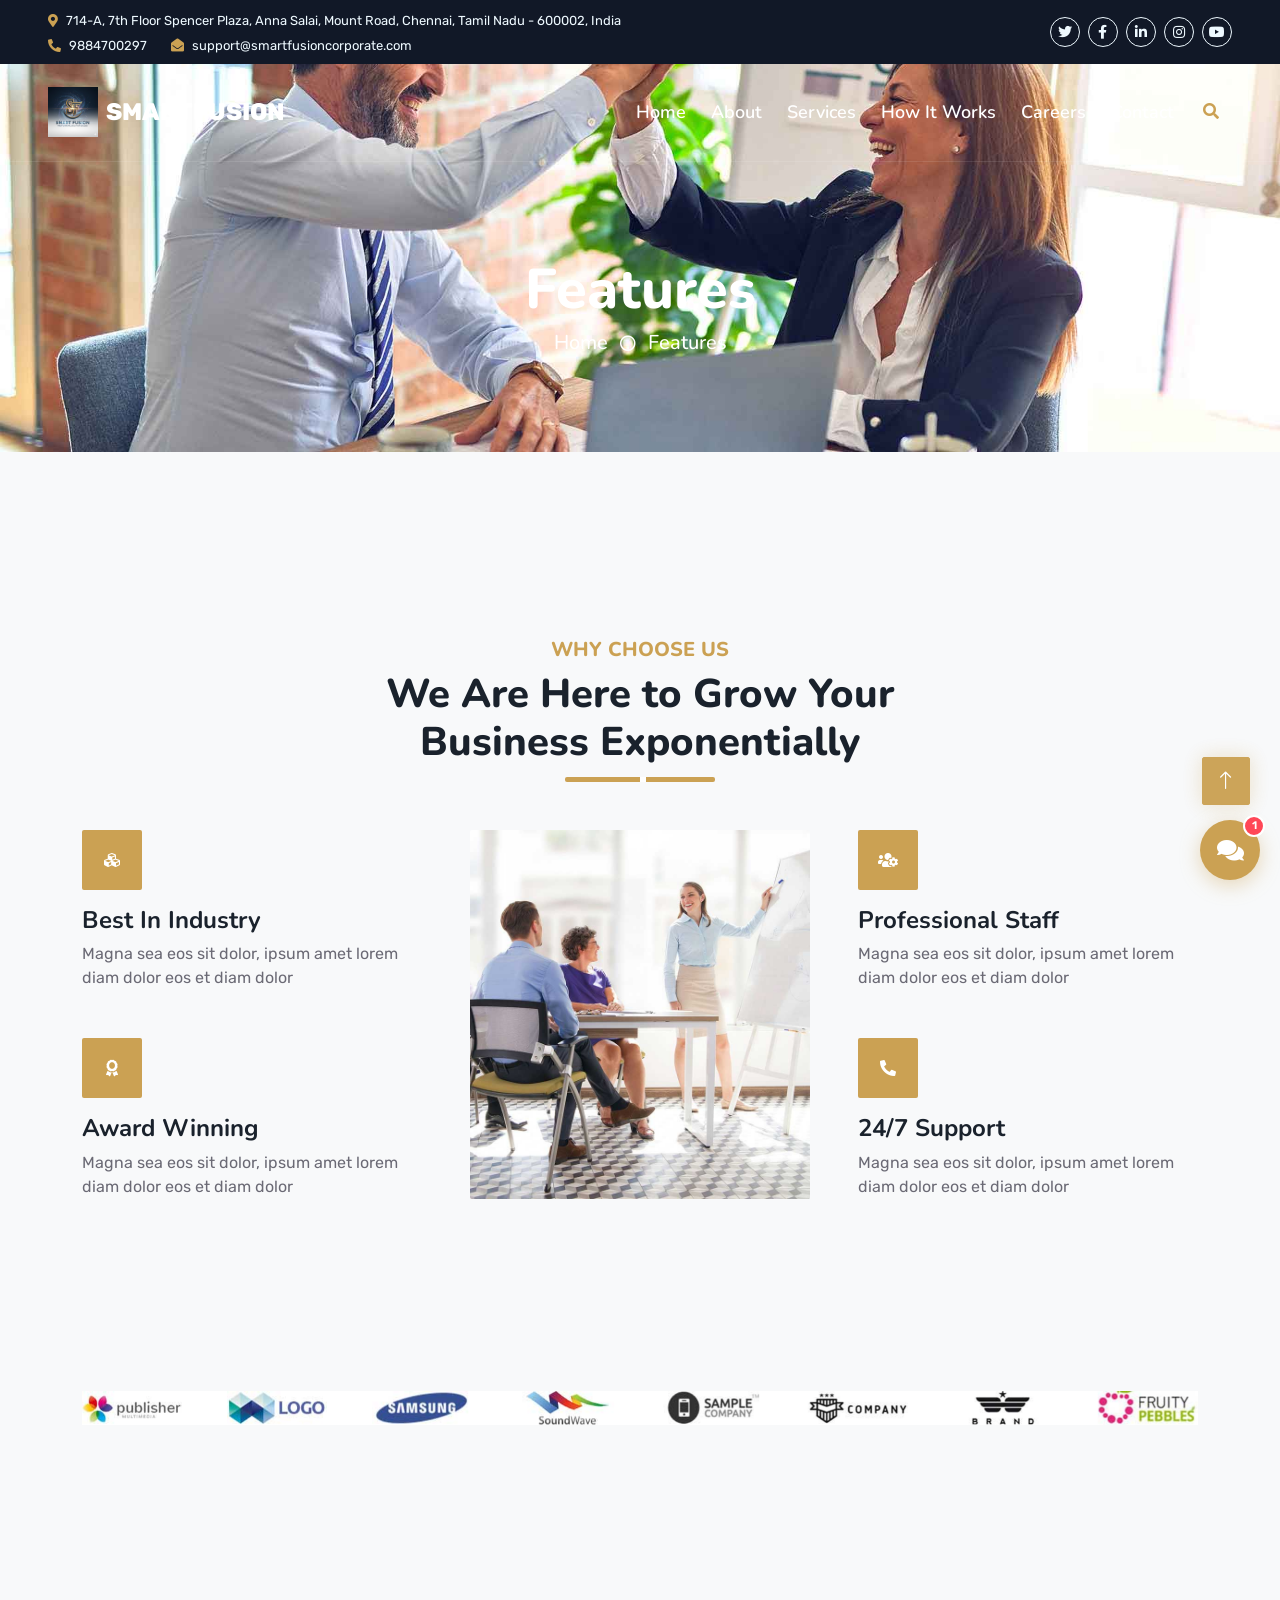
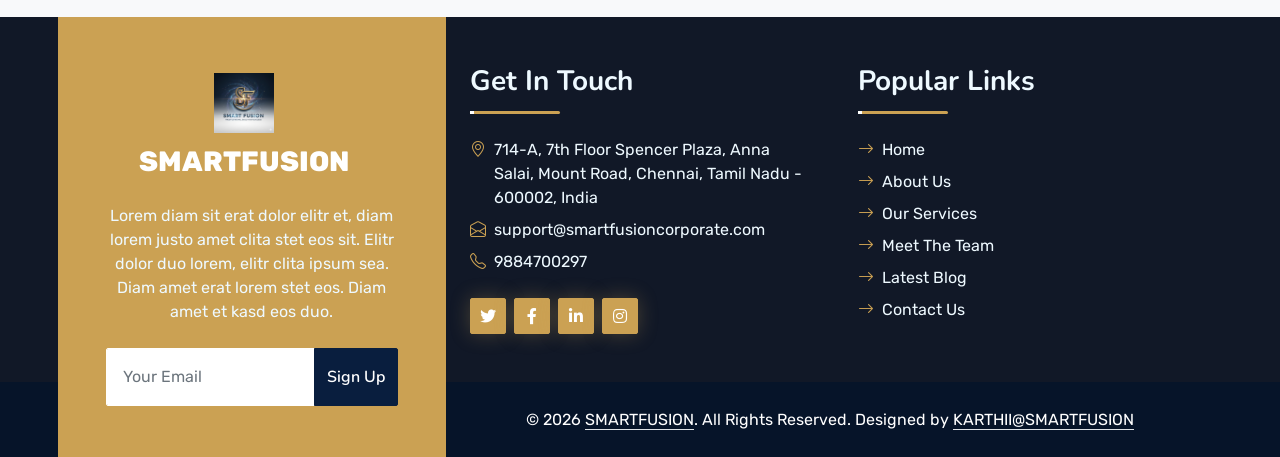
<file: feature.html>
<!DOCTYPE html>
<html lang="en">

<head>
    <meta charset="utf-8">
    <title>SMARTFUSION - Startup Website Template</title>
    <meta content="width=device-width, initial-scale=1.0" name="viewport">
    <meta content="Free HTML Templates" name="keywords">
    <meta content="Free HTML Templates" name="description">

    <!-- Favicon -->
    <link rel="icon" type="image/jpeg" href="img/logo/logo.jpg">
    <link rel="apple-touch-icon" href="img/logo/logo.jpg">
    <link rel="shortcut icon" href="img/logo/logo.jpg">

    <!-- Google Web Fonts -->
    <link rel="preconnect" href="https://fonts.googleapis.com">
    <link rel="preconnect" href="https://fonts.gstatic.com" crossorigin>
    <link
        href="https://fonts.googleapis.com/css2?family=Nunito:wght@400;600;700;800&family=Rubik:wght@400;500;600;700&display=swap"
        rel="stylesheet">

    <!-- Icon Font Stylesheet -->
    <link href="https://cdnjs.cloudflare.com/ajax/libs/font-awesome/5.10.0/css/all.min.css" rel="stylesheet">
    <link href="https://cdn.jsdelivr.net/npm/bootstrap-icons@1.4.1/font/bootstrap-icons.css" rel="stylesheet">

    <!-- Libraries Stylesheet -->
    <link href="lib/owlcarousel/assets/owl.carousel.min.css" rel="stylesheet">
    <link href="lib/animate/animate.min.css" rel="stylesheet">

    <!-- Customized Bootstrap Stylesheet -->
    <link href="css/bootstrap.min.css" rel="stylesheet">

    <!-- Template Stylesheet -->
    <link href="css/style.css" rel="stylesheet">
</head>

<body>
    <!-- Spinner Start -->
    <div id="spinner"
        class="show bg-white position-fixed translate-middle w-100 vh-100 top-50 start-50 d-flex align-items-center justify-content-center">
        <div class="spinner"></div>
    </div>
    <!-- Spinner End -->


    <!-- Topbar Start -->
    <div class="container-fluid bg-dark px-5 d-none d-lg-block">
        <div class="row gx-0 align-items-center" style="min-height: 45px;">
            <div class="col-lg-8 text-center text-lg-start mb-lg-0">
                <div class="d-flex flex-column justify-content-center py-2">
                    <div class="mb-1">
                        <small class="text-light" style="font-size: 13px;">
                            <i class="fa fa-map-marker-alt text-primary me-2"></i>714-A, 7th Floor Spencer Plaza, Anna Salai, Mount Road, Chennai, Tamil Nadu - 600002, India
                        </small>
                    </div>
                    <div class="d-flex justify-content-center justify-content-lg-start">
                        <small class="text-light me-4" style="font-size: 13px;">
                            <i class="fa fa-phone-alt text-primary me-2"></i>9884700297
                        </small>
                        <small class="text-light" style="font-size: 13px;">
                            <i class="fa fa-envelope-open text-primary me-2"></i>support@smartfusioncorporate.com
                        </small>
                    </div>
                </div>
            </div>
            <div class="col-lg-4 text-center text-lg-end">
                <div class="d-inline-flex align-items-center py-2">
                    <a class="btn btn-sm btn-outline-light btn-sm-square rounded-circle me-2" href=""><i class="fab fa-twitter fw-normal"></i></a>
                    <a class="btn btn-sm btn-outline-light btn-sm-square rounded-circle me-2" href=""><i class="fab fa-facebook-f fw-normal"></i></a>
                    <a class="btn btn-sm btn-outline-light btn-sm-square rounded-circle me-2" href=""><i class="fab fa-linkedin-in fw-normal"></i></a>
                    <a class="btn btn-sm btn-outline-light btn-sm-square rounded-circle me-2" href=""><i class="fab fa-instagram fw-normal"></i></a>
                    <a class="btn btn-sm btn-outline-light btn-sm-square rounded-circle" href=""><i class="fab fa-youtube fw-normal"></i></a>
                </div>
            </div>
        </div>
    </div>
    <!-- Topbar End -->


    <!-- Navbar Start -->
    <div class="container-fluid position-relative p-0">
        <nav class="navbar navbar-expand-lg navbar-dark px-5 py-3 py-lg-0">
            <a href="index.html" class="navbar-brand p-0 d-flex align-items-center">
                <img src="img/logo/logo.jpg" alt="SMARTFUSION" class="img-fluid me-2"
                    style="height: 50px; max-width: 200px; object-fit: contain;">
                <span class="navbar-brand-text fw-bold fs-4">SMARTFUSION</span>
            </a>
            <button class="navbar-toggler" type="button" data-bs-toggle="collapse" data-bs-target="#navbarCollapse">
                <span class="fa fa-bars"></span>
            </button>
            <div class="collapse navbar-collapse" id="navbarCollapse">
                <div class="navbar-nav ms-auto py-0">
                    <a href="index.html" class="nav-item nav-link">Home</a>
                    <a href="about.html" class="nav-item nav-link">About</a>
                    <a href="service.html" class="nav-item nav-link">Services</a>
                    <a href="how-it-works.html" class="nav-item nav-link">How It Works</a>
                    <a href="careers.html" class="nav-item nav-link">Careers</a>
                    <a href="contact.html" class="nav-item nav-link">Contact</a>
                </div>
                <butaton type="button" class="btn text-primary ms-3" data-bs-toggle="modal"
                    data-bs-target="#searchModal"><i class="fa fa-search"></i></butaton>
            </div>
        </nav>

        <div class="container-fluid bg-primary py-5 bg-header" style="margin-bottom: 90px;">
            <div class="row py-5">
                <div class="col-12 pt-lg-5 mt-lg-5 text-center">
                    <h1 class="display-4 text-white animated zoomIn">Features</h1>
                    <a href="" class="h5 text-white">Home</a>
                    <i class="far fa-circle text-white px-2"></i>
                    <a href="" class="h5 text-white">Features</a>
                </div>
            </div>
        </div>
    </div>
    <!-- Navbar End -->


    <!-- Full Screen Search Start -->
    <div class="modal fade" id="searchModal" tabindex="-1">
        <div class="modal-dialog modal-fullscreen">
            <div class="modal-content" style="background: rgba(65, 26, 112, .7);">
                <div class="modal-header border-0">
                    <button type="button" class="btn bg-white btn-close" data-bs-dismiss="modal"
                        aria-label="Close"></button>
                </div>
                <div class="modal-body d-flex align-items-center justify-content-center">
                    <div class="input-group" style="max-width: 600px;">
                        <input type="text" class="form-control bg-transparent border-primary p-3"
                            placeholder="Type search keyword">
                        <button class="btn btn-primary px-4"><i class="bi bi-search"></i></button>
                    </div>
                </div>
            </div>
        </div>
    </div>
    <!-- Full Screen Search End -->


    <!-- Features Start -->
    <div class="container-fluid py-5 wow fadeInUp" data-wow-delay="0.1s">
        <div class="container py-5">
            <div class="section-title text-center position-relative pb-3 mb-5 mx-auto" style="max-width: 600px;">
                <h5 class="fw-bold text-primary text-uppercase">Why Choose Us</h5>
                <h1 class="mb-0">We Are Here to Grow Your Business Exponentially</h1>
            </div>
            <div class="row g-5">
                <div class="col-lg-4">
                    <div class="row g-5">
                        <div class="col-12 wow zoomIn" data-wow-delay="0.2s">
                            <div class="bg-primary rounded d-flex align-items-center justify-content-center mb-3"
                                style="width: 60px; height: 60px;">
                                <i class="fa fa-cubes text-white"></i>
                            </div>
                            <h4>Best In Industry</h4>
                            <p class="mb-0">Magna sea eos sit dolor, ipsum amet lorem diam dolor eos et diam dolor</p>
                        </div>
                        <div class="col-12 wow zoomIn" data-wow-delay="0.6s">
                            <div class="bg-primary rounded d-flex align-items-center justify-content-center mb-3"
                                style="width: 60px; height: 60px;">
                                <i class="fa fa-award text-white"></i>
                            </div>
                            <h4>Award Winning</h4>
                            <p class="mb-0">Magna sea eos sit dolor, ipsum amet lorem diam dolor eos et diam dolor</p>
                        </div>
                    </div>
                </div>
                <div class="col-lg-4  wow zoomIn" data-wow-delay="0.9s" style="min-height: 350px;">
                    <div class="position-relative h-100">
                        <img class="position-absolute w-100 h-100 rounded wow zoomIn" data-wow-delay="0.1s"
                            src="img/feature.jpg" style="object-fit: cover;">
                    </div>
                </div>
                <div class="col-lg-4">
                    <div class="row g-5">
                        <div class="col-12 wow zoomIn" data-wow-delay="0.4s">
                            <div class="bg-primary rounded d-flex align-items-center justify-content-center mb-3"
                                style="width: 60px; height: 60px;">
                                <i class="fa fa-users-cog text-white"></i>
                            </div>
                            <h4>Professional Staff</h4>
                            <p class="mb-0">Magna sea eos sit dolor, ipsum amet lorem diam dolor eos et diam dolor</p>
                        </div>
                        <div class="col-12 wow zoomIn" data-wow-delay="0.8s">
                            <div class="bg-primary rounded d-flex align-items-center justify-content-center mb-3"
                                style="width: 60px; height: 60px;">
                                <i class="fa fa-phone-alt text-white"></i>
                            </div>
                            <h4>24/7 Support</h4>
                            <p class="mb-0">Magna sea eos sit dolor, ipsum amet lorem diam dolor eos et diam dolor</p>
                        </div>
                    </div>
                </div>
            </div>
        </div>
    </div>
    <!-- Features Start -->


    <!-- Vendor Start -->
    <div class="container-fluid py-5 wow fadeInUp" data-wow-delay="0.1s">
        <div class="container py-5 mb-5">
            <div class="bg-white">
                <div class="owl-carousel vendor-carousel">
                    <img src="img/vendor-1.jpg" alt="">
                    <img src="img/vendor-2.jpg" alt="">
                    <img src="img/vendor-3.jpg" alt="">
                    <img src="img/vendor-4.jpg" alt="">
                    <img src="img/vendor-5.jpg" alt="">
                    <img src="img/vendor-6.jpg" alt="">
                    <img src="img/vendor-7.jpg" alt="">
                    <img src="img/vendor-8.jpg" alt="">
                    <img src="img/vendor-9.jpg" alt="">
                </div>
            </div>
        </div>
    </div>
    <!-- Vendor End -->


    <!-- Footer Start -->
    <div class="container-fluid bg-dark text-light mt-5 wow fadeInUp" data-wow-delay="0.1s">
        <div class="container">
            <div class="row gx-5">
                <div class="col-lg-4 col-md-6 footer-about">
                    <div
                        class="d-flex flex-column align-items-center justify-content-center text-center h-100 bg-primary p-4">
                        <a href="index.html" class="navbar-brand d-flex flex-column align-items-center">
                            <img src="img/logo/logo.jpg" alt="SMARTFUSION" class="img-fluid mb-2"
                                style="height: 60px; max-width: 220px; object-fit: contain;">
                            <span class="text-white fw-bold fs-3 text-uppercase">SMARTFUSION</span>
                        </a>
                        <p class="mt-3 mb-4">Lorem diam sit erat dolor elitr et, diam lorem justo amet clita stet eos
                            sit. Elitr dolor duo lorem, elitr clita ipsum sea. Diam amet erat lorem stet eos. Diam amet
                            et kasd eos duo.</p>
                        <form action="">
                            <div class="input-group">
                                <input type="text" class="form-control border-white p-3" placeholder="Your Email">
                                <button class="btn btn-dark">Sign Up</button>
                            </div>
                        </form>
                    </div>
                </div>
                <div class="col-lg-8 col-md-6">
                    <div class="row gx-5">
                        <div class="col-lg-6 col-md-12 pt-5 mb-5">
                            <div class="section-title section-title-sm position-relative pb-3 mb-4">
                                <h3 class="text-light mb-0">Get In Touch</h3>
                            </div>
                            <div class="d-flex mb-2">
                                <i class="bi bi-geo-alt text-primary me-2"></i>
                                <p class="mb-0">714-A, 7th Floor Spencer Plaza, Anna Salai, Mount Road, Chennai, Tamil
                                    Nadu - 600002, India</p>
                            </div>
                            <div class="d-flex mb-2">
                                <i class="bi bi-envelope-open text-primary me-2"></i>
                                <p class="mb-0">support@smartfusioncorporate.com</p>
                            </div>
                            <div class="d-flex mb-2">
                                <i class="bi bi-telephone text-primary me-2"></i>
                                <p class="mb-0">9884700297</p>
                            </div>
                            <div class="d-flex mt-4">
                                <a class="btn btn-primary btn-square me-2" href="#"><i
                                        class="fab fa-twitter fw-normal"></i></a>
                                <a class="btn btn-primary btn-square me-2" href="#"><i
                                        class="fab fa-facebook-f fw-normal"></i></a>
                                <a class="btn btn-primary btn-square me-2" href="#"><i
                                        class="fab fa-linkedin-in fw-normal"></i></a>
                                <a class="btn btn-primary btn-square" href="#"><i
                                        class="fab fa-instagram fw-normal"></i></a>
                            </div>
                        </div>

                        <div class="col-lg-6 col-md-12 pt-0 pt-lg-5 mb-5">
                            <div class="section-title section-title-sm position-relative pb-3 mb-4">
                                <h3 class="text-light mb-0">Popular Links</h3>
                            </div>
                            <div class="link-animated d-flex flex-column justify-content-start">
                                <a class="text-light mb-2" href="#"><i
                                        class="bi bi-arrow-right text-primary me-2"></i>Home</a>
                                <a class="text-light mb-2" href="#"><i
                                        class="bi bi-arrow-right text-primary me-2"></i>About Us</a>
                                <a class="text-light mb-2" href="#"><i
                                        class="bi bi-arrow-right text-primary me-2"></i>Our Services</a>
                                <a class="text-light mb-2" href="#"><i
                                        class="bi bi-arrow-right text-primary me-2"></i>Meet The Team</a>
                                <a class="text-light mb-2" href="#"><i
                                        class="bi bi-arrow-right text-primary me-2"></i>Latest Blog</a>
                                <a class="text-light" href="#"><i
                                        class="bi bi-arrow-right text-primary me-2"></i>Contact Us</a>
                            </div>
                        </div>
                    </div>
                </div>
            </div>
        </div>
    </div>
    <div class="container-fluid text-white" style="background: #061429;">
        <div class="container text-center">
            <div class="row justify-content-end">
                <div class="col-lg-8 col-md-6">
                    <div class="d-flex align-items-center justify-content-center" style="height: 75px;">
                        <p class="mb-0">&copy; 2026 <a class="text-white border-bottom" href="#">SMARTFUSION</a>. All
                            Rights Reserved.

                            <!--/*** The author's attribution link must remain intact in the template. ***/-->
                            <!--/*** If you wish to remove this credit link, please purchase the Pro Version . ***/-->
                            Designed by <a class="text-white border-bottom" href="#">KARTHII@SMARTFUSION</a>
                        </p>
                    </div>
                </div>
            </div>
        </div>
    </div>
    <!-- Footer End -->


    <!-- Back to Top -->
    <a href="#" class="btn btn-lg btn-primary btn-lg-square rounded back-to-top"><i class="bi bi-arrow-up"></i></a>

    <!-- AI Chat Box -->
    <div class="ai-chat-container" id="aiChatContainer">
        <div class="ai-chat-window" id="aiChatWindow">
            <div class="ai-chat-header">
                <div class="d-flex align-items-center">
                    <div class="ai-chat-avatar me-2">
                        <i class="fas fa-robot"></i>
                    </div>
                    <div>
                        <h6 class="mb-0">AI Assistant</h6>
                        <small class="text-muted">Online</small>
                    </div>
                </div>
                <button class="btn btn-sm btn-link text-white p-0" id="closeChatBtn">
                    <i class="fas fa-times"></i>
                </button>
            </div>
            <div class="ai-chat-messages" id="aiChatMessages">
                <div class="ai-message ai-message-bot">
                    <div class="ai-message-content">
                        <p class="mb-0">Hello! I'm your AI assistant. How can I help you today?</p>
                    </div>
                    <small class="ai-message-time">Just now</small>
                </div>
            </div>
            <div class="ai-chat-input-container">
                <input type="text" class="ai-chat-input" id="aiChatInput" placeholder="Type your message...">
                <button class="ai-chat-send-btn" id="aiChatSendBtn">
                    <i class="fas fa-paper-plane"></i>
                </button>
            </div>
        </div>
        <button class="ai-chat-toggle-btn" id="aiChatToggleBtn">
            <i class="fas fa-comments"></i>
            <span class="ai-chat-badge">1</span>
        </button>
    </div>

    <!-- JavaScript Libraries -->
    <script src="https://code.jquery.com/jquery-3.4.1.min.js"></script>
    <script src="https://cdn.jsdelivr.net/npm/bootstrap@5.0.0/dist/js/bootstrap.bundle.min.js"></script>
    <script src="lib/wow/wow.min.js"></script>
    <script src="lib/easing/easing.min.js"></script>
    <script src="lib/waypoints/waypoints.min.js"></script>
    <script src="lib/counterup/counterup.min.js"></script>
    <script src="lib/owlcarousel/owl.carousel.min.js"></script>

    <!-- Template Javascript -->
    <script src="js/main.js"></script>
</body>

</html>
</file>
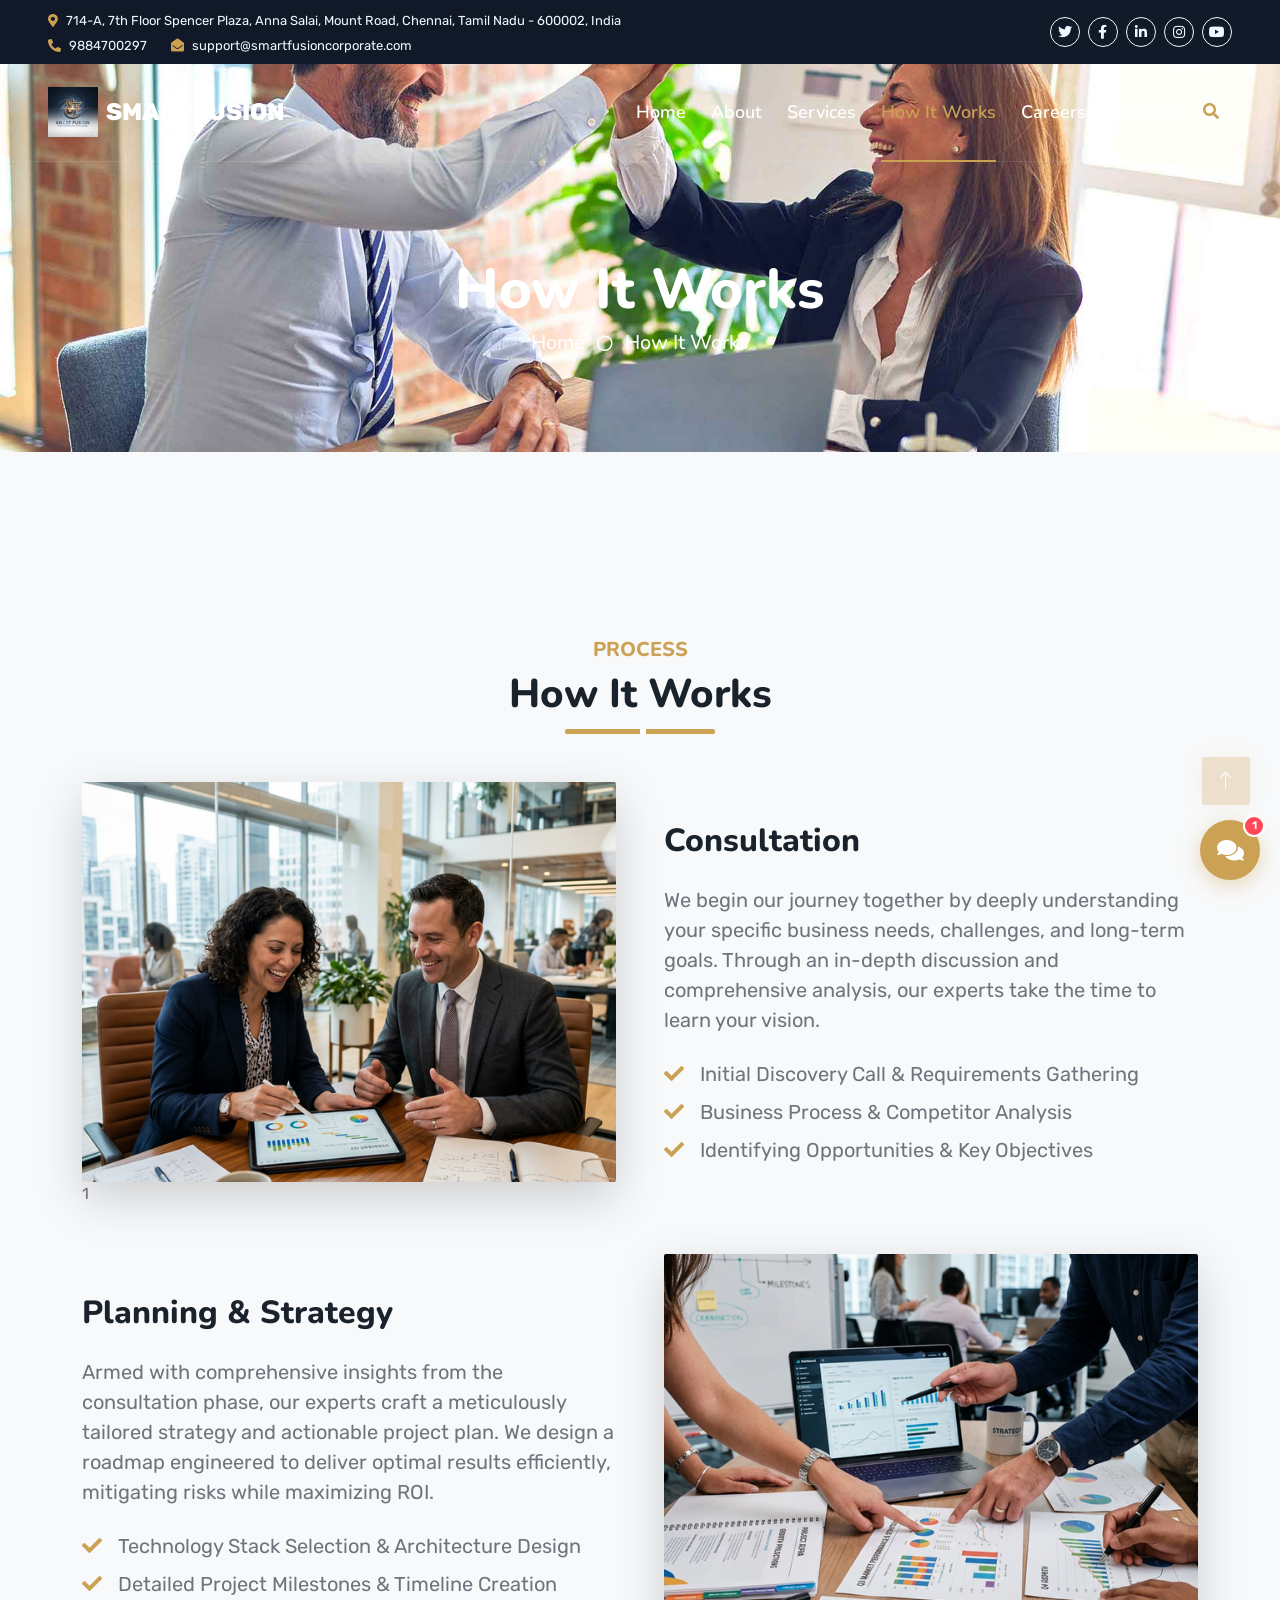
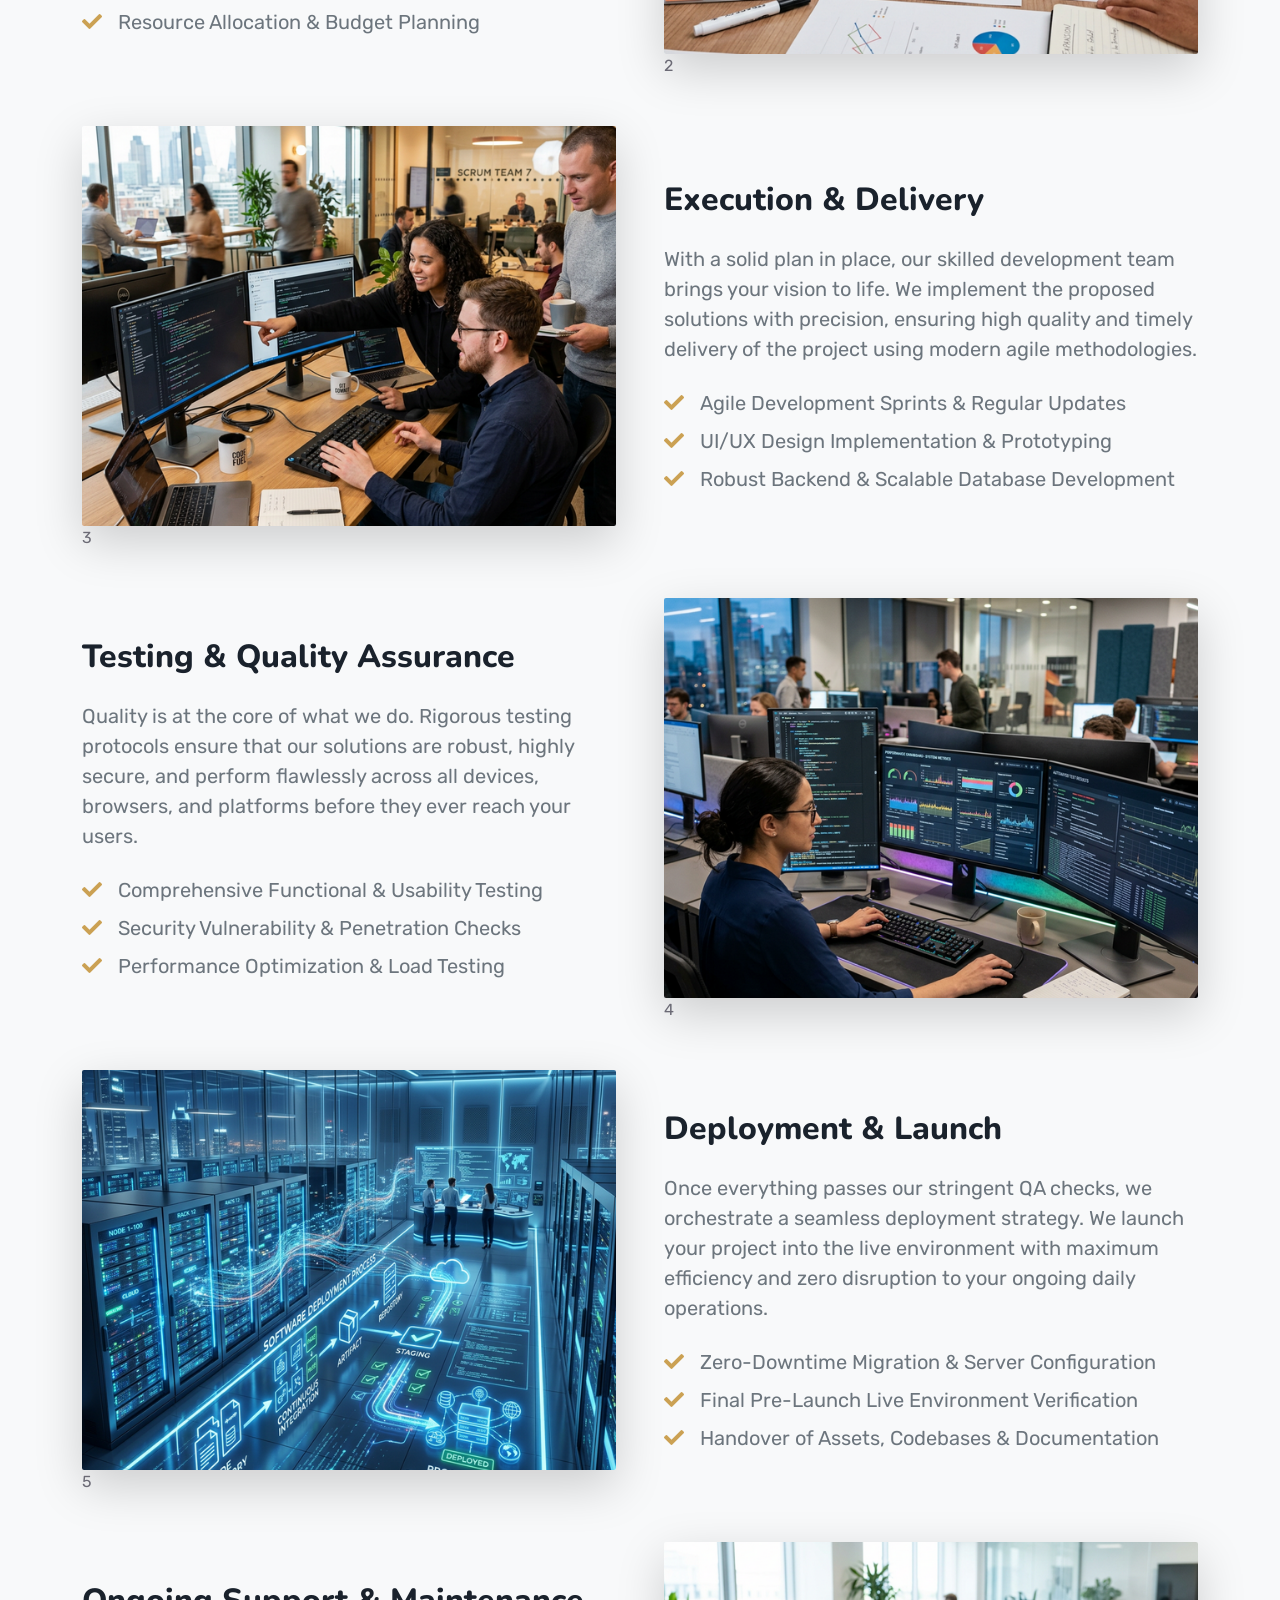
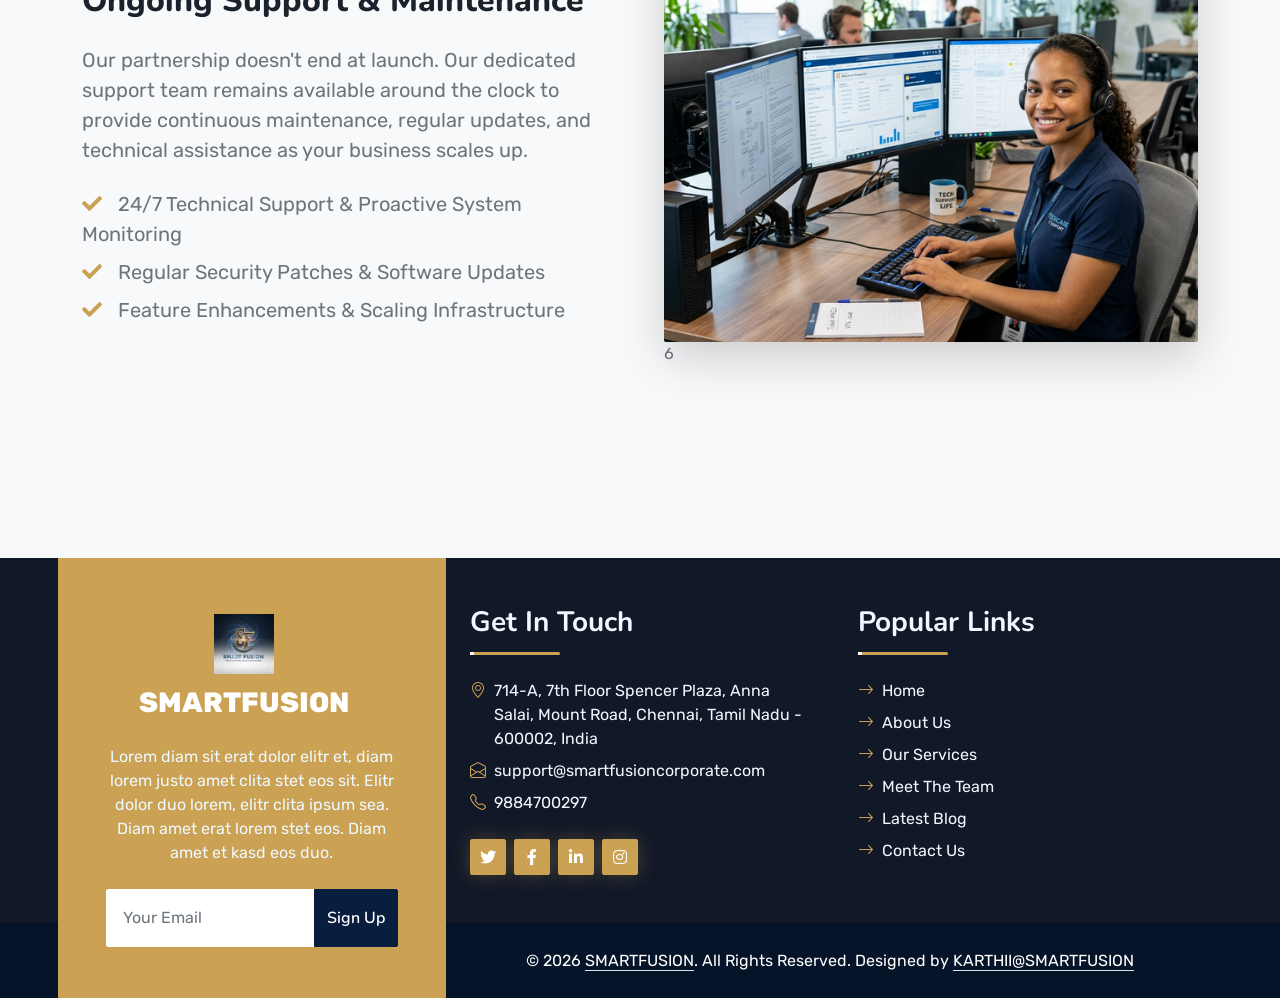
<file: how-it-works.html>
<!DOCTYPE html>
<html lang="en">

<head>
    <meta charset="utf-8">
    <title>How It Works - SMARTFUSION</title>
    <meta content="width=device-width, initial-scale=1.0" name="viewport">
    <meta content="Free HTML Templates" name="keywords">
    <meta content="Free HTML Templates" name="description">

    <!-- Favicon -->
    <link rel="icon" type="image/jpeg" href="img/logo/logo.jpg">
    <link rel="apple-touch-icon" href="img/logo/logo.jpg">
    <link rel="shortcut icon" href="img/logo/logo.jpg">

    <!-- Google Web Fonts -->
    <link rel="preconnect" href="https://fonts.googleapis.com">
    <link rel="preconnect" href="https://fonts.gstatic.com" crossorigin>
    <link
        href="https://fonts.googleapis.com/css2?family=Nunito:wght@400;600;700;800&family=Rubik:wght@400;500;600;700&display=swap"
        rel="stylesheet">

    <!-- Icon Font Stylesheet -->
    <link href="https://cdnjs.cloudflare.com/ajax/libs/font-awesome/5.10.0/css/all.min.css" rel="stylesheet">
    <link href="https://cdn.jsdelivr.net/npm/bootstrap-icons@1.4.1/font/bootstrap-icons.css" rel="stylesheet">

    <!-- Libraries Stylesheet -->
    <link href="lib/owlcarousel/assets/owl.carousel.min.css" rel="stylesheet">
    <link href="lib/animate/animate.min.css" rel="stylesheet">

    <!-- Customized Bootstrap Stylesheet -->
    <link href="css/bootstrap.min.css" rel="stylesheet">

    <!-- Template Stylesheet -->
    <link href="css/style.css" rel="stylesheet">
</head>

<body>
    <!-- Spinner Start -->
    <div id="spinner"
        class="show bg-white position-fixed translate-middle w-100 vh-100 top-50 start-50 d-flex align-items-center justify-content-center">
        <div class="spinner"></div>
    </div>
    <!-- Spinner End -->


    <!-- Topbar Start -->
    <div class="container-fluid bg-dark px-5 d-none d-lg-block">
        <div class="row gx-0 align-items-center" style="min-height: 45px;">
            <div class="col-lg-8 text-center text-lg-start mb-lg-0">
                <div class="d-flex flex-column justify-content-center py-2">
                    <div class="mb-1">
                        <small class="text-light" style="font-size: 13px;">
                            <i class="fa fa-map-marker-alt text-primary me-2"></i>714-A, 7th Floor Spencer Plaza, Anna
                            Salai, Mount Road, Chennai, Tamil Nadu - 600002, India
                        </small>
                    </div>
                    <div class="d-flex justify-content-center justify-content-lg-start">
                        <small class="text-light me-4" style="font-size: 13px;">
                            <i class="fa fa-phone-alt text-primary me-2"></i>9884700297
                        </small>
                        <small class="text-light" style="font-size: 13px;">
                            <i class="fa fa-envelope-open text-primary me-2"></i>support@smartfusioncorporate.com
                        </small>
                    </div>
                </div>
            </div>
            <div class="col-lg-4 text-center text-lg-end">
                <div class="d-inline-flex align-items-center py-2">
                    <a class="btn btn-sm btn-outline-light btn-sm-square rounded-circle me-2" href=""><i
                            class="fab fa-twitter fw-normal"></i></a>
                    <a class="btn btn-sm btn-outline-light btn-sm-square rounded-circle me-2" href=""><i
                            class="fab fa-facebook-f fw-normal"></i></a>
                    <a class="btn btn-sm btn-outline-light btn-sm-square rounded-circle me-2" href=""><i
                            class="fab fa-linkedin-in fw-normal"></i></a>
                    <a class="btn btn-sm btn-outline-light btn-sm-square rounded-circle me-2" href=""><i
                            class="fab fa-instagram fw-normal"></i></a>
                    <a class="btn btn-sm btn-outline-light btn-sm-square rounded-circle" href=""><i
                            class="fab fa-youtube fw-normal"></i></a>
                </div>
            </div>
        </div>
    </div>
    <!-- Topbar End -->


    <!-- Navbar Start -->
    <div class="container-fluid position-relative p-0">
        <nav class="navbar navbar-expand-lg navbar-dark px-5 py-3 py-lg-0">
            <a href="index.html" class="navbar-brand p-0 d-flex align-items-center">
                <img src="img/logo/logo.jpg" alt="SMARTFUSION" class="img-fluid me-2"
                    style="height: 50px; max-width: 200px; object-fit: contain;">
                <span class="navbar-brand-text fw-bold fs-4">SMARTFUSION</span>
            </a>
            <button class="navbar-toggler" type="button" data-bs-toggle="collapse" data-bs-target="#navbarCollapse">
                <span class="fa fa-bars"></span>
            </button>
            <div class="collapse navbar-collapse" id="navbarCollapse">
                <div class="navbar-nav ms-auto py-0">
                    <a href="index.html" class="nav-item nav-link">Home</a>
                    <a href="about.html" class="nav-item nav-link">About</a>
                    <a href="service.html" class="nav-item nav-link">Services</a>
                    <a href="how-it-works.html" class="nav-item nav-link active">How It Works</a>
                    <a href="careers.html" class="nav-item nav-link">Careers</a>
                    <a href="contact.html" class="nav-item nav-link">Contact</a>
                </div>
                <button type="button" class="btn text-primary ms-3" data-bs-toggle="modal"
                    data-bs-target="#searchModal"><i class="fa fa-search"></i></button>
            </div>
        </nav>

        <div class="container-fluid bg-primary py-5 bg-header" style="margin-bottom: 90px;">
            <div class="row py-5">
                <div class="col-12 pt-lg-5 mt-lg-5 text-center">
                    <h1 class="display-4 text-white animated zoomIn">How It Works</h1>
                    <a href="index.html" class="h5 text-white">Home</a>
                    <i class="far fa-circle text-white px-2"></i>
                    <a href="" class="h5 text-white">How It Works</a>
                </div>
            </div>
        </div>
    </div>
    <!-- Navbar End -->


    <!-- Full Screen Search Start -->
    <div class="modal fade" id="searchModal" tabindex="-1">
        <div class="modal-dialog modal-fullscreen">
            <div class="modal-content" style="background: rgba(65, 26, 112, .7);">
                <div class="modal-header border-0">
                    <button type="button" class="btn bg-white btn-close" data-bs-dismiss="modal"
                        aria-label="Close"></button>
                </div>
                <div class="modal-body d-flex align-items-center justify-content-center">
                    <div class="input-group" style="max-width: 600px;">
                        <input type="text" class="form-control bg-transparent border-primary p-3"
                            placeholder="Type search keyword">
                        <button class="btn btn-primary px-4"><i class="bi bi-search"></i></button>
                    </div>
                </div>
            </div>
        </div>
    </div>
    <!-- Full Screen Search End -->


    <!-- How It Works Start -->
    <div class="container-fluid py-5 wow fadeInUp" data-wow-delay="0.1s" style="overflow-x: hidden;">
        <div class="container py-5">
            <div class="section-title text-center position-relative pb-3 mb-5 mx-auto" style="max-width: 600px;">
                <h5 class="fw-bold text-primary text-uppercase">Process</h5>
                <h1 class="mb-0">How It Works</h1>
            </div>

            <!-- Step 1 -->
            <div class="row g-5 align-items-center mb-5 process-row">
                <div class="col-lg-6 wow slideInLeft" data-wow-delay="0.1s">
                    <div class="process-img-wrapper position-relative h-100">
                        <img class="img-fluid rounded shadow-lg float-anim" src="img/process_1.png" alt="Consultation"
                            style="width: 100%; height: 400px; object-fit: cover;">
                        <div class="process-number-badge">1</div>
                    </div>
                </div>
                <div class="col-lg-6 wow slideInRight" data-wow-delay="0.3s">
                    <h2 class="mb-4">Consultation</h2>
                    <p class="mb-4 fs-5 text-muted">We begin our journey together by deeply understanding your specific business needs, challenges, and long-term goals. Through an in-depth discussion and comprehensive analysis, our experts take the time to learn your vision.</p>
                    <ul class="list-unstyled text-muted mb-0 fs-5">
                        <li class="mb-2"><i class="fa fa-check text-primary me-3"></i>Initial Discovery Call & Requirements Gathering</li>
                        <li class="mb-2"><i class="fa fa-check text-primary me-3"></i>Business Process & Competitor Analysis</li>
                        <li><i class="fa fa-check text-primary me-3"></i>Identifying Opportunities & Key Objectives</li>
                    </ul>
                </div>
            </div>

            <!-- Step 2 -->
            <div class="row g-5 align-items-center mb-5 process-row flex-lg-row-reverse">
                <div class="col-lg-6 wow slideInRight" data-wow-delay="0.1s">
                    <div class="process-img-wrapper position-relative h-100">
                        <img class="img-fluid rounded shadow-lg float-anim-reverse" src="img/process_2.png" alt="Planning"
                            style="width: 100%; height: 400px; object-fit: cover;">
                        <div class="process-number-badge left-badge">2</div>
                    </div>
                </div>
                <div class="col-lg-6 wow slideInLeft" data-wow-delay="0.3s">
                    <h2 class="mb-4">Planning & Strategy</h2>
                    <p class="mb-4 fs-5 text-muted">Armed with comprehensive insights from the consultation phase, our experts craft a meticulously tailored strategy and actionable project plan. We design a roadmap engineered to deliver optimal results efficiently, mitigating risks while maximizing ROI.</p>
                    <ul class="list-unstyled text-muted mb-0 fs-5">
                        <li class="mb-2"><i class="fa fa-check text-primary me-3"></i>Technology Stack Selection & Architecture Design</li>
                        <li class="mb-2"><i class="fa fa-check text-primary me-3"></i>Detailed Project Milestones & Timeline Creation</li>
                        <li><i class="fa fa-check text-primary me-3"></i>Resource Allocation & Budget Planning</li>
                    </ul>
                </div>
            </div>

            <!-- Step 3 -->
            <div class="row g-5 align-items-center mb-5 process-row">
                <div class="col-lg-6 wow slideInLeft" data-wow-delay="0.1s">
                    <div class="process-img-wrapper position-relative h-100">
                        <img class="img-fluid rounded shadow-lg float-anim" src="img/process_3.png" alt="Execution"
                            style="width: 100%; height: 400px; object-fit: cover;">
                        <div class="process-number-badge">3</div>
                    </div>
                </div>
                <div class="col-lg-6 wow slideInRight" data-wow-delay="0.3s">
                    <h2 class="mb-4">Execution & Delivery</h2>
                    <p class="mb-4 fs-5 text-muted">With a solid plan in place, our skilled development team brings your vision to life. We implement the proposed solutions with precision, ensuring high quality and timely delivery of the project using modern agile methodologies.</p>
                    <ul class="list-unstyled text-muted mb-0 fs-5">
                        <li class="mb-2"><i class="fa fa-check text-primary me-3"></i>Agile Development Sprints & Regular Updates</li>
                        <li class="mb-2"><i class="fa fa-check text-primary me-3"></i>UI/UX Design Implementation & Prototyping</li>
                        <li><i class="fa fa-check text-primary me-3"></i>Robust Backend & Scalable Database Development</li>
                    </ul>
                </div>
            </div>

            <!-- Step 4 -->
            <div class="row g-5 align-items-center mb-5 process-row flex-lg-row-reverse">
                <div class="col-lg-6 wow slideInRight" data-wow-delay="0.1s">
                    <div class="process-img-wrapper position-relative h-100">
                        <img class="img-fluid rounded shadow-lg float-anim-reverse" src="img/process_4.png"
                            alt="Testing" style="width: 100%; height: 400px; object-fit: cover;">
                        <div class="process-number-badge left-badge">4</div>
                    </div>
                </div>
                <div class="col-lg-6 wow slideInLeft" data-wow-delay="0.3s">
                    <h2 class="mb-4">Testing & Quality Assurance</h2>
                    <p class="mb-4 fs-5 text-muted">Quality is at the core of what we do. Rigorous testing protocols ensure that our solutions are robust, highly secure, and perform flawlessly across all devices, browsers, and platforms before they ever reach your users.</p>
                    <ul class="list-unstyled text-muted mb-0 fs-5">
                        <li class="mb-2"><i class="fa fa-check text-primary me-3"></i>Comprehensive Functional & Usability Testing</li>
                        <li class="mb-2"><i class="fa fa-check text-primary me-3"></i>Security Vulnerability & Penetration Checks</li>
                        <li><i class="fa fa-check text-primary me-3"></i>Performance Optimization & Load Testing</li>
                    </ul>
                </div>
            </div>

            <!-- Step 5 -->
            <div class="row g-5 align-items-center mb-5 process-row">
                <div class="col-lg-6 wow slideInLeft" data-wow-delay="0.1s">
                    <div class="process-img-wrapper position-relative h-100">
                        <img class="img-fluid rounded shadow-lg float-anim" src="img/process_5.png" alt="Deployment"
                            style="width: 100%; height: 400px; object-fit: cover;">
                        <div class="process-number-badge">5</div>
                    </div>
                </div>
                <div class="col-lg-6 wow slideInRight" data-wow-delay="0.3s">
                    <h2 class="mb-4">Deployment & Launch</h2>
                    <p class="mb-4 fs-5 text-muted">Once everything passes our stringent QA checks, we orchestrate a seamless deployment strategy. We launch your project into the live environment with maximum efficiency and zero disruption to your ongoing daily operations.</p>
                    <ul class="list-unstyled text-muted mb-0 fs-5">
                        <li class="mb-2"><i class="fa fa-check text-primary me-3"></i>Zero-Downtime Migration & Server Configuration</li>
                        <li class="mb-2"><i class="fa fa-check text-primary me-3"></i>Final Pre-Launch Live Environment Verification</li>
                        <li><i class="fa fa-check text-primary me-3"></i>Handover of Assets, Codebases & Documentation</li>
                    </ul>
                </div>
            </div>

            <!-- Step 6 -->
            <div class="row g-5 align-items-center mb-5 process-row flex-lg-row-reverse">
                <div class="col-lg-6 wow slideInRight" data-wow-delay="0.1s">
                    <div class="process-img-wrapper position-relative h-100">
                        <img class="img-fluid rounded shadow-lg float-anim-reverse" src="img/process_6.png"
                            alt="Ongoing Support" style="width: 100%; height: 400px; object-fit: cover;">
                        <div class="process-number-badge left-badge">6</div>
                    </div>
                </div>
                <div class="col-lg-6 wow slideInLeft" data-wow-delay="0.3s">
                    <h2 class="mb-4">Ongoing Support & Maintenance</h2>
                    <p class="mb-4 fs-5 text-muted">Our partnership doesn't end at launch. Our dedicated support team remains available around the clock to provide continuous maintenance, regular updates, and technical assistance as your business scales up.</p>
                    <ul class="list-unstyled text-muted mb-0 fs-5">
                        <li class="mb-2"><i class="fa fa-check text-primary me-3"></i>24/7 Technical Support & Proactive System Monitoring</li>
                        <li class="mb-2"><i class="fa fa-check text-primary me-3"></i>Regular Security Patches & Software Updates</li>
                        <li><i class="fa fa-check text-primary me-3"></i>Feature Enhancements & Scaling Infrastructure</li>
                    </ul>
                </div>
            </div>

        </div>
    </div>
    <!-- How It Works End -->


    <!-- Footer Start -->
    <div class="container-fluid bg-dark text-light mt-5 wow fadeInUp" data-wow-delay="0.1s">
        <div class="container">
            <div class="row gx-5">
                <div class="col-lg-4 col-md-6 footer-about">
                    <div
                        class="d-flex flex-column align-items-center justify-content-center text-center h-100 bg-primary p-4">
                        <a href="index.html" class="navbar-brand d-flex flex-column align-items-center">
                            <img src="img/logo/logo.jpg" alt="SMARTFUSION" class="img-fluid mb-2"
                                style="height: 60px; max-width: 220px; object-fit: contain;">
                            <span class="text-white fw-bold fs-3 text-uppercase">SMARTFUSION</span>
                        </a>
                        <p class="mt-3 mb-4">Lorem diam sit erat dolor elitr et, diam lorem justo amet clita stet eos
                            sit. Elitr dolor duo lorem, elitr clita ipsum sea. Diam amet erat lorem stet eos. Diam amet
                            et kasd eos duo.</p>
                        <form action="">
                            <div class="input-group">
                                <input type="text" class="form-control border-white p-3" placeholder="Your Email">
                                <button class="btn btn-dark">Sign Up</button>
                            </div>
                        </form>
                    </div>
                </div>
                <div class="col-lg-8 col-md-6">
                    <div class="row gx-5">
                        <div class="col-lg-6 col-md-12 pt-5 mb-5">
                            <div class="section-title section-title-sm position-relative pb-3 mb-4">
                                <h3 class="text-light mb-0">Get In Touch</h3>
                            </div>
                            <div class="d-flex mb-2">
                                <i class="bi bi-geo-alt text-primary me-2"></i>
                                <p class="mb-0">714-A, 7th Floor Spencer Plaza, Anna Salai, Mount Road, Chennai, Tamil
                                    Nadu - 600002, India</p>
                            </div>
                            <div class="d-flex mb-2">
                                <i class="bi bi-envelope-open text-primary me-2"></i>
                                <p class="mb-0">support@smartfusioncorporate.com</p>
                            </div>
                            <div class="d-flex mb-2">
                                <i class="bi bi-telephone text-primary me-2"></i>
                                <p class="mb-0">9884700297</p>
                            </div>
                            <div class="d-flex mt-4">
                                <a class="btn btn-primary btn-square me-2" href="#"><i
                                        class="fab fa-twitter fw-normal"></i></a>
                                <a class="btn btn-primary btn-square me-2" href="#"><i
                                        class="fab fa-facebook-f fw-normal"></i></a>
                                <a class="btn btn-primary btn-square me-2" href="#"><i
                                        class="fab fa-linkedin-in fw-normal"></i></a>
                                <a class="btn btn-primary btn-square" href="#"><i
                                        class="fab fa-instagram fw-normal"></i></a>
                            </div>
                        </div>

                        <div class="col-lg-6 col-md-12 pt-0 pt-lg-5 mb-5">
                            <div class="section-title section-title-sm position-relative pb-3 mb-4">
                                <h3 class="text-light mb-0">Popular Links</h3>
                            </div>
                            <div class="link-animated d-flex flex-column justify-content-start">
                                <a class="text-light mb-2" href="#"><i
                                        class="bi bi-arrow-right text-primary me-2"></i>Home</a>
                                <a class="text-light mb-2" href="#"><i
                                        class="bi bi-arrow-right text-primary me-2"></i>About Us</a>
                                <a class="text-light mb-2" href="#"><i
                                        class="bi bi-arrow-right text-primary me-2"></i>Our Services</a>
                                <a class="text-light mb-2" href="#"><i
                                        class="bi bi-arrow-right text-primary me-2"></i>Meet The Team</a>
                                <a class="text-light mb-2" href="#"><i
                                        class="bi bi-arrow-right text-primary me-2"></i>Latest Blog</a>
                                <a class="text-light" href="#"><i
                                        class="bi bi-arrow-right text-primary me-2"></i>Contact Us</a>
                            </div>
                        </div>
                    </div>
                </div>
            </div>
        </div>
    </div>
    <div class="container-fluid text-white" style="background: #061429;">
        <div class="container text-center">
            <div class="row justify-content-end">
                <div class="col-lg-8 col-md-6">
                    <div class="d-flex align-items-center justify-content-center" style="height: 75px;">
                        <p class="mb-0">&copy; 2026 <a class="text-white border-bottom" href="#">SMARTFUSION</a>. All
                            Rights Reserved.

                            <!--/*** The author's attribution link must remain intact in the template. ***/-->
                            <!--/*** If you wish to remove this credit link, please purchase the Pro Version . ***/-->
                            Designed by <a class="text-white border-bottom" href="#">KARTHII@SMARTFUSION</a>
                        </p>
                    </div>
                </div>
            </div>
        </div>
    </div>
    <!-- Footer End -->


    <!-- Back to Top -->
    <a href="#" class="btn btn-lg btn-primary btn-lg-square rounded back-to-top"><i class="bi bi-arrow-up"></i></a>

    <!-- AI Chat Box -->
    <div class="ai-chat-container" id="aiChatContainer">
        <div class="ai-chat-window" id="aiChatWindow">
            <div class="ai-chat-header">
                <div class="d-flex align-items-center">
                    <div class="ai-chat-avatar me-2">
                        <i class="fas fa-robot"></i>
                    </div>
                    <div>
                        <h6 class="mb-0">AI Assistant</h6>
                        <small class="text-muted">Online</small>
                    </div>
                </div>
                <button class="btn btn-sm btn-link text-white p-0" id="closeChatBtn">
                    <i class="fas fa-times"></i>
                </button>
            </div>
            <div class="ai-chat-messages" id="aiChatMessages">
                <div class="ai-message ai-message-bot">
                    <div class="ai-message-content">
                        <p class="mb-0">Hello! I'm your AI assistant. How can I help you today?</p>
                    </div>
                    <small class="ai-message-time">Just now</small>
                </div>
            </div>
            <div class="ai-chat-input-container">
                <input type="text" class="ai-chat-input" id="aiChatInput" placeholder="Type your message...">
                <button class="ai-chat-send-btn" id="aiChatSendBtn">
                    <i class="fas fa-paper-plane"></i>
                </button>
            </div>
        </div>
        <button class="ai-chat-toggle-btn" id="aiChatToggleBtn">
            <i class="fas fa-comments"></i>
            <span class="ai-chat-badge">1</span>
        </button>
    </div>

    <!-- JavaScript Libraries -->
    <script src="https://code.jquery.com/jquery-3.4.1.min.js"></script>
    <script src="https://cdn.jsdelivr.net/npm/bootstrap@5.0.0/dist/js/bootstrap.bundle.min.js"></script>
    <script src="lib/wow/wow.min.js"></script>
    <script src="lib/easing/easing.min.js"></script>
    <script src="lib/waypoints/waypoints.min.js"></script>
    <script src="lib/counterup/counterup.min.js"></script>
    <script src="lib/owlcarousel/owl.carousel.min.js"></script>

    <!-- Template Javascript -->
    <script src="js/main.js"></script>
</body>

</html>
</file>
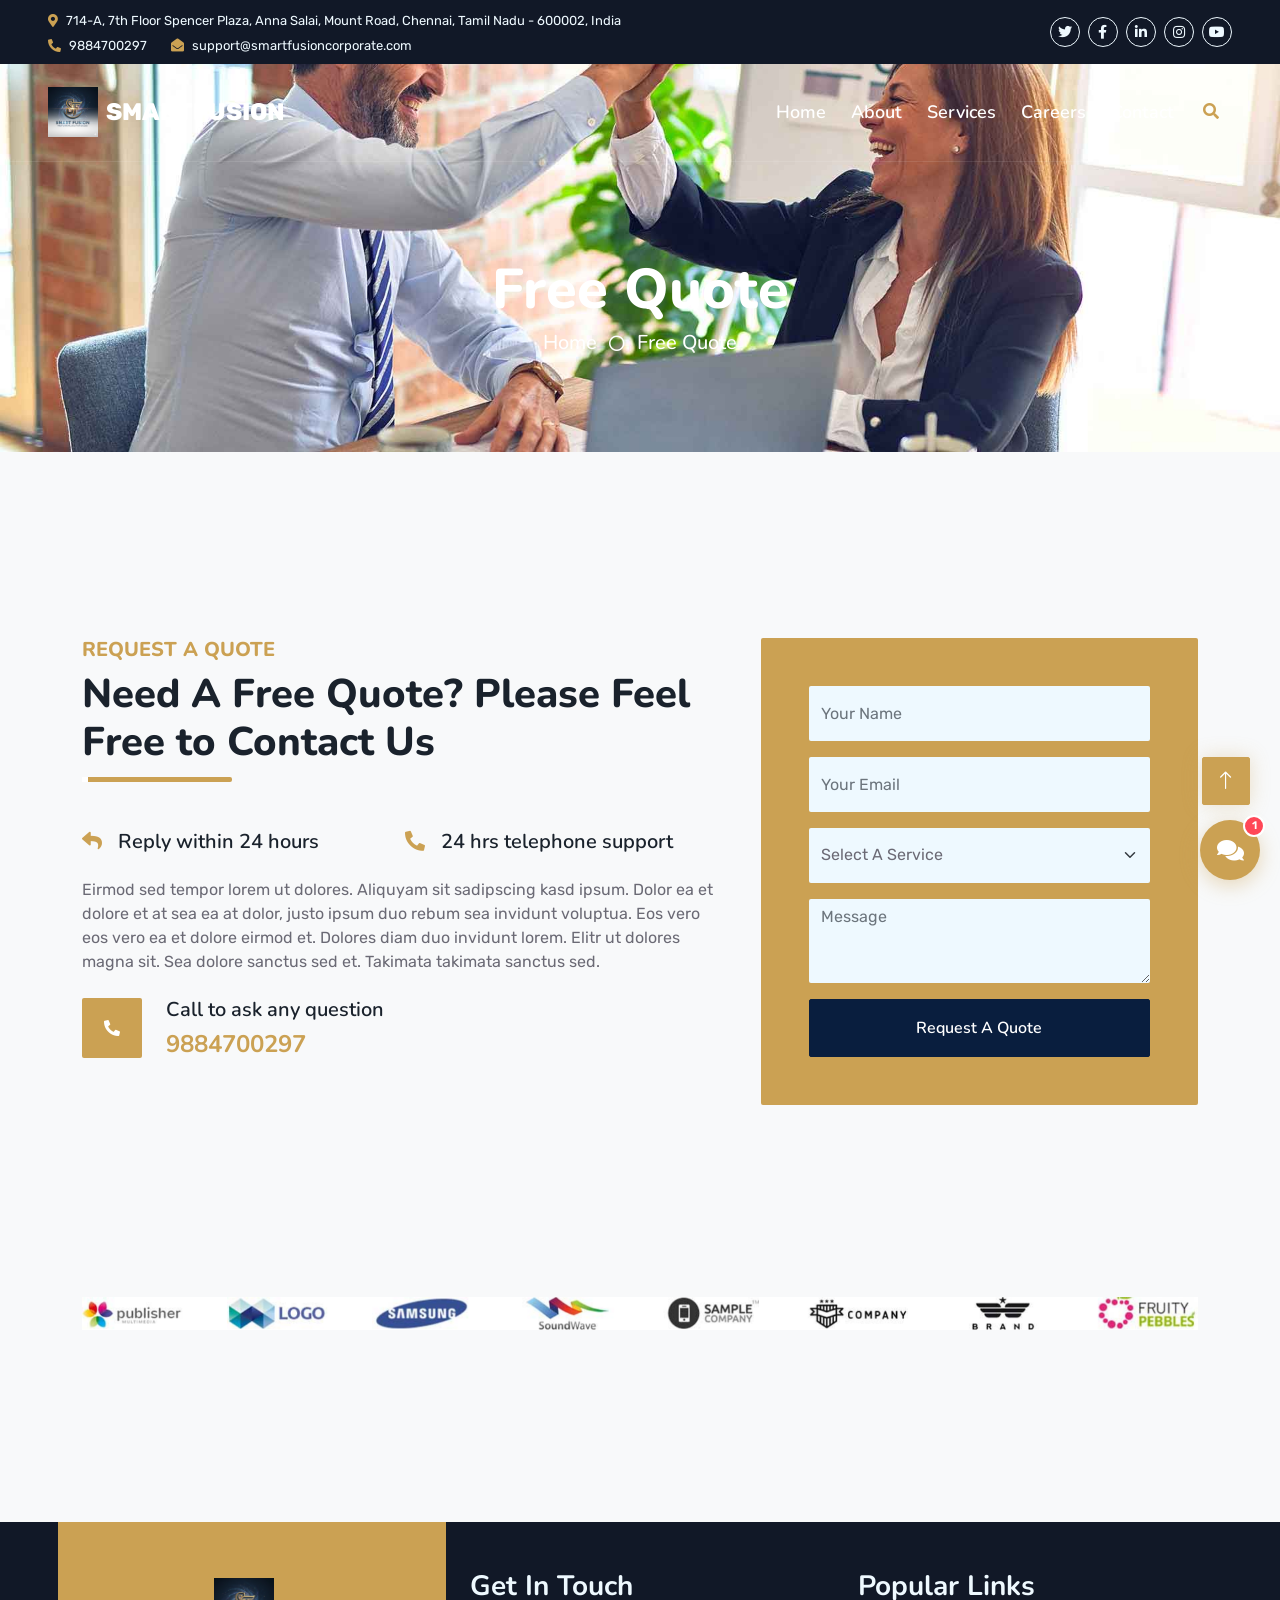
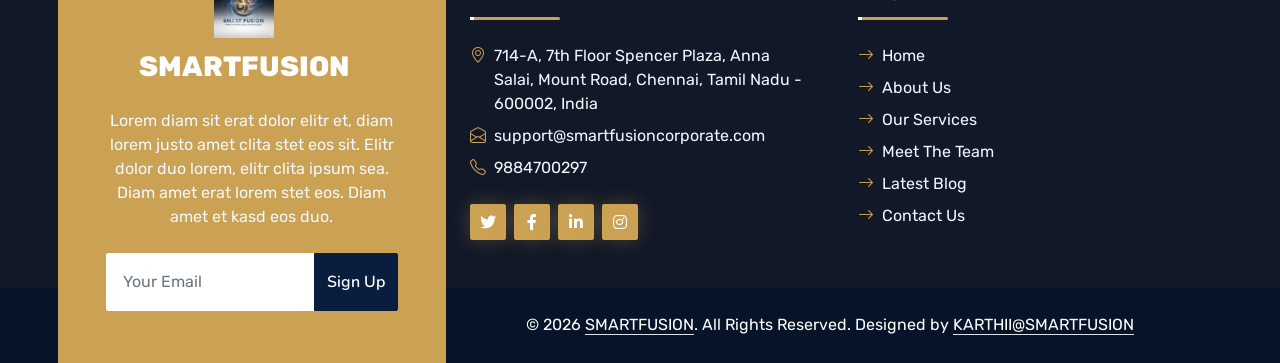
<file: quote.html>
<!DOCTYPE html>
<html lang="en">

<head>
    <meta charset="utf-8">
    <title>SMARTFUSION - Startup Website Template</title>
    <meta content="width=device-width, initial-scale=1.0" name="viewport">
    <meta content="Free HTML Templates" name="keywords">
    <meta content="Free HTML Templates" name="description">

    <!-- Favicon -->
    <link rel="icon" type="image/jpeg" href="img/logo/logo.jpg">
    <link rel="apple-touch-icon" href="img/logo/logo.jpg">
    <link rel="shortcut icon" href="img/logo/logo.jpg">

    <!-- Google Web Fonts -->
    <link rel="preconnect" href="https://fonts.googleapis.com">
    <link rel="preconnect" href="https://fonts.gstatic.com" crossorigin>
    <link
        href="https://fonts.googleapis.com/css2?family=Nunito:wght@400;600;700;800&family=Rubik:wght@400;500;600;700&display=swap"
        rel="stylesheet">

    <!-- Icon Font Stylesheet -->
    <link href="https://cdnjs.cloudflare.com/ajax/libs/font-awesome/5.10.0/css/all.min.css" rel="stylesheet">
    <link href="https://cdn.jsdelivr.net/npm/bootstrap-icons@1.4.1/font/bootstrap-icons.css" rel="stylesheet">

    <!-- Libraries Stylesheet -->
    <link href="lib/owlcarousel/assets/owl.carousel.min.css" rel="stylesheet">
    <link href="lib/animate/animate.min.css" rel="stylesheet">

    <!-- Customized Bootstrap Stylesheet -->
    <link href="css/bootstrap.min.css" rel="stylesheet">

    <!-- Template Stylesheet -->
    <link href="css/style.css" rel="stylesheet">
</head>

<body>
    <!-- Spinner Start -->
    <div id="spinner"
        class="show bg-white position-fixed translate-middle w-100 vh-100 top-50 start-50 d-flex align-items-center justify-content-center">
        <div class="spinner"></div>
    </div>
    <!-- Spinner End -->


    <!-- Topbar Start -->
    <div class="container-fluid bg-dark px-5 d-none d-lg-block">
        <div class="row gx-0 align-items-center" style="min-height: 45px;">
            <div class="col-lg-8 text-center text-lg-start mb-lg-0">
                <div class="d-flex flex-column justify-content-center py-2">
                    <div class="mb-1">
                        <small class="text-light" style="font-size: 13px;">
                            <i class="fa fa-map-marker-alt text-primary me-2"></i>714-A, 7th Floor Spencer Plaza, Anna Salai, Mount Road, Chennai, Tamil Nadu - 600002, India
                        </small>
                    </div>
                    <div class="d-flex justify-content-center justify-content-lg-start">
                        <small class="text-light me-4" style="font-size: 13px;">
                            <i class="fa fa-phone-alt text-primary me-2"></i>9884700297
                        </small>
                        <small class="text-light" style="font-size: 13px;">
                            <i class="fa fa-envelope-open text-primary me-2"></i>support@smartfusioncorporate.com
                        </small>
                    </div>
                </div>
            </div>
            <div class="col-lg-4 text-center text-lg-end">
                <div class="d-inline-flex align-items-center py-2">
                    <a class="btn btn-sm btn-outline-light btn-sm-square rounded-circle me-2" href=""><i class="fab fa-twitter fw-normal"></i></a>
                    <a class="btn btn-sm btn-outline-light btn-sm-square rounded-circle me-2" href=""><i class="fab fa-facebook-f fw-normal"></i></a>
                    <a class="btn btn-sm btn-outline-light btn-sm-square rounded-circle me-2" href=""><i class="fab fa-linkedin-in fw-normal"></i></a>
                    <a class="btn btn-sm btn-outline-light btn-sm-square rounded-circle me-2" href=""><i class="fab fa-instagram fw-normal"></i></a>
                    <a class="btn btn-sm btn-outline-light btn-sm-square rounded-circle" href=""><i class="fab fa-youtube fw-normal"></i></a>
                </div>
            </div>
        </div>
    </div>
    <!-- Topbar End -->


    <!-- Navbar Start -->
    <div class="container-fluid position-relative p-0">
        <nav class="navbar navbar-expand-lg navbar-dark px-5 py-3 py-lg-0">
            <a href="index.html" class="navbar-brand p-0 d-flex align-items-center">
                <img src="img/logo/logo.jpg" alt="SMARTFUSION" class="img-fluid me-2"
                    style="height: 50px; max-width: 200px; object-fit: contain;">
                <span class="navbar-brand-text fw-bold fs-4">SMARTFUSION</span>
            </a>
            <button class="navbar-toggler" type="button" data-bs-toggle="collapse" data-bs-target="#navbarCollapse">
                <span class="fa fa-bars"></span>
            </button>
            <div class="collapse navbar-collapse" id="navbarCollapse">
                <div class="navbar-nav ms-auto py-0">
                    <a href="index.html" class="nav-item nav-link">Home</a>
                    <a href="about.html" class="nav-item nav-link">About</a>
                    <a href="service.html" class="nav-item nav-link">Services</a>
                    <a href="careers.html" class="nav-item nav-link">Careers</a>
                    <a href="contact.html" class="nav-item nav-link">Contact</a>
                </div>
                <butaton type="button" class="btn text-primary ms-3" data-bs-toggle="modal"
                    data-bs-target="#searchModal"><i class="fa fa-search"></i></butaton>
            </div>
        </nav>

        <div class="container-fluid bg-primary py-5 bg-header" style="margin-bottom: 90px;">
            <div class="row py-5">
                <div class="col-12 pt-lg-5 mt-lg-5 text-center">
                    <h1 class="display-4 text-white animated zoomIn">Free Quote</h1>
                    <a href="" class="h5 text-white">Home</a>
                    <i class="far fa-circle text-white px-2"></i>
                    <a href="" class="h5 text-white">Free Quote</a>
                </div>
            </div>
        </div>
    </div>
    <!-- Navbar End -->


    <!-- Full Screen Search Start -->
    <div class="modal fade" id="searchModal" tabindex="-1">
        <div class="modal-dialog modal-fullscreen">
            <div class="modal-content" style="background: rgba(65, 26, 112, .7);">
                <div class="modal-header border-0">
                    <button type="button" class="btn bg-white btn-close" data-bs-dismiss="modal"
                        aria-label="Close"></button>
                </div>
                <div class="modal-body d-flex align-items-center justify-content-center">
                    <div class="input-group" style="max-width: 600px;">
                        <input type="text" class="form-control bg-transparent border-primary p-3"
                            placeholder="Type search keyword">
                        <button class="btn btn-primary px-4"><i class="bi bi-search"></i></button>
                    </div>
                </div>
            </div>
        </div>
    </div>
    <!-- Full Screen Search End -->


    <!-- Quote Start -->
    <div class="container-fluid py-5 wow fadeInUp" data-wow-delay="0.1s">
        <div class="container py-5">
            <div class="row g-5">
                <div class="col-lg-7">
                    <div class="section-title position-relative pb-3 mb-5">
                        <h5 class="fw-bold text-primary text-uppercase">Request A Quote</h5>
                        <h1 class="mb-0">Need A Free Quote? Please Feel Free to Contact Us</h1>
                    </div>
                    <div class="row gx-3">
                        <div class="col-sm-6 wow zoomIn" data-wow-delay="0.2s">
                            <h5 class="mb-4"><i class="fa fa-reply text-primary me-3"></i>Reply within 24 hours</h5>
                        </div>
                        <div class="col-sm-6 wow zoomIn" data-wow-delay="0.4s">
                            <h5 class="mb-4"><i class="fa fa-phone-alt text-primary me-3"></i>24 hrs telephone support
                            </h5>
                        </div>
                    </div>
                    <p class="mb-4">Eirmod sed tempor lorem ut dolores. Aliquyam sit sadipscing kasd ipsum. Dolor ea et
                        dolore et at sea ea at dolor, justo ipsum duo rebum sea invidunt voluptua. Eos vero eos vero ea
                        et dolore eirmod et. Dolores diam duo invidunt lorem. Elitr ut dolores magna sit. Sea dolore
                        sanctus sed et. Takimata takimata sanctus sed.</p>
                    <div class="d-flex align-items-center mt-2 wow zoomIn" data-wow-delay="0.6s">
                        <div class="bg-primary d-flex align-items-center justify-content-center rounded"
                            style="width: 60px; height: 60px;">
                            <i class="fa fa-phone-alt text-white"></i>
                        </div>
                        <div class="ps-4">
                            <h5 class="mb-2">Call to ask any question</h5>
                            <h4 class="text-primary mb-0">9884700297</h4>
                        </div>
                    </div>
                </div>
                <div class="col-lg-5">
                    <div class="bg-primary rounded h-100 d-flex align-items-center p-5 wow zoomIn"
                        data-wow-delay="0.9s">
                        <form>
                            <div class="row g-3">
                                <div class="col-xl-12">
                                    <input type="text" class="form-control bg-light border-0" placeholder="Your Name"
                                        style="height: 55px;">
                                </div>
                                <div class="col-12">
                                    <input type="email" class="form-control bg-light border-0" placeholder="Your Email"
                                        style="height: 55px;">
                                </div>
                                <div class="col-12">
                                    <select class="form-select bg-light border-0" style="height: 55px;">
                                        <option selected>Select A Service</option>
                                        <option value="1">Service 1</option>
                                        <option value="2">Service 2</option>
                                        <option value="3">Service 3</option>
                                    </select>
                                </div>
                                <div class="col-12">
                                    <textarea class="form-control bg-light border-0" rows="3"
                                        placeholder="Message"></textarea>
                                </div>
                                <div class="col-12">
                                    <button class="btn btn-dark w-100 py-3" type="submit">Request A Quote</button>
                                </div>
                            </div>
                        </form>
                    </div>
                </div>
            </div>
        </div>
    </div>
    <!-- Quote End -->


    <!-- Vendor Start -->
    <div class="container-fluid py-5 wow fadeInUp" data-wow-delay="0.1s">
        <div class="container py-5 mb-5">
            <div class="bg-white">
                <div class="owl-carousel vendor-carousel">
                    <img src="img/vendor-1.jpg" alt="">
                    <img src="img/vendor-2.jpg" alt="">
                    <img src="img/vendor-3.jpg" alt="">
                    <img src="img/vendor-4.jpg" alt="">
                    <img src="img/vendor-5.jpg" alt="">
                    <img src="img/vendor-6.jpg" alt="">
                    <img src="img/vendor-7.jpg" alt="">
                    <img src="img/vendor-8.jpg" alt="">
                    <img src="img/vendor-9.jpg" alt="">
                </div>
            </div>
        </div>
    </div>
    <!-- Vendor End -->


    <!-- Footer Start -->
    <div class="container-fluid bg-dark text-light mt-5 wow fadeInUp" data-wow-delay="0.1s">
        <div class="container">
            <div class="row gx-5">
                <div class="col-lg-4 col-md-6 footer-about">
                    <div
                        class="d-flex flex-column align-items-center justify-content-center text-center h-100 bg-primary p-4">
                        <a href="index.html" class="navbar-brand d-flex flex-column align-items-center">
                            <img src="img/logo/logo.jpg" alt="SMARTFUSION" class="img-fluid mb-2"
                                style="height: 60px; max-width: 220px; object-fit: contain;">
                            <span class="text-white fw-bold fs-3 text-uppercase">SMARTFUSION</span>
                        </a>
                        <p class="mt-3 mb-4">Lorem diam sit erat dolor elitr et, diam lorem justo amet clita stet eos
                            sit. Elitr dolor duo lorem, elitr clita ipsum sea. Diam amet erat lorem stet eos. Diam amet
                            et kasd eos duo.</p>
                        <form action="">
                            <div class="input-group">
                                <input type="text" class="form-control border-white p-3" placeholder="Your Email">
                                <button class="btn btn-dark">Sign Up</button>
                            </div>
                        </form>
                    </div>
                </div>
                <div class="col-lg-8 col-md-6">
                    <div class="row gx-5">
                        <div class="col-lg-6 col-md-12 pt-5 mb-5">
                            <div class="section-title section-title-sm position-relative pb-3 mb-4">
                                <h3 class="text-light mb-0">Get In Touch</h3>
                            </div>
                            <div class="d-flex mb-2">
                                <i class="bi bi-geo-alt text-primary me-2"></i>
                                <p class="mb-0">714-A, 7th Floor Spencer Plaza, Anna Salai, Mount Road, Chennai, Tamil
                                    Nadu - 600002, India</p>
                            </div>
                            <div class="d-flex mb-2">
                                <i class="bi bi-envelope-open text-primary me-2"></i>
                                <p class="mb-0">support@smartfusioncorporate.com</p>
                            </div>
                            <div class="d-flex mb-2">
                                <i class="bi bi-telephone text-primary me-2"></i>
                                <p class="mb-0">9884700297</p>
                            </div>
                            <div class="d-flex mt-4">
                                <a class="btn btn-primary btn-square me-2" href="#"><i
                                        class="fab fa-twitter fw-normal"></i></a>
                                <a class="btn btn-primary btn-square me-2" href="#"><i
                                        class="fab fa-facebook-f fw-normal"></i></a>
                                <a class="btn btn-primary btn-square me-2" href="#"><i
                                        class="fab fa-linkedin-in fw-normal"></i></a>
                                <a class="btn btn-primary btn-square" href="#"><i
                                        class="fab fa-instagram fw-normal"></i></a>
                            </div>
                        </div>

                        <div class="col-lg-6 col-md-12 pt-0 pt-lg-5 mb-5">
                            <div class="section-title section-title-sm position-relative pb-3 mb-4">
                                <h3 class="text-light mb-0">Popular Links</h3>
                            </div>
                            <div class="link-animated d-flex flex-column justify-content-start">
                                <a class="text-light mb-2" href="#"><i
                                        class="bi bi-arrow-right text-primary me-2"></i>Home</a>
                                <a class="text-light mb-2" href="#"><i
                                        class="bi bi-arrow-right text-primary me-2"></i>About Us</a>
                                <a class="text-light mb-2" href="#"><i
                                        class="bi bi-arrow-right text-primary me-2"></i>Our Services</a>
                                <a class="text-light mb-2" href="#"><i
                                        class="bi bi-arrow-right text-primary me-2"></i>Meet The Team</a>
                                <a class="text-light mb-2" href="#"><i
                                        class="bi bi-arrow-right text-primary me-2"></i>Latest Blog</a>
                                <a class="text-light" href="#"><i
                                        class="bi bi-arrow-right text-primary me-2"></i>Contact Us</a>
                            </div>
                        </div>
                    </div>
                </div>
            </div>
        </div>
    </div>
    <div class="container-fluid text-white" style="background: #061429;">
        <div class="container text-center">
            <div class="row justify-content-end">
                <div class="col-lg-8 col-md-6">
                    <div class="d-flex align-items-center justify-content-center" style="height: 75px;">
                        <p class="mb-0">&copy; 2026 <a class="text-white border-bottom" href="#">SMARTFUSION</a>. All
                            Rights Reserved.

                            <!--/*** The author's attribution link must remain intact in the template. ***/-->
                            <!--/*** If you wish to remove this credit link, please purchase the Pro Version . ***/-->
                            Designed by <a class="text-white border-bottom" href="#">KARTHII@SMARTFUSION</a>
                        </p>
                    </div>
                </div>
            </div>
        </div>
    </div>
    <!-- Footer End -->


    <!-- Back to Top -->
    <a href="#" class="btn btn-lg btn-primary btn-lg-square rounded back-to-top"><i class="bi bi-arrow-up"></i></a>

    <!-- AI Chat Box -->
    <div class="ai-chat-container" id="aiChatContainer">
        <div class="ai-chat-window" id="aiChatWindow">
            <div class="ai-chat-header">
                <div class="d-flex align-items-center">
                    <div class="ai-chat-avatar me-2">
                        <i class="fas fa-robot"></i>
                    </div>
                    <div>
                        <h6 class="mb-0">AI Assistant</h6>
                        <small class="text-muted">Online</small>
                    </div>
                </div>
                <button class="btn btn-sm btn-link text-white p-0" id="closeChatBtn">
                    <i class="fas fa-times"></i>
                </button>
            </div>
            <div class="ai-chat-messages" id="aiChatMessages">
                <div class="ai-message ai-message-bot">
                    <div class="ai-message-content">
                        <p class="mb-0">Hello! I'm your AI assistant. How can I help you today?</p>
                    </div>
                    <small class="ai-message-time">Just now</small>
                </div>
            </div>
            <div class="ai-chat-input-container">
                <input type="text" class="ai-chat-input" id="aiChatInput" placeholder="Type your message...">
                <button class="ai-chat-send-btn" id="aiChatSendBtn">
                    <i class="fas fa-paper-plane"></i>
                </button>
            </div>
        </div>
        <button class="ai-chat-toggle-btn" id="aiChatToggleBtn">
            <i class="fas fa-comments"></i>
            <span class="ai-chat-badge">1</span>
        </button>
    </div>

    <!-- JavaScript Libraries -->
    <script src="https://code.jquery.com/jquery-3.4.1.min.js"></script>
    <script src="https://cdn.jsdelivr.net/npm/bootstrap@5.0.0/dist/js/bootstrap.bundle.min.js"></script>
    <script src="lib/wow/wow.min.js"></script>
    <script src="lib/easing/easing.min.js"></script>
    <script src="lib/waypoints/waypoints.min.js"></script>
    <script src="lib/counterup/counterup.min.js"></script>
    <script src="lib/owlcarousel/owl.carousel.min.js"></script>

    <!-- Template Javascript -->
    <script src="js/main.js"></script>
</body>

</html>
</file>
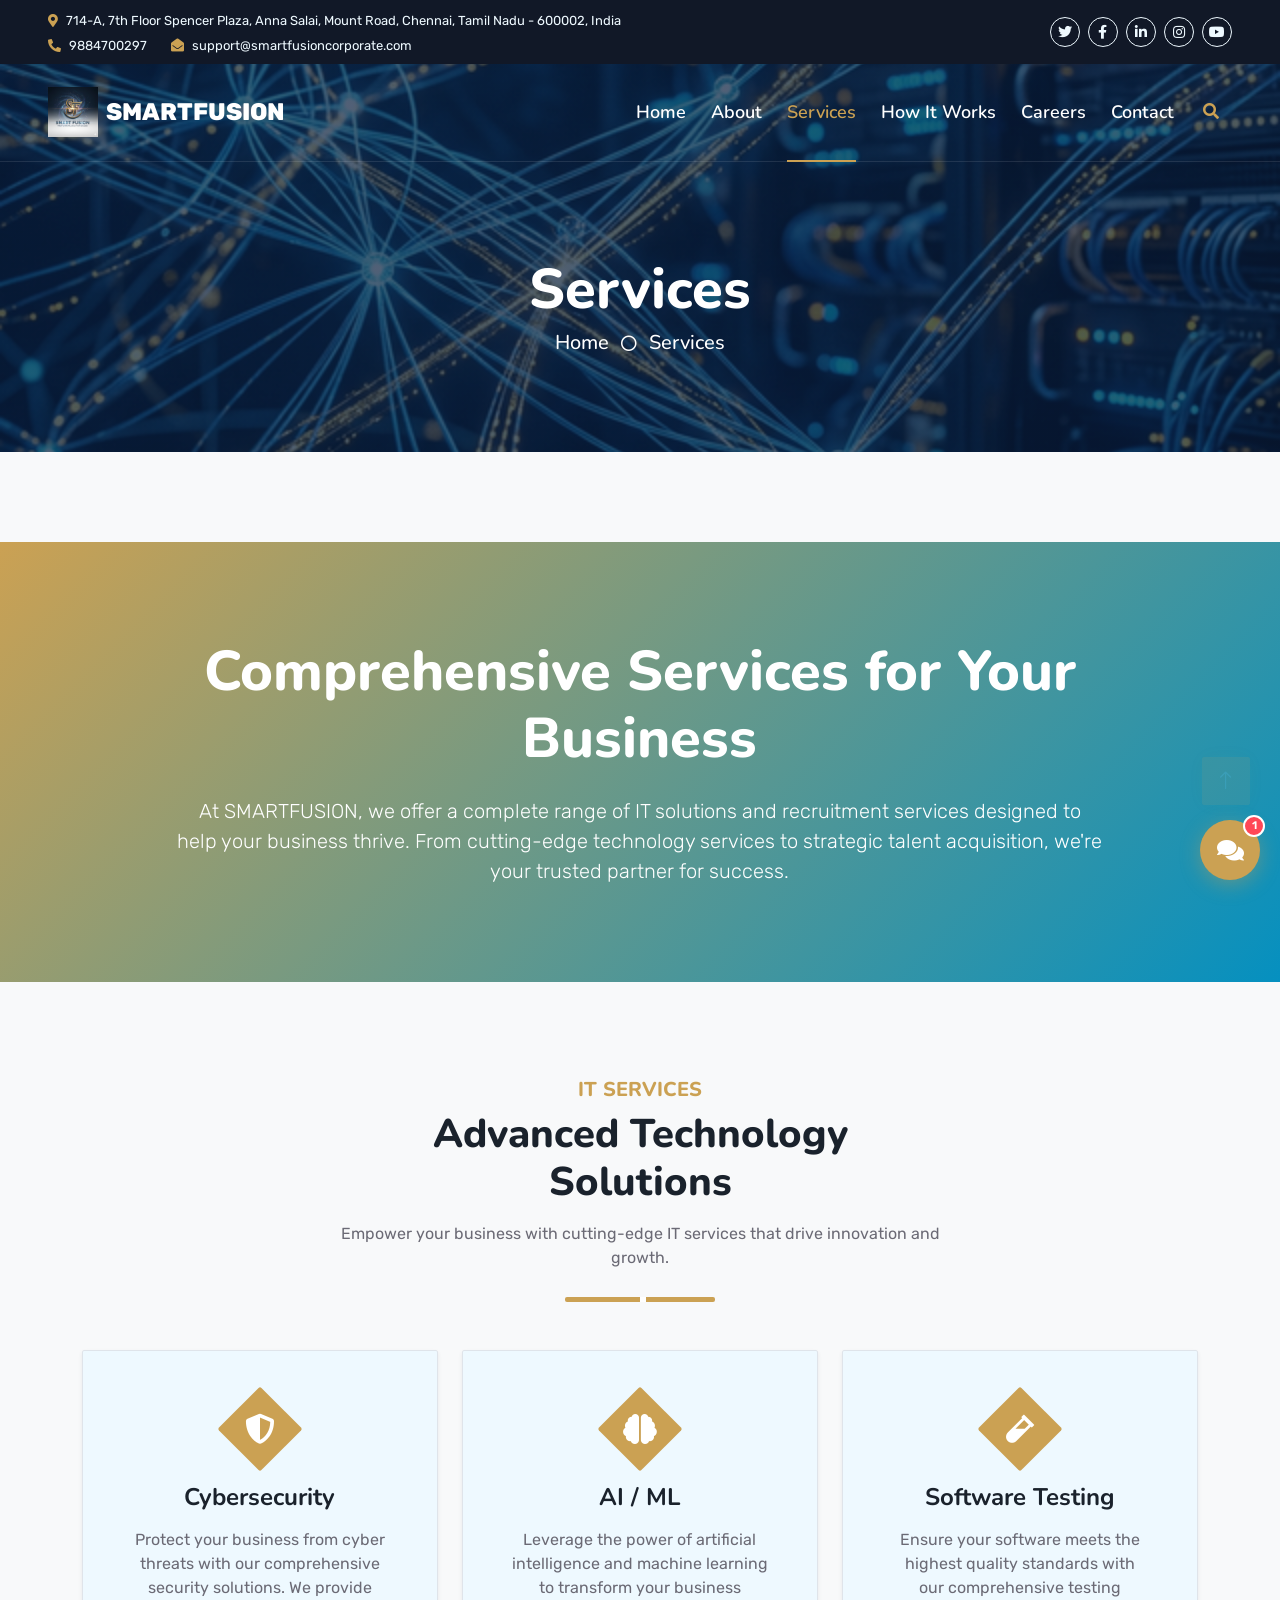
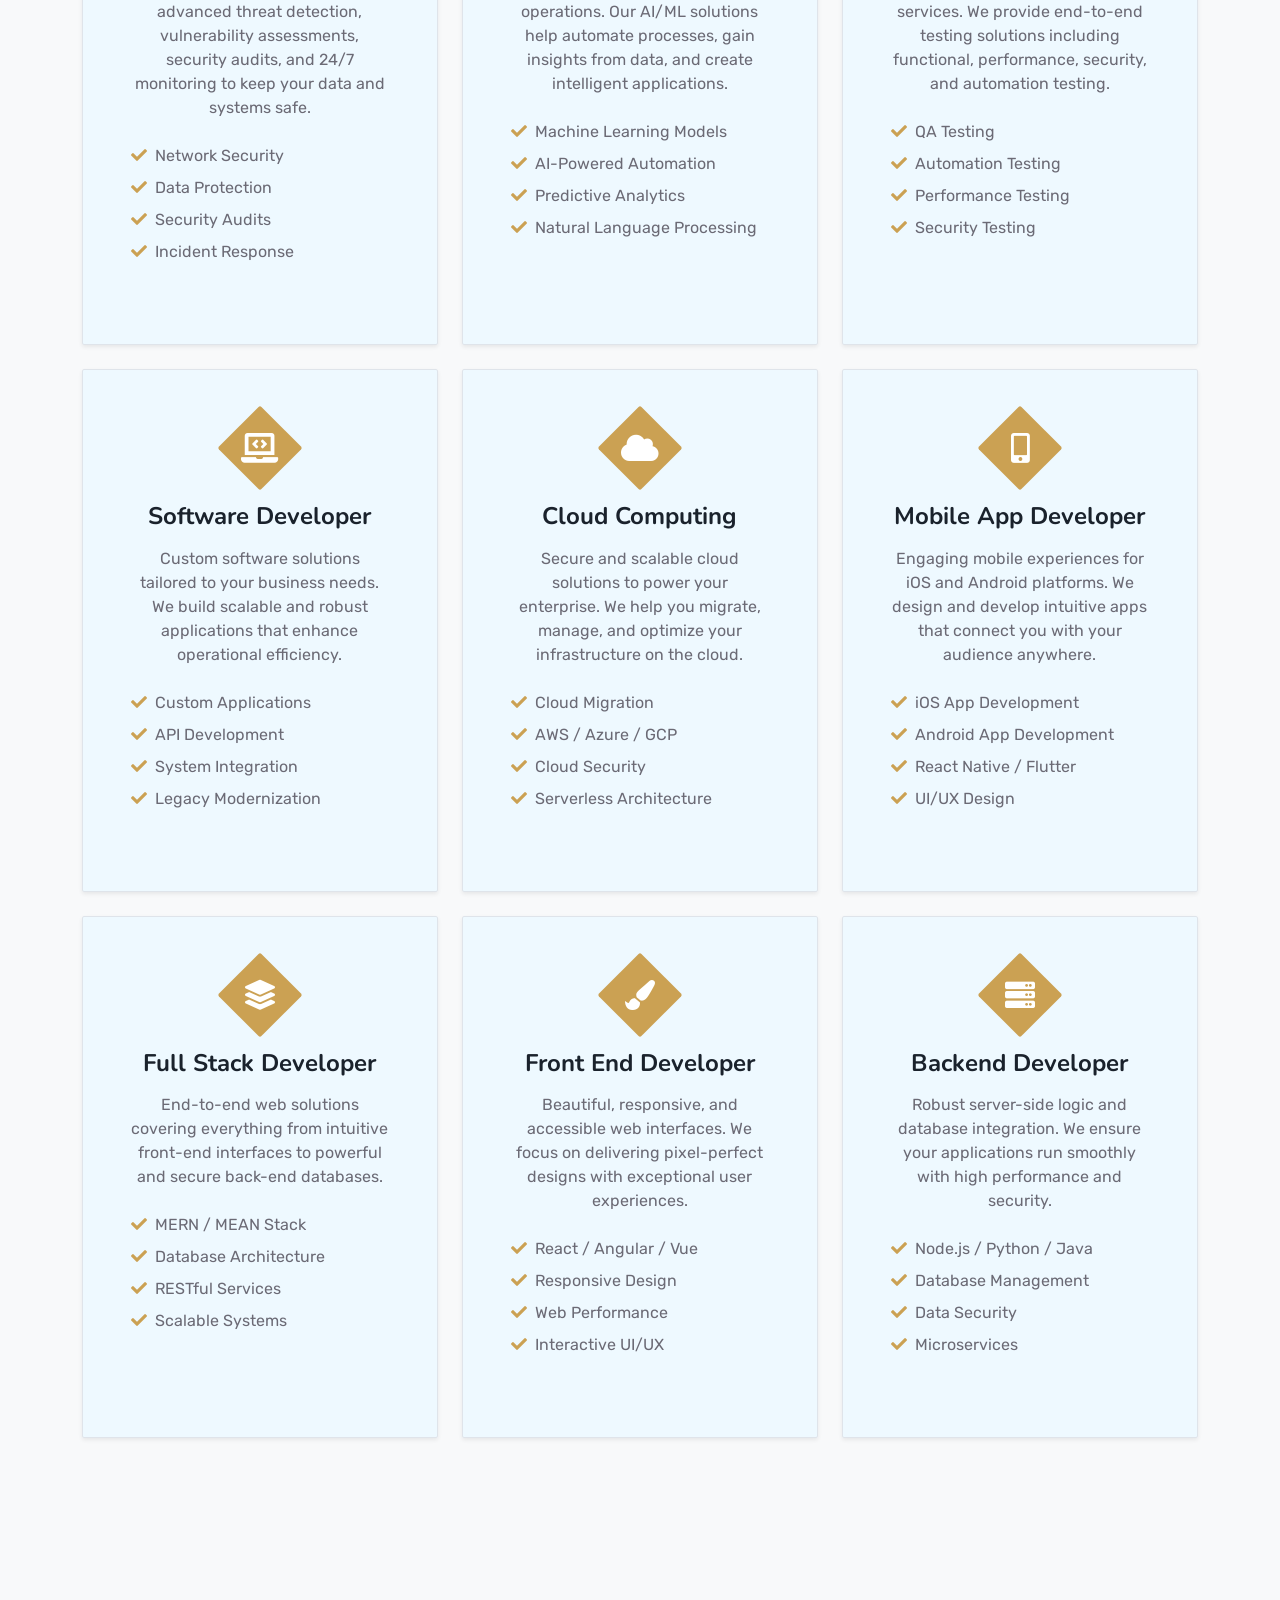
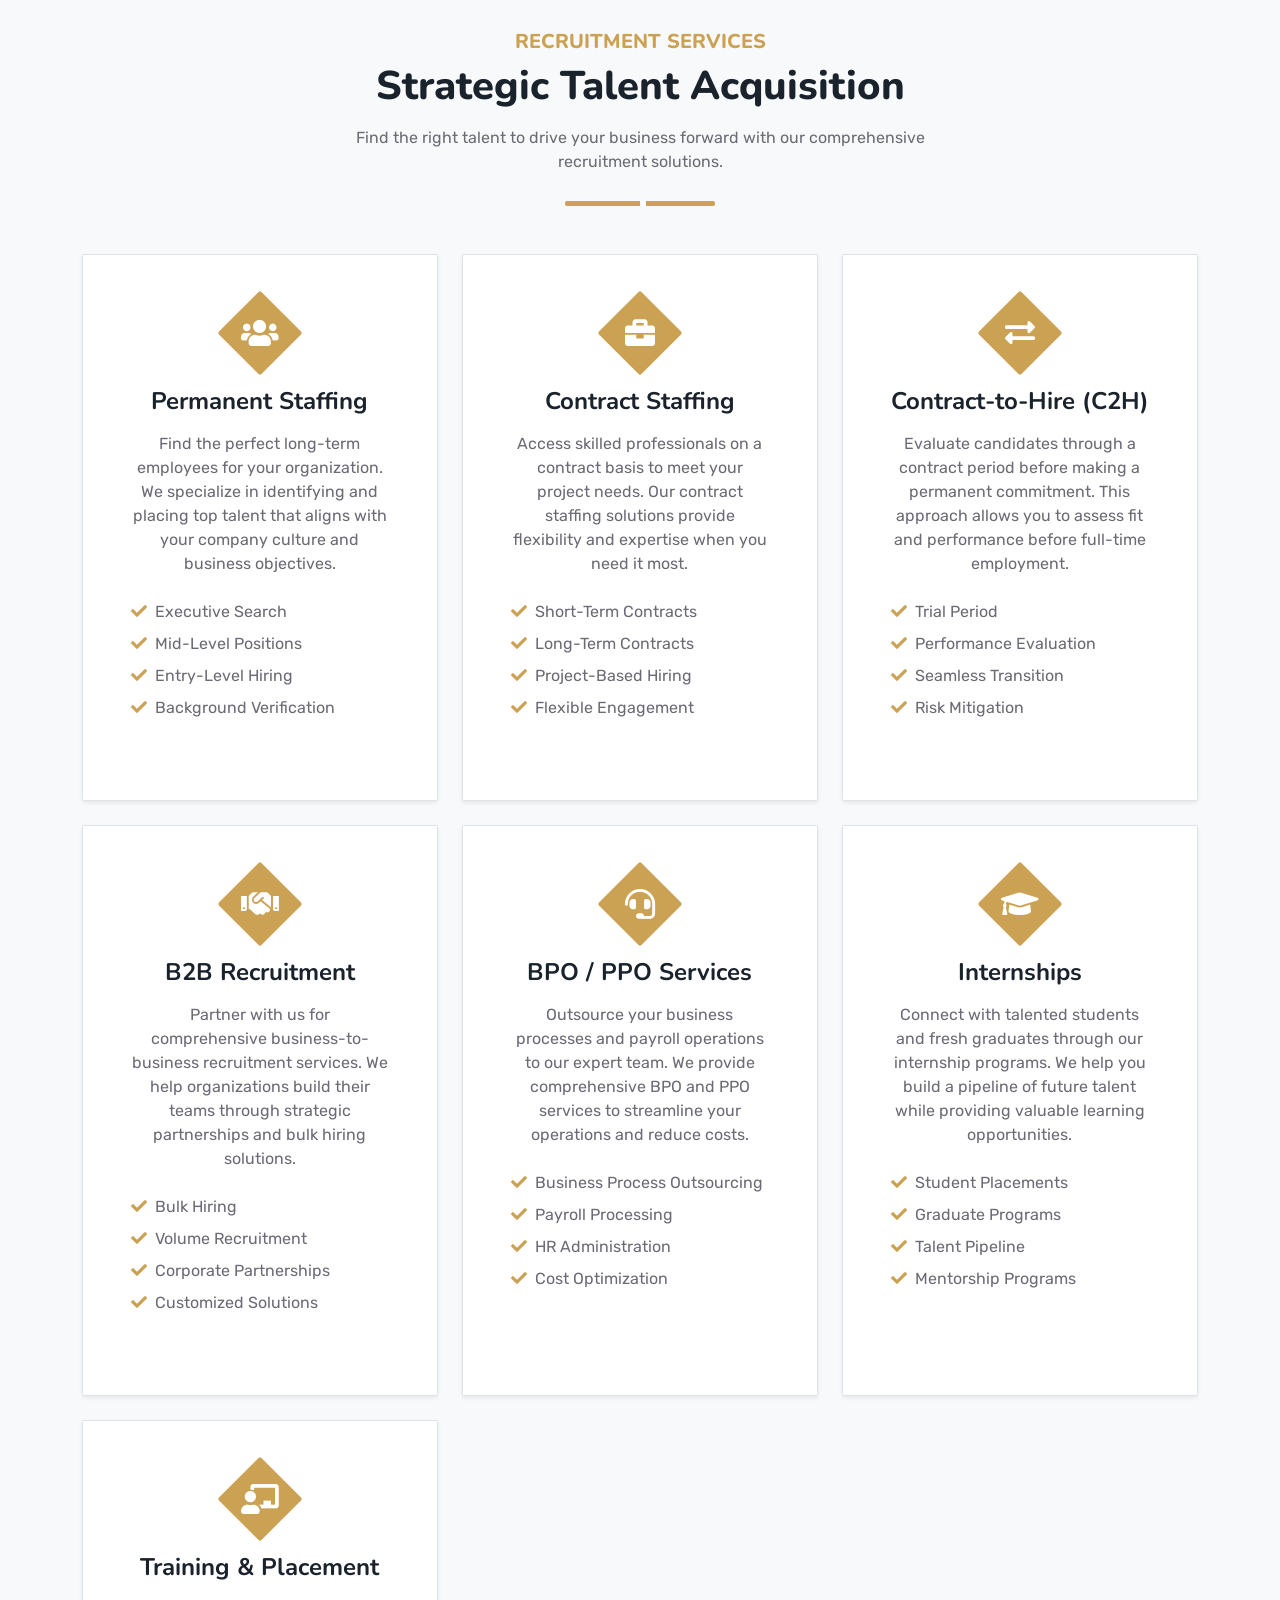
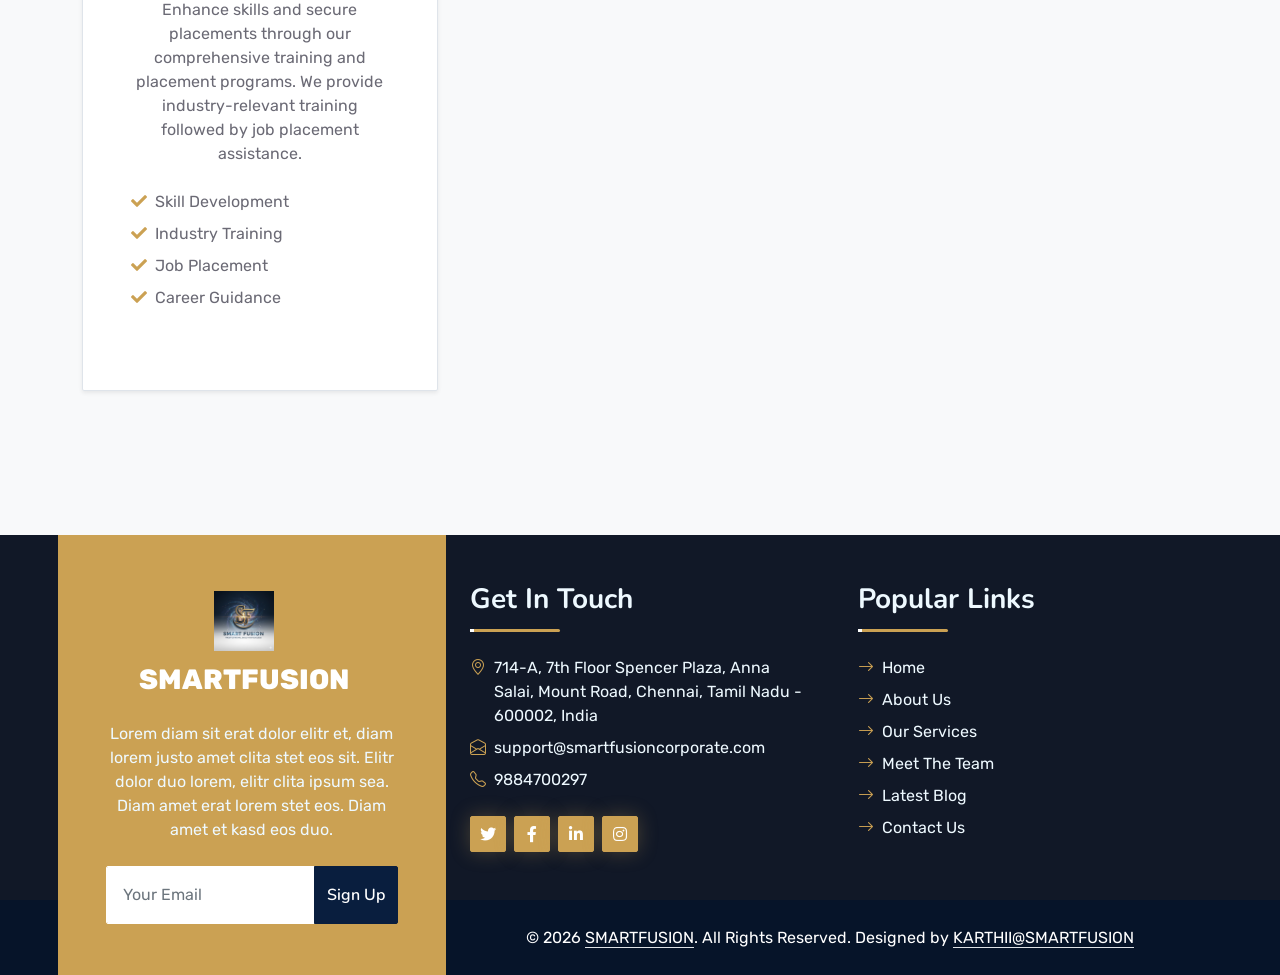
<file: service.html>
<!DOCTYPE html>
<html lang="en">

<head>
    <meta charset="utf-8">
    <title>SMARTFUSION - Startup Website Template</title>
    <meta content="width=device-width, initial-scale=1.0" name="viewport">
    <meta content="Free HTML Templates" name="keywords">
    <meta content="Free HTML Templates" name="description">

    <!-- Favicon -->
    <link rel="icon" type="image/jpeg" href="img/logo/logo.jpg">
    <link rel="apple-touch-icon" href="img/logo/logo.jpg">
    <link rel="shortcut icon" href="img/logo/logo.jpg">

    <!-- Google Web Fonts -->
    <link rel="preconnect" href="https://fonts.googleapis.com">
    <link rel="preconnect" href="https://fonts.gstatic.com" crossorigin>
    <link
        href="https://fonts.googleapis.com/css2?family=Nunito:wght@400;600;700;800&family=Rubik:wght@400;500;600;700&display=swap"
        rel="stylesheet">

    <!-- Icon Font Stylesheet -->
    <link href="https://cdnjs.cloudflare.com/ajax/libs/font-awesome/5.10.0/css/all.min.css" rel="stylesheet">
    <link href="https://cdn.jsdelivr.net/npm/bootstrap-icons@1.4.1/font/bootstrap-icons.css" rel="stylesheet">

    <!-- Libraries Stylesheet -->
    <link href="lib/owlcarousel/assets/owl.carousel.min.css" rel="stylesheet">
    <link href="lib/animate/animate.min.css" rel="stylesheet">

    <!-- Customized Bootstrap Stylesheet -->
    <link href="css/bootstrap.min.css" rel="stylesheet">

    <!-- Template Stylesheet -->
    <link href="css/style.css" rel="stylesheet">
</head>

<body>
    <!-- Spinner Start -->
    <div id="spinner"
        class="show bg-white position-fixed translate-middle w-100 vh-100 top-50 start-50 d-flex align-items-center justify-content-center">
        <div class="spinner"></div>
    </div>
    <!-- Spinner End -->


    <!-- Topbar Start -->
    <div class="container-fluid bg-dark px-5 d-none d-lg-block">
        <div class="row gx-0 align-items-center" style="min-height: 45px;">
            <div class="col-lg-8 text-center text-lg-start mb-lg-0">
                <div class="d-flex flex-column justify-content-center py-2">
                    <div class="mb-1">
                        <small class="text-light" style="font-size: 13px;">
                            <i class="fa fa-map-marker-alt text-primary me-2"></i>714-A, 7th Floor Spencer Plaza, Anna Salai, Mount Road, Chennai, Tamil Nadu - 600002, India
                        </small>
                    </div>
                    <div class="d-flex justify-content-center justify-content-lg-start">
                        <small class="text-light me-4" style="font-size: 13px;">
                            <i class="fa fa-phone-alt text-primary me-2"></i>9884700297
                        </small>
                        <small class="text-light" style="font-size: 13px;">
                            <i class="fa fa-envelope-open text-primary me-2"></i>support@smartfusioncorporate.com
                        </small>
                    </div>
                </div>
            </div>
            <div class="col-lg-4 text-center text-lg-end">
                <div class="d-inline-flex align-items-center py-2">
                    <a class="btn btn-sm btn-outline-light btn-sm-square rounded-circle me-2" href=""><i class="fab fa-twitter fw-normal"></i></a>
                    <a class="btn btn-sm btn-outline-light btn-sm-square rounded-circle me-2" href=""><i class="fab fa-facebook-f fw-normal"></i></a>
                    <a class="btn btn-sm btn-outline-light btn-sm-square rounded-circle me-2" href=""><i class="fab fa-linkedin-in fw-normal"></i></a>
                    <a class="btn btn-sm btn-outline-light btn-sm-square rounded-circle me-2" href=""><i class="fab fa-instagram fw-normal"></i></a>
                    <a class="btn btn-sm btn-outline-light btn-sm-square rounded-circle" href=""><i class="fab fa-youtube fw-normal"></i></a>
                </div>
            </div>
        </div>
    </div>
    <!-- Topbar End -->


    <!-- Navbar Start -->
    <div class="container-fluid position-relative p-0">
        <nav class="navbar navbar-expand-lg navbar-dark px-5 py-3 py-lg-0">
            <a href="index.html" class="navbar-brand p-0 d-flex align-items-center">
                <img src="img/logo/logo.jpg" alt="SMARTFUSION" class="img-fluid me-2"
                    style="height: 50px; max-width: 200px; object-fit: contain;">
                <span class="navbar-brand-text fw-bold fs-4">SMARTFUSION</span>
            </a>
            <button class="navbar-toggler" type="button" data-bs-toggle="collapse" data-bs-target="#navbarCollapse">
                <span class="fa fa-bars"></span>
            </button>
            <div class="collapse navbar-collapse" id="navbarCollapse">
                <div class="navbar-nav ms-auto py-0">
                    <a href="index.html" class="nav-item nav-link">Home</a>
                    <a href="about.html" class="nav-item nav-link">About</a>
                    <a href="service.html" class="nav-item nav-link active">Services</a>
                    <a href="how-it-works.html" class="nav-item nav-link">How It Works</a>
                    <a href="careers.html" class="nav-item nav-link">Careers</a>
                    <a href="contact.html" class="nav-item nav-link">Contact</a>
                </div>
                <butaton type="button" class="btn text-primary ms-3" data-bs-toggle="modal"
                    data-bs-target="#searchModal"><i class="fa fa-search"></i></butaton>
            </div>
        </nav>

        <div class="container-fluid bg-primary py-5 bg-service" style="margin-bottom: 90px;">
            <div class="row py-5">
                <div class="col-12 pt-lg-5 mt-lg-5 text-center">
                    <h1 class="display-4 text-white animated zoomIn">Services</h1>
                    <a href="" class="h5 text-white">Home</a>
                    <i class="far fa-circle text-white px-2"></i>
                    <a href="" class="h5 text-white">Services</a>
                </div>
            </div>
        </div>
    </div>
    <!-- Navbar End -->


    <!-- Full Screen Search Start -->
    <div class="modal fade" id="searchModal" tabindex="-1">
        <div class="modal-dialog modal-fullscreen">
            <div class="modal-content" style="background: rgba(65, 26, 112, .7);">
                <div class="modal-header border-0">
                    <button type="button" class="btn bg-white btn-close" data-bs-dismiss="modal"
                        aria-label="Close"></button>
                </div>
                <div class="modal-body d-flex align-items-center justify-content-center">
                    <div class="input-group" style="max-width: 600px;">
                        <input type="text" class="form-control bg-transparent border-primary p-3"
                            placeholder="Type search keyword">
                        <button class="btn btn-primary px-4"><i class="bi bi-search"></i></button>
                    </div>
                </div>
            </div>
        </div>
    </div>
    <!-- Full Screen Search End -->


    <!-- Services Overview Banner Start -->
    <div class="container-fluid py-5 wow fadeInUp" data-wow-delay="0.1s"
        style="background: linear-gradient(135deg, var(--primary) 0%, #0590c0 100%);">
        <div class="container py-5">
            <div class="row justify-content-center">
                <div class="col-lg-10 text-center text-white">
                    <h1 class="display-4 text-white mb-4 fw-bold">Comprehensive Services for Your Business</h1>
                    <p class="lead mb-0">At SMARTFUSION, we offer a complete range of IT solutions and recruitment
                        services designed to help your business thrive. From cutting-edge technology services to
                        strategic talent acquisition, we're your trusted partner for success.</p>
                </div>
            </div>
        </div>
    </div>
    <!-- Services Overview Banner End -->


    <!-- IT Services Start -->
    <div class="container-fluid py-5 wow fadeInUp" data-wow-delay="0.1s">
        <div class="container py-5">
            <div class="section-title text-center position-relative pb-3 mb-5 mx-auto" style="max-width: 600px;">
                <h5 class="fw-bold text-primary text-uppercase">IT Services</h5>
                <h1 class="mb-0">Advanced Technology Solutions</h1>
                <p class="mt-3">Empower your business with cutting-edge IT services that drive innovation and growth.
                </p>
            </div>
            <div class="row g-4">
                <div class="col-lg-4 col-md-6 wow zoomIn" data-wow-delay="0.2s">
                    <div class="service-item bg-light rounded p-5 h-100 text-center shadow-sm">
                        <div class="service-icon mb-4">
                            <i class="fa fa-shield-alt text-white"></i>
                        </div>
                        <h4 class="mb-3">Cybersecurity</h4>
                        <p class="mb-4">Protect your business from cyber threats with our comprehensive security
                            solutions. We provide advanced threat detection, vulnerability assessments, security audits,
                            and 24/7 monitoring to keep your data and systems safe.</p>
                        <ul class="list-unstyled text-start mb-4">
                            <li class="mb-2"><i class="fa fa-check text-primary me-2"></i>Network Security</li>
                            <li class="mb-2"><i class="fa fa-check text-primary me-2"></i>Data Protection</li>
                            <li class="mb-2"><i class="fa fa-check text-primary me-2"></i>Security Audits</li>
                            <li class="mb-2"><i class="fa fa-check text-primary me-2"></i>Incident Response</li>
                        </ul>
                        <a href="quote.html" class="btn btn-primary service-btn">Learn More</a>
                    </div>
                </div>
                <div class="col-lg-4 col-md-6 wow zoomIn" data-wow-delay="0.4s">
                    <div class="service-item bg-light rounded p-5 h-100 text-center shadow-sm">
                        <div class="service-icon mb-4">
                            <i class="fas fa-brain text-white"></i>
                        </div>
                        <h4 class="mb-3">AI / ML</h4>
                        <p class="mb-4">Leverage the power of artificial intelligence and machine learning to transform
                            your business operations. Our AI/ML solutions help automate processes, gain insights from
                            data, and create intelligent applications.</p>
                        <ul class="list-unstyled text-start mb-4">
                            <li class="mb-2"><i class="fa fa-check text-primary me-2"></i>Machine Learning Models</li>
                            <li class="mb-2"><i class="fa fa-check text-primary me-2"></i>AI-Powered Automation</li>
                            <li class="mb-2"><i class="fa fa-check text-primary me-2"></i>Predictive Analytics</li>
                            <li class="mb-2"><i class="fa fa-check text-primary me-2"></i>Natural Language Processing
                            </li>
                        </ul>
                        <a href="quote.html" class="btn btn-primary service-btn">Learn More</a>
                    </div>
                </div>
                <div class="col-lg-4 col-md-6 wow zoomIn" data-wow-delay="0.6s">
                    <div class="service-item bg-light rounded p-5 h-100 text-center shadow-sm">
                        <div class="service-icon mb-4">
                            <i class="fa fa-vial text-white"></i>
                        </div>
                        <h4 class="mb-3">Software Testing</h4>
                        <p class="mb-4">Ensure your software meets the highest quality standards with our comprehensive
                            testing services. We provide end-to-end testing solutions including functional, performance,
                            security, and automation testing.</p>
                        <ul class="list-unstyled text-start mb-4">
                            <li class="mb-2"><i class="fa fa-check text-primary me-2"></i>QA Testing</li>
                            <li class="mb-2"><i class="fa fa-check text-primary me-2"></i>Automation Testing</li>
                            <li class="mb-2"><i class="fa fa-check text-primary me-2"></i>Performance Testing</li>
                            <li class="mb-2"><i class="fa fa-check text-primary me-2"></i>Security Testing</li>
                        </ul>
                        <a href="quote.html" class="btn btn-primary service-btn">Learn More</a>
                    </div>
                </div>

                <!-- New Service Cards -->
                <div class="col-lg-4 col-md-6 wow zoomIn" data-wow-delay="0.2s">
                    <div class="service-item bg-light rounded p-5 h-100 text-center shadow-sm">
                        <div class="service-icon mb-4">
                            <i class="fa fa-laptop-code text-white"></i>
                        </div>
                        <h4 class="mb-3">Software Developer</h4>
                        <p class="mb-4">Custom software solutions tailored to your business needs. We build scalable and robust applications that enhance operational efficiency.</p>
                        <ul class="list-unstyled text-start mb-4">
                            <li class="mb-2"><i class="fa fa-check text-primary me-2"></i>Custom Applications</li>
                            <li class="mb-2"><i class="fa fa-check text-primary me-2"></i>API Development</li>
                            <li class="mb-2"><i class="fa fa-check text-primary me-2"></i>System Integration</li>
                            <li class="mb-2"><i class="fa fa-check text-primary me-2"></i>Legacy Modernization</li>
                        </ul>
                        <a href="quote.html" class="btn btn-primary service-btn">Learn More</a>
                    </div>
                </div>

                <div class="col-lg-4 col-md-6 wow zoomIn" data-wow-delay="0.4s">
                    <div class="service-item bg-light rounded p-5 h-100 text-center shadow-sm">
                        <div class="service-icon mb-4">
                            <i class="fa fa-cloud text-white"></i>
                        </div>
                        <h4 class="mb-3">Cloud Computing</h4>
                        <p class="mb-4">Secure and scalable cloud solutions to power your enterprise. We help you migrate, manage, and optimize your infrastructure on the cloud.</p>
                        <ul class="list-unstyled text-start mb-4">
                            <li class="mb-2"><i class="fa fa-check text-primary me-2"></i>Cloud Migration</li>
                            <li class="mb-2"><i class="fa fa-check text-primary me-2"></i>AWS / Azure / GCP</li>
                            <li class="mb-2"><i class="fa fa-check text-primary me-2"></i>Cloud Security</li>
                            <li class="mb-2"><i class="fa fa-check text-primary me-2"></i>Serverless Architecture</li>
                        </ul>
                        <a href="quote.html" class="btn btn-primary service-btn">Learn More</a>
                    </div>
                </div>

                <div class="col-lg-4 col-md-6 wow zoomIn" data-wow-delay="0.6s">
                    <div class="service-item bg-light rounded p-5 h-100 text-center shadow-sm">
                        <div class="service-icon mb-4">
                            <i class="fa fa-mobile-alt text-white"></i>
                        </div>
                        <h4 class="mb-3">Mobile App Developer</h4>
                        <p class="mb-4">Engaging mobile experiences for iOS and Android platforms. We design and develop intuitive apps that connect you with your audience anywhere.</p>
                        <ul class="list-unstyled text-start mb-4">
                            <li class="mb-2"><i class="fa fa-check text-primary me-2"></i>iOS App Development</li>
                            <li class="mb-2"><i class="fa fa-check text-primary me-2"></i>Android App Development</li>
                            <li class="mb-2"><i class="fa fa-check text-primary me-2"></i>React Native / Flutter</li>
                            <li class="mb-2"><i class="fa fa-check text-primary me-2"></i>UI/UX Design</li>
                        </ul>
                        <a href="quote.html" class="btn btn-primary service-btn">Learn More</a>
                    </div>
                </div>

                <div class="col-lg-4 col-md-6 wow zoomIn" data-wow-delay="0.2s">
                    <div class="service-item bg-light rounded p-5 h-100 text-center shadow-sm">
                        <div class="service-icon mb-4">
                            <i class="fa fa-layer-group text-white"></i>
                        </div>
                        <h4 class="mb-3">Full Stack Developer</h4>
                        <p class="mb-4">End-to-end web solutions covering everything from intuitive front-end interfaces to powerful and secure back-end databases.</p>
                        <ul class="list-unstyled text-start mb-4">
                            <li class="mb-2"><i class="fa fa-check text-primary me-2"></i>MERN / MEAN Stack</li>
                            <li class="mb-2"><i class="fa fa-check text-primary me-2"></i>Database Architecture</li>
                            <li class="mb-2"><i class="fa fa-check text-primary me-2"></i>RESTful Services</li>
                            <li class="mb-2"><i class="fa fa-check text-primary me-2"></i>Scalable Systems</li>
                        </ul>
                        <a href="quote.html" class="btn btn-primary service-btn">Learn More</a>
                    </div>
                </div>

                <div class="col-lg-4 col-md-6 wow zoomIn" data-wow-delay="0.4s">
                    <div class="service-item bg-light rounded p-5 h-100 text-center shadow-sm">
                        <div class="service-icon mb-4">
                            <i class="fa fa-paint-brush text-white"></i>
                        </div>
                        <h4 class="mb-3">Front End Developer</h4>
                        <p class="mb-4">Beautiful, responsive, and accessible web interfaces. We focus on delivering pixel-perfect designs with exceptional user experiences.</p>
                        <ul class="list-unstyled text-start mb-4">
                            <li class="mb-2"><i class="fa fa-check text-primary me-2"></i>React / Angular / Vue</li>
                            <li class="mb-2"><i class="fa fa-check text-primary me-2"></i>Responsive Design</li>
                            <li class="mb-2"><i class="fa fa-check text-primary me-2"></i>Web Performance</li>
                            <li class="mb-2"><i class="fa fa-check text-primary me-2"></i>Interactive UI/UX</li>
                        </ul>
                        <a href="quote.html" class="btn btn-primary service-btn">Learn More</a>
                    </div>
                </div>

                <div class="col-lg-4 col-md-6 wow zoomIn" data-wow-delay="0.6s">
                    <div class="service-item bg-light rounded p-5 h-100 text-center shadow-sm">
                        <div class="service-icon mb-4">
                            <i class="fa fa-server text-white"></i>
                        </div>
                        <h4 class="mb-3">Backend Developer</h4>
                        <p class="mb-4">Robust server-side logic and database integration. We ensure your applications run smoothly with high performance and security.</p>
                        <ul class="list-unstyled text-start mb-4">
                            <li class="mb-2"><i class="fa fa-check text-primary me-2"></i>Node.js / Python / Java</li>
                            <li class="mb-2"><i class="fa fa-check text-primary me-2"></i>Database Management</li>
                            <li class="mb-2"><i class="fa fa-check text-primary me-2"></i>Data Security</li>
                            <li class="mb-2"><i class="fa fa-check text-primary me-2"></i>Microservices</li>
                        </ul>
                        <a href="quote.html" class="btn btn-primary service-btn">Learn More</a>
                    </div>
                </div>
            </div>
        </div>
    </div>
    <!-- IT Services End -->


    <!-- Recruitment Services Start -->
    <div class="container-fluid py-5 wow fadeInUp" data-wow-delay="0.1s" style="background: #f8f9fa;">
        <div class="container py-5">
            <div class="section-title text-center position-relative pb-3 mb-5 mx-auto" style="max-width: 600px;">
                <h5 class="fw-bold text-primary text-uppercase">Recruitment Services</h5>
                <h1 class="mb-0">Strategic Talent Acquisition</h1>
                <p class="mt-3">Find the right talent to drive your business forward with our comprehensive recruitment
                    solutions.</p>
            </div>
            <div class="row g-4">
                <div class="col-lg-4 col-md-6 wow zoomIn" data-wow-delay="0.2s">
                    <div class="service-item bg-white rounded p-5 h-100 text-center shadow-sm">
                        <div class="service-icon mb-4">
                            <i class="fa fa-users text-white"></i>
                        </div>
                        <h4 class="mb-3">Permanent Staffing</h4>
                        <p class="mb-4">Find the perfect long-term employees for your organization. We specialize in
                            identifying and placing top talent that aligns with your company culture and business
                            objectives.</p>
                        <ul class="list-unstyled text-start mb-4">
                            <li class="mb-2"><i class="fa fa-check text-primary me-2"></i>Executive Search</li>
                            <li class="mb-2"><i class="fa fa-check text-primary me-2"></i>Mid-Level Positions</li>
                            <li class="mb-2"><i class="fa fa-check text-primary me-2"></i>Entry-Level Hiring</li>
                            <li class="mb-2"><i class="fa fa-check text-primary me-2"></i>Background Verification</li>
                        </ul>
                        <a href="quote.html" class="btn btn-primary service-btn">Learn More</a>
                    </div>
                </div>
                <div class="col-lg-4 col-md-6 wow zoomIn" data-wow-delay="0.3s">
                    <div class="service-item bg-white rounded p-5 h-100 text-center shadow-sm">
                        <div class="service-icon mb-4">
                            <i class="fa fa-briefcase text-white"></i>
                        </div>
                        <h4 class="mb-3">Contract Staffing</h4>
                        <p class="mb-4">Access skilled professionals on a contract basis to meet your project needs. Our
                            contract staffing solutions provide flexibility and expertise when you need it most.</p>
                        <ul class="list-unstyled text-start mb-4">
                            <li class="mb-2"><i class="fa fa-check text-primary me-2"></i>Short-Term Contracts</li>
                            <li class="mb-2"><i class="fa fa-check text-primary me-2"></i>Long-Term Contracts</li>
                            <li class="mb-2"><i class="fa fa-check text-primary me-2"></i>Project-Based Hiring</li>
                            <li class="mb-2"><i class="fa fa-check text-primary me-2"></i>Flexible Engagement</li>
                        </ul>
                        <a href="quote.html" class="btn btn-primary service-btn">Learn More</a>
                    </div>
                </div>
                <div class="col-lg-4 col-md-6 wow zoomIn" data-wow-delay="0.4s">
                    <div class="service-item bg-white rounded p-5 h-100 text-center shadow-sm">
                        <div class="service-icon mb-4">
                            <i class="fa fa-exchange-alt text-white"></i>
                        </div>
                        <h4 class="mb-3">Contract-to-Hire (C2H)</h4>
                        <p class="mb-4">Evaluate candidates through a contract period before making a permanent
                            commitment. This approach allows you to assess fit and performance before full-time
                            employment.</p>
                        <ul class="list-unstyled text-start mb-4">
                            <li class="mb-2"><i class="fa fa-check text-primary me-2"></i>Trial Period</li>
                            <li class="mb-2"><i class="fa fa-check text-primary me-2"></i>Performance Evaluation</li>
                            <li class="mb-2"><i class="fa fa-check text-primary me-2"></i>Seamless Transition</li>
                            <li class="mb-2"><i class="fa fa-check text-primary me-2"></i>Risk Mitigation</li>
                        </ul>
                        <a href="quote.html" class="btn btn-primary service-btn">Learn More</a>
                    </div>
                </div>
                <div class="col-lg-4 col-md-6 wow zoomIn" data-wow-delay="0.5s">
                    <div class="service-item bg-white rounded p-5 h-100 text-center shadow-sm">
                        <div class="service-icon mb-4">
                            <i class="fa fa-handshake text-white"></i>
                        </div>
                        <h4 class="mb-3">B2B Recruitment</h4>
                        <p class="mb-4">Partner with us for comprehensive business-to-business recruitment services. We
                            help organizations build their teams through strategic partnerships and bulk hiring
                            solutions.</p>
                        <ul class="list-unstyled text-start mb-4">
                            <li class="mb-2"><i class="fa fa-check text-primary me-2"></i>Bulk Hiring</li>
                            <li class="mb-2"><i class="fa fa-check text-primary me-2"></i>Volume Recruitment</li>
                            <li class="mb-2"><i class="fa fa-check text-primary me-2"></i>Corporate Partnerships</li>
                            <li class="mb-2"><i class="fa fa-check text-primary me-2"></i>Customized Solutions</li>
                        </ul>
                        <a href="quote.html" class="btn btn-primary service-btn">Learn More</a>
                    </div>
                </div>
                <div class="col-lg-4 col-md-6 wow zoomIn" data-wow-delay="0.6s">
                    <div class="service-item bg-white rounded p-5 h-100 text-center shadow-sm">
                        <div class="service-icon mb-4">
                            <i class="fa fa-headset text-white"></i>
                        </div>
                        <h4 class="mb-3">BPO / PPO Services</h4>
                        <p class="mb-4">Outsource your business processes and payroll operations to our expert team. We
                            provide comprehensive BPO and PPO services to streamline your operations and reduce costs.
                        </p>
                        <ul class="list-unstyled text-start mb-4">
                            <li class="mb-2"><i class="fa fa-check text-primary me-2"></i>Business Process Outsourcing
                            </li>
                            <li class="mb-2"><i class="fa fa-check text-primary me-2"></i>Payroll Processing</li>
                            <li class="mb-2"><i class="fa fa-check text-primary me-2"></i>HR Administration</li>
                            <li class="mb-2"><i class="fa fa-check text-primary me-2"></i>Cost Optimization</li>
                        </ul>
                        <a href="quote.html" class="btn btn-primary service-btn">Learn More</a>
                    </div>
                </div>
                <div class="col-lg-4 col-md-6 wow zoomIn" data-wow-delay="0.7s">
                    <div class="service-item bg-white rounded p-5 h-100 text-center shadow-sm">
                        <div class="service-icon mb-4">
                            <i class="fa fa-graduation-cap text-white"></i>
                        </div>
                        <h4 class="mb-3">Internships</h4>
                        <p class="mb-4">Connect with talented students and fresh graduates through our internship
                            programs. We help you build a pipeline of future talent while providing valuable learning
                            opportunities.</p>
                        <ul class="list-unstyled text-start mb-4">
                            <li class="mb-2"><i class="fa fa-check text-primary me-2"></i>Student Placements</li>
                            <li class="mb-2"><i class="fa fa-check text-primary me-2"></i>Graduate Programs</li>
                            <li class="mb-2"><i class="fa fa-check text-primary me-2"></i>Talent Pipeline</li>
                            <li class="mb-2"><i class="fa fa-check text-primary me-2"></i>Mentorship Programs</li>
                        </ul>
                        <a href="quote.html" class="btn btn-primary service-btn">Learn More</a>
                    </div>
                </div>
                <div class="col-lg-4 col-md-6 wow zoomIn" data-wow-delay="0.8s">
                    <div class="service-item bg-white rounded p-5 h-100 text-center shadow-sm">
                        <div class="service-icon mb-4">
                            <i class="fa fa-chalkboard-teacher text-white"></i>
                        </div>
                        <h4 class="mb-3">Training & Placement</h4>
                        <p class="mb-4">Enhance skills and secure placements through our comprehensive training and
                            placement programs. We provide industry-relevant training followed by job placement
                            assistance.</p>
                        <ul class="list-unstyled text-start mb-4">
                            <li class="mb-2"><i class="fa fa-check text-primary me-2"></i>Skill Development</li>
                            <li class="mb-2"><i class="fa fa-check text-primary me-2"></i>Industry Training</li>
                            <li class="mb-2"><i class="fa fa-check text-primary me-2"></i>Job Placement</li>
                            <li class="mb-2"><i class="fa fa-check text-primary me-2"></i>Career Guidance</li>
                        </ul>
                        <a href="quote.html" class="btn btn-primary service-btn">Learn More</a>
                    </div>
                </div>
            </div>
        </div>
    </div>
    <!-- Recruitment Services End -->


    <!-- Footer Start -->
    <div class="container-fluid bg-dark text-light mt-5 wow fadeInUp" data-wow-delay="0.1s">
        <div class="container">
            <div class="row gx-5">
                <div class="col-lg-4 col-md-6 footer-about">
                    <div
                        class="d-flex flex-column align-items-center justify-content-center text-center h-100 bg-primary p-4">
                        <a href="index.html" class="navbar-brand d-flex flex-column align-items-center">
                            <img src="img/logo/logo.jpg" alt="SMARTFUSION" class="img-fluid mb-2"
                                style="height: 60px; max-width: 220px; object-fit: contain;">
                            <span class="text-white fw-bold fs-3 text-uppercase">SMARTFUSION</span>
                        </a>
                        <p class="mt-3 mb-4">Lorem diam sit erat dolor elitr et, diam lorem justo amet clita stet eos
                            sit. Elitr dolor duo lorem, elitr clita ipsum sea. Diam amet erat lorem stet eos. Diam amet
                            et kasd eos duo.</p>
                        <form action="">
                            <div class="input-group">
                                <input type="text" class="form-control border-white p-3" placeholder="Your Email">
                                <button class="btn btn-dark">Sign Up</button>
                            </div>
                        </form>
                    </div>
                </div>
                <div class="col-lg-8 col-md-6">
                    <div class="row gx-5">
                        <div class="col-lg-6 col-md-12 pt-5 mb-5">
                            <div class="section-title section-title-sm position-relative pb-3 mb-4">
                                <h3 class="text-light mb-0">Get In Touch</h3>
                            </div>
                            <div class="d-flex mb-2">
                                <i class="bi bi-geo-alt text-primary me-2"></i>
                                <p class="mb-0">714-A, 7th Floor Spencer Plaza, Anna Salai, Mount Road, Chennai, Tamil
                                    Nadu - 600002, India</p>
                            </div>
                            <div class="d-flex mb-2">
                                <i class="bi bi-envelope-open text-primary me-2"></i>
                                <p class="mb-0">support@smartfusioncorporate.com</p>
                            </div>
                            <div class="d-flex mb-2">
                                <i class="bi bi-telephone text-primary me-2"></i>
                                <p class="mb-0">9884700297</p>
                            </div>
                            <div class="d-flex mt-4">
                                <a class="btn btn-primary btn-square me-2" href="#"><i
                                        class="fab fa-twitter fw-normal"></i></a>
                                <a class="btn btn-primary btn-square me-2" href="#"><i
                                        class="fab fa-facebook-f fw-normal"></i></a>
                                <a class="btn btn-primary btn-square me-2" href="#"><i
                                        class="fab fa-linkedin-in fw-normal"></i></a>
                                <a class="btn btn-primary btn-square" href="#"><i
                                        class="fab fa-instagram fw-normal"></i></a>
                            </div>
                        </div>

                        <div class="col-lg-6 col-md-12 pt-0 pt-lg-5 mb-5">
                            <div class="section-title section-title-sm position-relative pb-3 mb-4">
                                <h3 class="text-light mb-0">Popular Links</h3>
                            </div>
                            <div class="link-animated d-flex flex-column justify-content-start">
                                <a class="text-light mb-2" href="#"><i
                                        class="bi bi-arrow-right text-primary me-2"></i>Home</a>
                                <a class="text-light mb-2" href="#"><i
                                        class="bi bi-arrow-right text-primary me-2"></i>About Us</a>
                                <a class="text-light mb-2" href="#"><i
                                        class="bi bi-arrow-right text-primary me-2"></i>Our Services</a>
                                <a class="text-light mb-2" href="#"><i
                                        class="bi bi-arrow-right text-primary me-2"></i>Meet The Team</a>
                                <a class="text-light mb-2" href="#"><i
                                        class="bi bi-arrow-right text-primary me-2"></i>Latest Blog</a>
                                <a class="text-light" href="#"><i
                                        class="bi bi-arrow-right text-primary me-2"></i>Contact Us</a>
                            </div>
                        </div>
                    </div>
                </div>
            </div>
        </div>
    </div>
    <div class="container-fluid text-white" style="background: #061429;">
        <div class="container text-center">
            <div class="row justify-content-end">
                <div class="col-lg-8 col-md-6">
                    <div class="d-flex align-items-center justify-content-center" style="height: 75px;">
                        <p class="mb-0">&copy; 2026 <a class="text-white border-bottom" href="#">SMARTFUSION</a>. All
                            Rights Reserved.

                            <!--/*** The author's attribution link must remain intact in the template. ***/-->
                            <!--/*** If you wish to remove this credit link, please purchase the Pro Version . ***/-->
                            Designed by <a class="text-white border-bottom" href="#">KARTHII@SMARTFUSION</a>
                        </p>
                    </div>
                </div>
            </div>
        </div>
    </div>
    <!-- Footer End -->


    <!-- Back to Top -->
    <a href="#" class="btn btn-lg btn-primary btn-lg-square rounded back-to-top"><i class="bi bi-arrow-up"></i></a>

    <!-- AI Chat Box -->
    <div class="ai-chat-container" id="aiChatContainer">
        <div class="ai-chat-window" id="aiChatWindow">
            <div class="ai-chat-header">
                <div class="d-flex align-items-center">
                    <div class="ai-chat-avatar me-2">
                        <i class="fas fa-robot"></i>
                    </div>
                    <div>
                        <h6 class="mb-0">AI Assistant</h6>
                        <small class="text-muted">Online</small>
                    </div>
                </div>
                <button class="btn btn-sm btn-link text-white p-0" id="closeChatBtn">
                    <i class="fas fa-times"></i>
                </button>
            </div>
            <div class="ai-chat-messages" id="aiChatMessages">
                <div class="ai-message ai-message-bot">
                    <div class="ai-message-content">
                        <p class="mb-0">Hello! I'm your AI assistant. How can I help you today?</p>
                    </div>
                    <small class="ai-message-time">Just now</small>
                </div>
            </div>
            <div class="ai-chat-input-container">
                <input type="text" class="ai-chat-input" id="aiChatInput" placeholder="Type your message...">
                <button class="ai-chat-send-btn" id="aiChatSendBtn">
                    <i class="fas fa-paper-plane"></i>
                </button>
            </div>
        </div>
        <button class="ai-chat-toggle-btn" id="aiChatToggleBtn">
            <i class="fas fa-comments"></i>
            <span class="ai-chat-badge">1</span>
        </button>
    </div>

    <!-- JavaScript Libraries -->
    <script src="https://code.jquery.com/jquery-3.4.1.min.js"></script>
    <script src="https://cdn.jsdelivr.net/npm/bootstrap@5.0.0/dist/js/bootstrap.bundle.min.js"></script>
    <script src="lib/wow/wow.min.js"></script>
    <script src="lib/easing/easing.min.js"></script>
    <script src="lib/waypoints/waypoints.min.js"></script>
    <script src="lib/counterup/counterup.min.js"></script>
    <script src="lib/owlcarousel/owl.carousel.min.js"></script>

    <!-- Template Javascript -->
    <script src="js/main.js"></script>
</body>

</html>
</file>
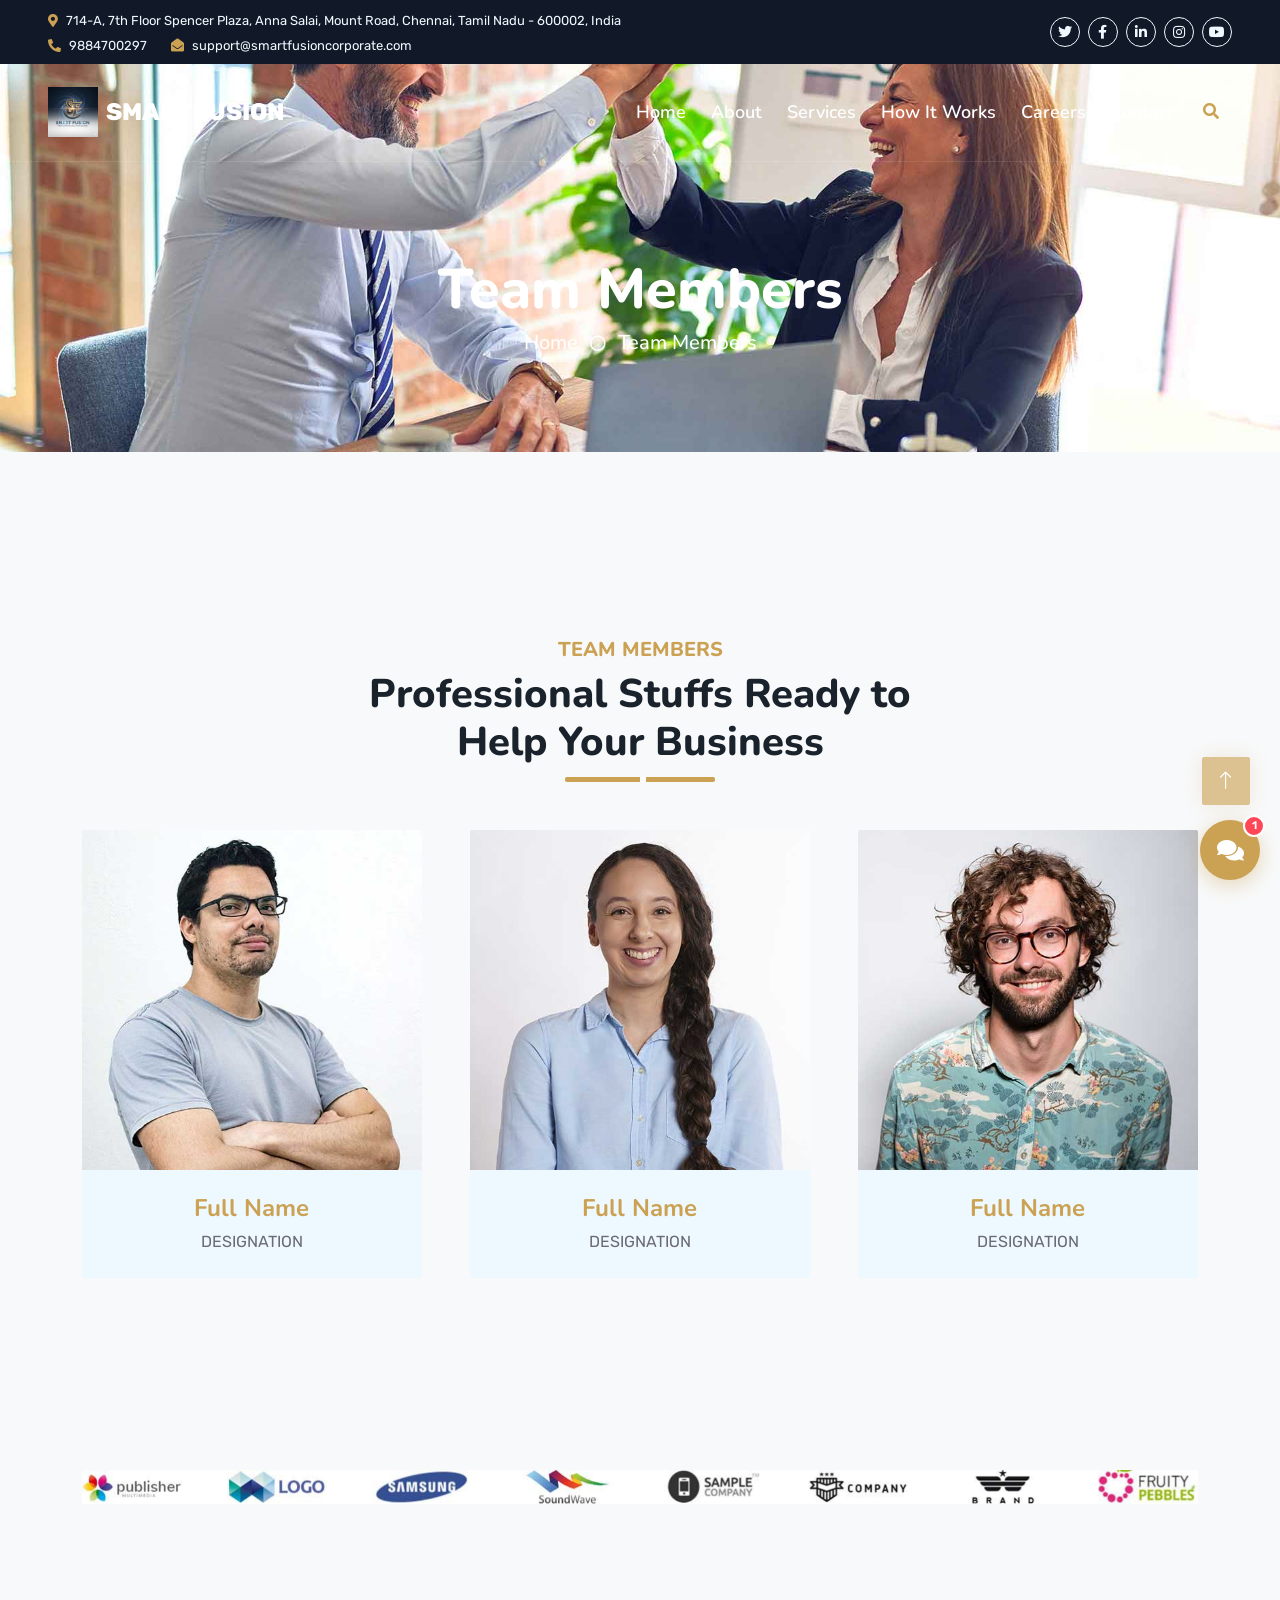
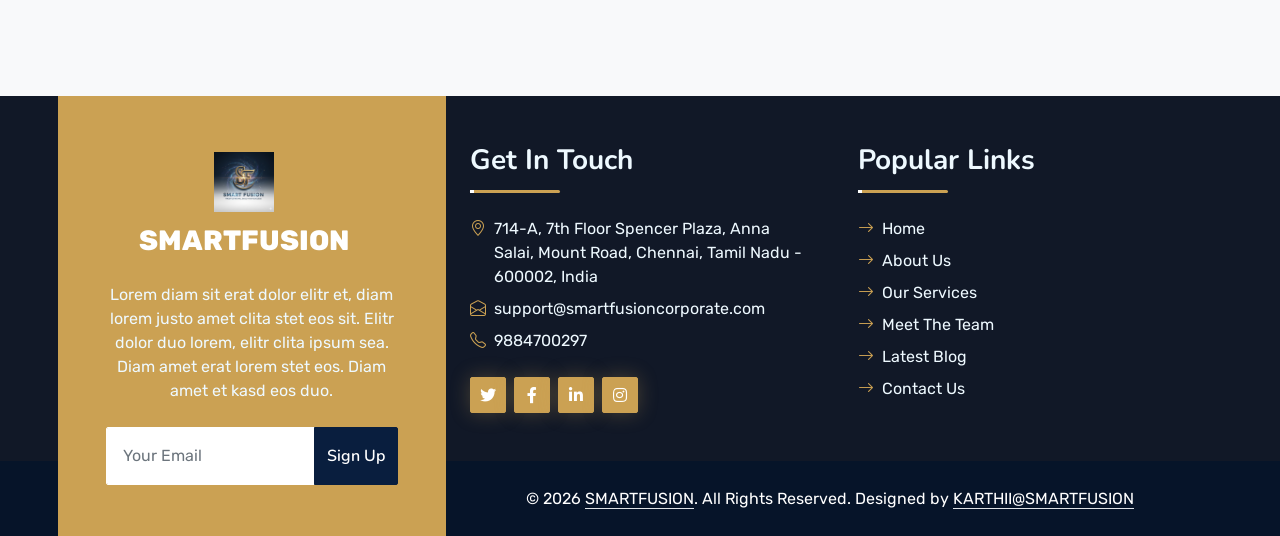
<file: team.html>
<!DOCTYPE html>
<html lang="en">

<head>
    <meta charset="utf-8">
    <title>SMARTFUSION - Startup Website Template</title>
    <meta content="width=device-width, initial-scale=1.0" name="viewport">
    <meta content="Free HTML Templates" name="keywords">
    <meta content="Free HTML Templates" name="description">

    <!-- Favicon -->
    <link rel="icon" type="image/jpeg" href="img/logo/logo.jpg">
    <link rel="apple-touch-icon" href="img/logo/logo.jpg">
    <link rel="shortcut icon" href="img/logo/logo.jpg">

    <!-- Google Web Fonts -->
    <link rel="preconnect" href="https://fonts.googleapis.com">
    <link rel="preconnect" href="https://fonts.gstatic.com" crossorigin>
    <link
        href="https://fonts.googleapis.com/css2?family=Nunito:wght@400;600;700;800&family=Rubik:wght@400;500;600;700&display=swap"
        rel="stylesheet">

    <!-- Icon Font Stylesheet -->
    <link href="https://cdnjs.cloudflare.com/ajax/libs/font-awesome/5.10.0/css/all.min.css" rel="stylesheet">
    <link href="https://cdn.jsdelivr.net/npm/bootstrap-icons@1.4.1/font/bootstrap-icons.css" rel="stylesheet">

    <!-- Libraries Stylesheet -->
    <link href="lib/owlcarousel/assets/owl.carousel.min.css" rel="stylesheet">
    <link href="lib/animate/animate.min.css" rel="stylesheet">

    <!-- Customized Bootstrap Stylesheet -->
    <link href="css/bootstrap.min.css" rel="stylesheet">

    <!-- Template Stylesheet -->
    <link href="css/style.css" rel="stylesheet">
</head>

<body>
    <!-- Spinner Start -->
    <div id="spinner"
        class="show bg-white position-fixed translate-middle w-100 vh-100 top-50 start-50 d-flex align-items-center justify-content-center">
        <div class="spinner"></div>
    </div>
    <!-- Spinner End -->


    <!-- Topbar Start -->
    <div class="container-fluid bg-dark px-5 d-none d-lg-block">
        <div class="row gx-0 align-items-center" style="min-height: 45px;">
            <div class="col-lg-8 text-center text-lg-start mb-lg-0">
                <div class="d-flex flex-column justify-content-center py-2">
                    <div class="mb-1">
                        <small class="text-light" style="font-size: 13px;">
                            <i class="fa fa-map-marker-alt text-primary me-2"></i>714-A, 7th Floor Spencer Plaza, Anna Salai, Mount Road, Chennai, Tamil Nadu - 600002, India
                        </small>
                    </div>
                    <div class="d-flex justify-content-center justify-content-lg-start">
                        <small class="text-light me-4" style="font-size: 13px;">
                            <i class="fa fa-phone-alt text-primary me-2"></i>9884700297
                        </small>
                        <small class="text-light" style="font-size: 13px;">
                            <i class="fa fa-envelope-open text-primary me-2"></i>support@smartfusioncorporate.com
                        </small>
                    </div>
                </div>
            </div>
            <div class="col-lg-4 text-center text-lg-end">
                <div class="d-inline-flex align-items-center py-2">
                    <a class="btn btn-sm btn-outline-light btn-sm-square rounded-circle me-2" href=""><i class="fab fa-twitter fw-normal"></i></a>
                    <a class="btn btn-sm btn-outline-light btn-sm-square rounded-circle me-2" href=""><i class="fab fa-facebook-f fw-normal"></i></a>
                    <a class="btn btn-sm btn-outline-light btn-sm-square rounded-circle me-2" href=""><i class="fab fa-linkedin-in fw-normal"></i></a>
                    <a class="btn btn-sm btn-outline-light btn-sm-square rounded-circle me-2" href=""><i class="fab fa-instagram fw-normal"></i></a>
                    <a class="btn btn-sm btn-outline-light btn-sm-square rounded-circle" href=""><i class="fab fa-youtube fw-normal"></i></a>
                </div>
            </div>
        </div>
    </div>
    <!-- Topbar End -->


    <!-- Navbar Start -->
    <div class="container-fluid position-relative p-0">
        <nav class="navbar navbar-expand-lg navbar-dark px-5 py-3 py-lg-0">
            <a href="index.html" class="navbar-brand p-0 d-flex align-items-center">
                <img src="img/logo/logo.jpg" alt="SMARTFUSION" class="img-fluid me-2"
                    style="height: 50px; max-width: 200px; object-fit: contain;">
                <span class="navbar-brand-text fw-bold fs-4">SMARTFUSION</span>
            </a>
            <button class="navbar-toggler" type="button" data-bs-toggle="collapse" data-bs-target="#navbarCollapse">
                <span class="fa fa-bars"></span>
            </button>
            <div class="collapse navbar-collapse" id="navbarCollapse">
                <div class="navbar-nav ms-auto py-0">
                    <a href="index.html" class="nav-item nav-link">Home</a>
                    <a href="about.html" class="nav-item nav-link">About</a>
                    <a href="service.html" class="nav-item nav-link">Services</a>
                    <a href="how-it-works.html" class="nav-item nav-link">How It Works</a>
                    <a href="careers.html" class="nav-item nav-link">Careers</a>
                    <a href="contact.html" class="nav-item nav-link">Contact</a>
                </div>
                <butaton type="button" class="btn text-primary ms-3" data-bs-toggle="modal"
                    data-bs-target="#searchModal"><i class="fa fa-search"></i></butaton>
            </div>
        </nav>

        <div class="container-fluid bg-primary py-5 bg-header" style="margin-bottom: 90px;">
            <div class="row py-5">
                <div class="col-12 pt-lg-5 mt-lg-5 text-center">
                    <h1 class="display-4 text-white animated zoomIn">Team Members</h1>
                    <a href="" class="h5 text-white">Home</a>
                    <i class="far fa-circle text-white px-2"></i>
                    <a href="" class="h5 text-white">Team Members</a>
                </div>
            </div>
        </div>
    </div>
    <!-- Navbar End -->


    <!-- Full Screen Search Start -->
    <div class="modal fade" id="searchModal" tabindex="-1">
        <div class="modal-dialog modal-fullscreen">
            <div class="modal-content" style="background: rgba(65, 26, 112, .7);">
                <div class="modal-header border-0">
                    <button type="button" class="btn bg-white btn-close" data-bs-dismiss="modal"
                        aria-label="Close"></button>
                </div>
                <div class="modal-body d-flex align-items-center justify-content-center">
                    <div class="input-group" style="max-width: 600px;">
                        <input type="text" class="form-control bg-transparent border-primary p-3"
                            placeholder="Type search keyword">
                        <button class="btn btn-primary px-4"><i class="bi bi-search"></i></button>
                    </div>
                </div>
            </div>
        </div>
    </div>
    <!-- Full Screen Search End -->


    <!-- Team Start -->
    <div class="container-fluid py-5 wow fadeInUp" data-wow-delay="0.1s">
        <div class="container py-5">
            <div class="section-title text-center position-relative pb-3 mb-5 mx-auto" style="max-width: 600px;">
                <h5 class="fw-bold text-primary text-uppercase">Team Members</h5>
                <h1 class="mb-0">Professional Stuffs Ready to Help Your Business</h1>
            </div>
            <div class="row g-5">
                <div class="col-lg-4 wow slideInUp" data-wow-delay="0.3s">
                    <div class="team-item bg-light rounded overflow-hidden">
                        <div class="team-img position-relative overflow-hidden">
                            <img class="img-fluid w-100" src="img/team-1.jpg" alt="">
                            <div class="team-social">
                                <a class="btn btn-lg btn-primary btn-lg-square rounded" href=""><i
                                        class="fab fa-twitter fw-normal"></i></a>
                                <a class="btn btn-lg btn-primary btn-lg-square rounded" href=""><i
                                        class="fab fa-facebook-f fw-normal"></i></a>
                                <a class="btn btn-lg btn-primary btn-lg-square rounded" href=""><i
                                        class="fab fa-instagram fw-normal"></i></a>
                                <a class="btn btn-lg btn-primary btn-lg-square rounded" href=""><i
                                        class="fab fa-linkedin-in fw-normal"></i></a>
                            </div>
                        </div>
                        <div class="text-center py-4">
                            <h4 class="text-primary">Full Name</h4>
                            <p class="text-uppercase m-0">Designation</p>
                        </div>
                    </div>
                </div>
                <div class="col-lg-4 wow slideInUp" data-wow-delay="0.6s">
                    <div class="team-item bg-light rounded overflow-hidden">
                        <div class="team-img position-relative overflow-hidden">
                            <img class="img-fluid w-100" src="img/team-2.jpg" alt="">
                            <div class="team-social">
                                <a class="btn btn-lg btn-primary btn-lg-square rounded" href=""><i
                                        class="fab fa-twitter fw-normal"></i></a>
                                <a class="btn btn-lg btn-primary btn-lg-square rounded" href=""><i
                                        class="fab fa-facebook-f fw-normal"></i></a>
                                <a class="btn btn-lg btn-primary btn-lg-square rounded" href=""><i
                                        class="fab fa-instagram fw-normal"></i></a>
                                <a class="btn btn-lg btn-primary btn-lg-square rounded" href=""><i
                                        class="fab fa-linkedin-in fw-normal"></i></a>
                            </div>
                        </div>
                        <div class="text-center py-4">
                            <h4 class="text-primary">Full Name</h4>
                            <p class="text-uppercase m-0">Designation</p>
                        </div>
                    </div>
                </div>
                <div class="col-lg-4 wow slideInUp" data-wow-delay="0.9s">
                    <div class="team-item bg-light rounded overflow-hidden">
                        <div class="team-img position-relative overflow-hidden">
                            <img class="img-fluid w-100" src="img/team-3.jpg" alt="">
                            <div class="team-social">
                                <a class="btn btn-lg btn-primary btn-lg-square rounded" href=""><i
                                        class="fab fa-twitter fw-normal"></i></a>
                                <a class="btn btn-lg btn-primary btn-lg-square rounded" href=""><i
                                        class="fab fa-facebook-f fw-normal"></i></a>
                                <a class="btn btn-lg btn-primary btn-lg-square rounded" href=""><i
                                        class="fab fa-instagram fw-normal"></i></a>
                                <a class="btn btn-lg btn-primary btn-lg-square rounded" href=""><i
                                        class="fab fa-linkedin-in fw-normal"></i></a>
                            </div>
                        </div>
                        <div class="text-center py-4">
                            <h4 class="text-primary">Full Name</h4>
                            <p class="text-uppercase m-0">Designation</p>
                        </div>
                    </div>
                </div>
            </div>
        </div>
    </div>
    <!-- Team End -->


    <!-- Vendor Start -->
    <div class="container-fluid py-5 wow fadeInUp" data-wow-delay="0.1s">
        <div class="container py-5 mb-5">
            <div class="bg-white">
                <div class="owl-carousel vendor-carousel">
                    <img src="img/vendor-1.jpg" alt="">
                    <img src="img/vendor-2.jpg" alt="">
                    <img src="img/vendor-3.jpg" alt="">
                    <img src="img/vendor-4.jpg" alt="">
                    <img src="img/vendor-5.jpg" alt="">
                    <img src="img/vendor-6.jpg" alt="">
                    <img src="img/vendor-7.jpg" alt="">
                    <img src="img/vendor-8.jpg" alt="">
                    <img src="img/vendor-9.jpg" alt="">
                </div>
            </div>
        </div>
    </div>
    <!-- Vendor End -->


    <!-- Footer Start -->
    <div class="container-fluid bg-dark text-light mt-5 wow fadeInUp" data-wow-delay="0.1s">
        <div class="container">
            <div class="row gx-5">
                <div class="col-lg-4 col-md-6 footer-about">
                    <div
                        class="d-flex flex-column align-items-center justify-content-center text-center h-100 bg-primary p-4">
                        <a href="index.html" class="navbar-brand d-flex flex-column align-items-center">
                            <img src="img/logo/logo.jpg" alt="SMARTFUSION" class="img-fluid mb-2"
                                style="height: 60px; max-width: 220px; object-fit: contain;">
                            <span class="text-white fw-bold fs-3 text-uppercase">SMARTFUSION</span>
                        </a>
                        <p class="mt-3 mb-4">Lorem diam sit erat dolor elitr et, diam lorem justo amet clita stet eos
                            sit. Elitr dolor duo lorem, elitr clita ipsum sea. Diam amet erat lorem stet eos. Diam amet
                            et kasd eos duo.</p>
                        <form action="">
                            <div class="input-group">
                                <input type="text" class="form-control border-white p-3" placeholder="Your Email">
                                <button class="btn btn-dark">Sign Up</button>
                            </div>
                        </form>
                    </div>
                </div>
                <div class="col-lg-8 col-md-6">
                    <div class="row gx-5">
                        <div class="col-lg-6 col-md-12 pt-5 mb-5">
                            <div class="section-title section-title-sm position-relative pb-3 mb-4">
                                <h3 class="text-light mb-0">Get In Touch</h3>
                            </div>
                            <div class="d-flex mb-2">
                                <i class="bi bi-geo-alt text-primary me-2"></i>
                                <p class="mb-0">714-A, 7th Floor Spencer Plaza, Anna Salai, Mount Road, Chennai, Tamil
                                    Nadu - 600002, India</p>
                            </div>
                            <div class="d-flex mb-2">
                                <i class="bi bi-envelope-open text-primary me-2"></i>
                                <p class="mb-0">support@smartfusioncorporate.com</p>
                            </div>
                            <div class="d-flex mb-2">
                                <i class="bi bi-telephone text-primary me-2"></i>
                                <p class="mb-0">9884700297</p>
                            </div>
                            <div class="d-flex mt-4">
                                <a class="btn btn-primary btn-square me-2" href="#"><i
                                        class="fab fa-twitter fw-normal"></i></a>
                                <a class="btn btn-primary btn-square me-2" href="#"><i
                                        class="fab fa-facebook-f fw-normal"></i></a>
                                <a class="btn btn-primary btn-square me-2" href="#"><i
                                        class="fab fa-linkedin-in fw-normal"></i></a>
                                <a class="btn btn-primary btn-square" href="#"><i
                                        class="fab fa-instagram fw-normal"></i></a>
                            </div>
                        </div>

                        <div class="col-lg-6 col-md-12 pt-0 pt-lg-5 mb-5">
                            <div class="section-title section-title-sm position-relative pb-3 mb-4">
                                <h3 class="text-light mb-0">Popular Links</h3>
                            </div>
                            <div class="link-animated d-flex flex-column justify-content-start">
                                <a class="text-light mb-2" href="#"><i
                                        class="bi bi-arrow-right text-primary me-2"></i>Home</a>
                                <a class="text-light mb-2" href="#"><i
                                        class="bi bi-arrow-right text-primary me-2"></i>About Us</a>
                                <a class="text-light mb-2" href="#"><i
                                        class="bi bi-arrow-right text-primary me-2"></i>Our Services</a>
                                <a class="text-light mb-2" href="#"><i
                                        class="bi bi-arrow-right text-primary me-2"></i>Meet The Team</a>
                                <a class="text-light mb-2" href="#"><i
                                        class="bi bi-arrow-right text-primary me-2"></i>Latest Blog</a>
                                <a class="text-light" href="#"><i
                                        class="bi bi-arrow-right text-primary me-2"></i>Contact Us</a>
                            </div>
                        </div>
                    </div>
                </div>
            </div>
        </div>
    </div>
    <div class="container-fluid text-white" style="background: #061429;">
        <div class="container text-center">
            <div class="row justify-content-end">
                <div class="col-lg-8 col-md-6">
                    <div class="d-flex align-items-center justify-content-center" style="height: 75px;">
                        <p class="mb-0">&copy; 2026 <a class="text-white border-bottom" href="#">SMARTFUSION</a>. All
                            Rights Reserved.

                            <!--/*** The author's attribution link must remain intact in the template. ***/-->
                            <!--/*** If you wish to remove this credit link, please purchase the Pro Version . ***/-->
                            Designed by <a class="text-white border-bottom" href="#">KARTHII@SMARTFUSION</a>
                        </p>
                    </div>
                </div>
            </div>
        </div>
    </div>
    <!-- Footer End -->


    <!-- Back to Top -->
    <a href="#" class="btn btn-lg btn-primary btn-lg-square rounded back-to-top"><i class="bi bi-arrow-up"></i></a>

    <!-- AI Chat Box -->
    <div class="ai-chat-container" id="aiChatContainer">
        <div class="ai-chat-window" id="aiChatWindow">
            <div class="ai-chat-header">
                <div class="d-flex align-items-center">
                    <div class="ai-chat-avatar me-2">
                        <i class="fas fa-robot"></i>
                    </div>
                    <div>
                        <h6 class="mb-0">AI Assistant</h6>
                        <small class="text-muted">Online</small>
                    </div>
                </div>
                <button class="btn btn-sm btn-link text-white p-0" id="closeChatBtn">
                    <i class="fas fa-times"></i>
                </button>
            </div>
            <div class="ai-chat-messages" id="aiChatMessages">
                <div class="ai-message ai-message-bot">
                    <div class="ai-message-content">
                        <p class="mb-0">Hello! I'm your AI assistant. How can I help you today?</p>
                    </div>
                    <small class="ai-message-time">Just now</small>
                </div>
            </div>
            <div class="ai-chat-input-container">
                <input type="text" class="ai-chat-input" id="aiChatInput" placeholder="Type your message...">
                <button class="ai-chat-send-btn" id="aiChatSendBtn">
                    <i class="fas fa-paper-plane"></i>
                </button>
            </div>
        </div>
        <button class="ai-chat-toggle-btn" id="aiChatToggleBtn">
            <i class="fas fa-comments"></i>
            <span class="ai-chat-badge">1</span>
        </button>
    </div>

    <!-- JavaScript Libraries -->
    <script src="https://code.jquery.com/jquery-3.4.1.min.js"></script>
    <script src="https://cdn.jsdelivr.net/npm/bootstrap@5.0.0/dist/js/bootstrap.bundle.min.js"></script>
    <script src="lib/wow/wow.min.js"></script>
    <script src="lib/easing/easing.min.js"></script>
    <script src="lib/waypoints/waypoints.min.js"></script>
    <script src="lib/counterup/counterup.min.js"></script>
    <script src="lib/owlcarousel/owl.carousel.min.js"></script>

    <!-- Template Javascript -->
    <script src="js/main.js"></script>
</body>

</html>
</file>
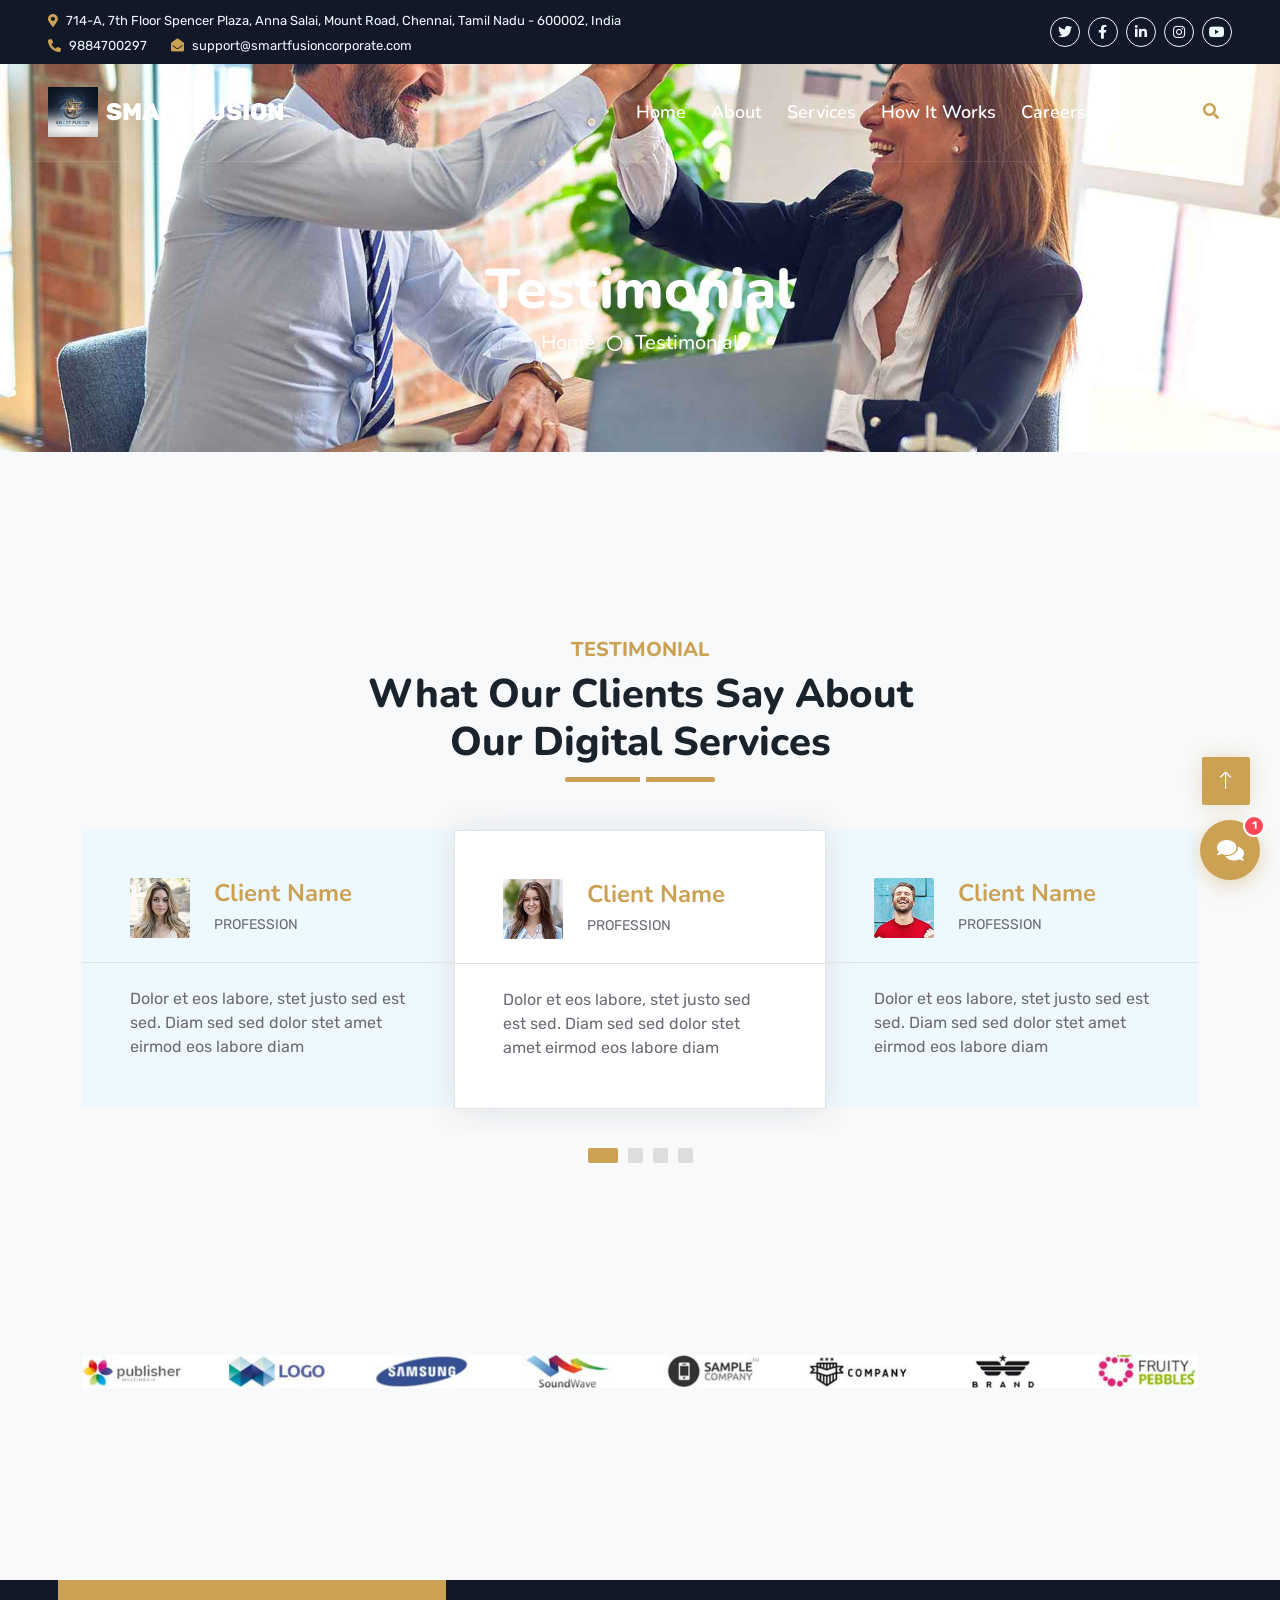
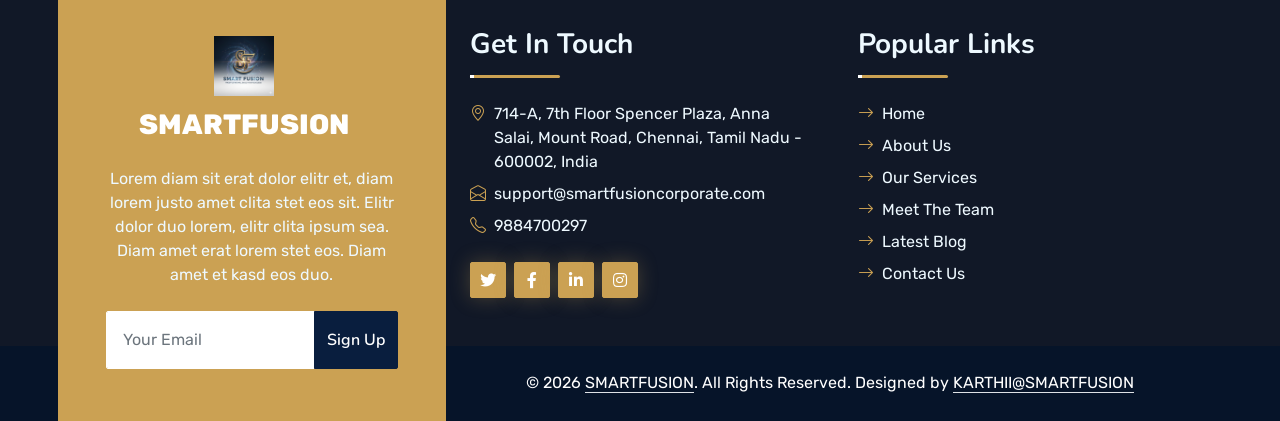
<file: testimonial.html>
<!DOCTYPE html>
<html lang="en">

<head>
    <meta charset="utf-8">
    <title>SMARTFUSION - Startup Website Template</title>
    <meta content="width=device-width, initial-scale=1.0" name="viewport">
    <meta content="Free HTML Templates" name="keywords">
    <meta content="Free HTML Templates" name="description">

    <!-- Favicon -->
    <link rel="icon" type="image/jpeg" href="img/logo/logo.jpg">
    <link rel="apple-touch-icon" href="img/logo/logo.jpg">
    <link rel="shortcut icon" href="img/logo/logo.jpg">

    <!-- Google Web Fonts -->
    <link rel="preconnect" href="https://fonts.googleapis.com">
    <link rel="preconnect" href="https://fonts.gstatic.com" crossorigin>
    <link
        href="https://fonts.googleapis.com/css2?family=Nunito:wght@400;600;700;800&family=Rubik:wght@400;500;600;700&display=swap"
        rel="stylesheet">

    <!-- Icon Font Stylesheet -->
    <link href="https://cdnjs.cloudflare.com/ajax/libs/font-awesome/5.10.0/css/all.min.css" rel="stylesheet">
    <link href="https://cdn.jsdelivr.net/npm/bootstrap-icons@1.4.1/font/bootstrap-icons.css" rel="stylesheet">

    <!-- Libraries Stylesheet -->
    <link href="lib/owlcarousel/assets/owl.carousel.min.css" rel="stylesheet">
    <link href="lib/animate/animate.min.css" rel="stylesheet">

    <!-- Customized Bootstrap Stylesheet -->
    <link href="css/bootstrap.min.css" rel="stylesheet">

    <!-- Template Stylesheet -->
    <link href="css/style.css" rel="stylesheet">
</head>

<body>
    <!-- Spinner Start -->
    <div id="spinner"
        class="show bg-white position-fixed translate-middle w-100 vh-100 top-50 start-50 d-flex align-items-center justify-content-center">
        <div class="spinner"></div>
    </div>
    <!-- Spinner End -->


    <!-- Topbar Start -->
    <div class="container-fluid bg-dark px-5 d-none d-lg-block">
        <div class="row gx-0 align-items-center" style="min-height: 45px;">
            <div class="col-lg-8 text-center text-lg-start mb-lg-0">
                <div class="d-flex flex-column justify-content-center py-2">
                    <div class="mb-1">
                        <small class="text-light" style="font-size: 13px;">
                            <i class="fa fa-map-marker-alt text-primary me-2"></i>714-A, 7th Floor Spencer Plaza, Anna Salai, Mount Road, Chennai, Tamil Nadu - 600002, India
                        </small>
                    </div>
                    <div class="d-flex justify-content-center justify-content-lg-start">
                        <small class="text-light me-4" style="font-size: 13px;">
                            <i class="fa fa-phone-alt text-primary me-2"></i>9884700297
                        </small>
                        <small class="text-light" style="font-size: 13px;">
                            <i class="fa fa-envelope-open text-primary me-2"></i>support@smartfusioncorporate.com
                        </small>
                    </div>
                </div>
            </div>
            <div class="col-lg-4 text-center text-lg-end">
                <div class="d-inline-flex align-items-center py-2">
                    <a class="btn btn-sm btn-outline-light btn-sm-square rounded-circle me-2" href=""><i class="fab fa-twitter fw-normal"></i></a>
                    <a class="btn btn-sm btn-outline-light btn-sm-square rounded-circle me-2" href=""><i class="fab fa-facebook-f fw-normal"></i></a>
                    <a class="btn btn-sm btn-outline-light btn-sm-square rounded-circle me-2" href=""><i class="fab fa-linkedin-in fw-normal"></i></a>
                    <a class="btn btn-sm btn-outline-light btn-sm-square rounded-circle me-2" href=""><i class="fab fa-instagram fw-normal"></i></a>
                    <a class="btn btn-sm btn-outline-light btn-sm-square rounded-circle" href=""><i class="fab fa-youtube fw-normal"></i></a>
                </div>
            </div>
        </div>
    </div>
    <!-- Topbar End -->


    <!-- Navbar Start -->
    <div class="container-fluid position-relative p-0">
        <nav class="navbar navbar-expand-lg navbar-dark px-5 py-3 py-lg-0">
            <a href="index.html" class="navbar-brand p-0 d-flex align-items-center">
                <img src="img/logo/logo.jpg" alt="SMARTFUSION" class="img-fluid me-2"
                    style="height: 50px; max-width: 200px; object-fit: contain;">
                <span class="navbar-brand-text fw-bold fs-4">SMARTFUSION</span>
            </a>
            <button class="navbar-toggler" type="button" data-bs-toggle="collapse" data-bs-target="#navbarCollapse">
                <span class="fa fa-bars"></span>
            </button>
            <div class="collapse navbar-collapse" id="navbarCollapse">
                <div class="navbar-nav ms-auto py-0">
                    <a href="index.html" class="nav-item nav-link">Home</a>
                    <a href="about.html" class="nav-item nav-link">About</a>
                    <a href="service.html" class="nav-item nav-link">Services</a>
                    <a href="how-it-works.html" class="nav-item nav-link">How It Works</a>
                    <a href="careers.html" class="nav-item nav-link">Careers</a>
                    <a href="contact.html" class="nav-item nav-link">Contact</a>
                </div>
                <butaton type="button" class="btn text-primary ms-3" data-bs-toggle="modal"
                    data-bs-target="#searchModal"><i class="fa fa-search"></i></butaton>
            </div>
        </nav>

        <div class="container-fluid bg-primary py-5 bg-header" style="margin-bottom: 90px;">
            <div class="row py-5">
                <div class="col-12 pt-lg-5 mt-lg-5 text-center">
                    <h1 class="display-4 text-white animated zoomIn">Testimonial</h1>
                    <a href="" class="h5 text-white">Home</a>
                    <i class="far fa-circle text-white px-2"></i>
                    <a href="" class="h5 text-white">Testimonial</a>
                </div>
            </div>
        </div>
    </div>
    <!-- Navbar End -->


    <!-- Full Screen Search Start -->
    <div class="modal fade" id="searchModal" tabindex="-1">
        <div class="modal-dialog modal-fullscreen">
            <div class="modal-content" style="background: rgba(65, 26, 112, .7);">
                <div class="modal-header border-0">
                    <button type="button" class="btn bg-white btn-close" data-bs-dismiss="modal"
                        aria-label="Close"></button>
                </div>
                <div class="modal-body d-flex align-items-center justify-content-center">
                    <div class="input-group" style="max-width: 600px;">
                        <input type="text" class="form-control bg-transparent border-primary p-3"
                            placeholder="Type search keyword">
                        <button class="btn btn-primary px-4"><i class="bi bi-search"></i></button>
                    </div>
                </div>
            </div>
        </div>
    </div>
    <!-- Full Screen Search End -->


    <!-- Testimonial Start -->
    <div class="container-fluid py-5 wow fadeInUp" data-wow-delay="0.1s">
        <div class="container py-5">
            <div class="section-title text-center position-relative pb-3 mb-4 mx-auto" style="max-width: 600px;">
                <h5 class="fw-bold text-primary text-uppercase">Testimonial</h5>
                <h1 class="mb-0">What Our Clients Say About Our Digital Services</h1>
            </div>
            <div class="owl-carousel testimonial-carousel wow fadeInUp" data-wow-delay="0.6s">
                <div class="testimonial-item bg-light my-4">
                    <div class="d-flex align-items-center border-bottom pt-5 pb-4 px-5">
                        <img class="img-fluid rounded" src="img/testimonial-1.jpg" style="width: 60px; height: 60px;">
                        <div class="ps-4">
                            <h4 class="text-primary mb-1">Client Name</h4>
                            <small class="text-uppercase">Profession</small>
                        </div>
                    </div>
                    <div class="pt-4 pb-5 px-5">
                        Dolor et eos labore, stet justo sed est sed. Diam sed sed dolor stet amet eirmod eos labore diam
                    </div>
                </div>
                <div class="testimonial-item bg-light my-4">
                    <div class="d-flex align-items-center border-bottom pt-5 pb-4 px-5">
                        <img class="img-fluid rounded" src="img/testimonial-2.jpg" style="width: 60px; height: 60px;">
                        <div class="ps-4">
                            <h4 class="text-primary mb-1">Client Name</h4>
                            <small class="text-uppercase">Profession</small>
                        </div>
                    </div>
                    <div class="pt-4 pb-5 px-5">
                        Dolor et eos labore, stet justo sed est sed. Diam sed sed dolor stet amet eirmod eos labore diam
                    </div>
                </div>
                <div class="testimonial-item bg-light my-4">
                    <div class="d-flex align-items-center border-bottom pt-5 pb-4 px-5">
                        <img class="img-fluid rounded" src="img/testimonial-3.jpg" style="width: 60px; height: 60px;">
                        <div class="ps-4">
                            <h4 class="text-primary mb-1">Client Name</h4>
                            <small class="text-uppercase">Profession</small>
                        </div>
                    </div>
                    <div class="pt-4 pb-5 px-5">
                        Dolor et eos labore, stet justo sed est sed. Diam sed sed dolor stet amet eirmod eos labore diam
                    </div>
                </div>
                <div class="testimonial-item bg-light my-4">
                    <div class="d-flex align-items-center border-bottom pt-5 pb-4 px-5">
                        <img class="img-fluid rounded" src="img/testimonial-4.jpg" style="width: 60px; height: 60px;">
                        <div class="ps-4">
                            <h4 class="text-primary mb-1">Client Name</h4>
                            <small class="text-uppercase">Profession</small>
                        </div>
                    </div>
                    <div class="pt-4 pb-5 px-5">
                        Dolor et eos labore, stet justo sed est sed. Diam sed sed dolor stet amet eirmod eos labore diam
                    </div>
                </div>
            </div>
        </div>
    </div>
    <!-- Testimonial End -->


    <!-- Vendor Start -->
    <div class="container-fluid py-5 wow fadeInUp" data-wow-delay="0.1s">
        <div class="container py-5 mb-5">
            <div class="bg-white">
                <div class="owl-carousel vendor-carousel">
                    <img src="img/vendor-1.jpg" alt="">
                    <img src="img/vendor-2.jpg" alt="">
                    <img src="img/vendor-3.jpg" alt="">
                    <img src="img/vendor-4.jpg" alt="">
                    <img src="img/vendor-5.jpg" alt="">
                    <img src="img/vendor-6.jpg" alt="">
                    <img src="img/vendor-7.jpg" alt="">
                    <img src="img/vendor-8.jpg" alt="">
                    <img src="img/vendor-9.jpg" alt="">
                </div>
            </div>
        </div>
    </div>
    <!-- Vendor End -->


    <!-- Footer Start -->
    <div class="container-fluid bg-dark text-light mt-5 wow fadeInUp" data-wow-delay="0.1s">
        <div class="container">
            <div class="row gx-5">
                <div class="col-lg-4 col-md-6 footer-about">
                    <div
                        class="d-flex flex-column align-items-center justify-content-center text-center h-100 bg-primary p-4">
                        <a href="index.html" class="navbar-brand d-flex flex-column align-items-center">
                            <img src="img/logo/logo.jpg" alt="SMARTFUSION" class="img-fluid mb-2"
                                style="height: 60px; max-width: 220px; object-fit: contain;">
                            <span class="text-white fw-bold fs-3 text-uppercase">SMARTFUSION</span>
                        </a>
                        <p class="mt-3 mb-4">Lorem diam sit erat dolor elitr et, diam lorem justo amet clita stet eos
                            sit. Elitr dolor duo lorem, elitr clita ipsum sea. Diam amet erat lorem stet eos. Diam amet
                            et kasd eos duo.</p>
                        <form action="">
                            <div class="input-group">
                                <input type="text" class="form-control border-white p-3" placeholder="Your Email">
                                <button class="btn btn-dark">Sign Up</button>
                            </div>
                        </form>
                    </div>
                </div>
                <div class="col-lg-8 col-md-6">
                    <div class="row gx-5">
                        <div class="col-lg-6 col-md-12 pt-5 mb-5">
                            <div class="section-title section-title-sm position-relative pb-3 mb-4">
                                <h3 class="text-light mb-0">Get In Touch</h3>
                            </div>
                            <div class="d-flex mb-2">
                                <i class="bi bi-geo-alt text-primary me-2"></i>
                                <p class="mb-0">714-A, 7th Floor Spencer Plaza, Anna Salai, Mount Road, Chennai, Tamil
                                    Nadu - 600002, India</p>
                            </div>
                            <div class="d-flex mb-2">
                                <i class="bi bi-envelope-open text-primary me-2"></i>
                                <p class="mb-0">support@smartfusioncorporate.com</p>
                            </div>
                            <div class="d-flex mb-2">
                                <i class="bi bi-telephone text-primary me-2"></i>
                                <p class="mb-0">9884700297</p>
                            </div>
                            <div class="d-flex mt-4">
                                <a class="btn btn-primary btn-square me-2" href="#"><i
                                        class="fab fa-twitter fw-normal"></i></a>
                                <a class="btn btn-primary btn-square me-2" href="#"><i
                                        class="fab fa-facebook-f fw-normal"></i></a>
                                <a class="btn btn-primary btn-square me-2" href="#"><i
                                        class="fab fa-linkedin-in fw-normal"></i></a>
                                <a class="btn btn-primary btn-square" href="#"><i
                                        class="fab fa-instagram fw-normal"></i></a>
                            </div>
                        </div>

                        <div class="col-lg-6 col-md-12 pt-0 pt-lg-5 mb-5">
                            <div class="section-title section-title-sm position-relative pb-3 mb-4">
                                <h3 class="text-light mb-0">Popular Links</h3>
                            </div>
                            <div class="link-animated d-flex flex-column justify-content-start">
                                <a class="text-light mb-2" href="#"><i
                                        class="bi bi-arrow-right text-primary me-2"></i>Home</a>
                                <a class="text-light mb-2" href="#"><i
                                        class="bi bi-arrow-right text-primary me-2"></i>About Us</a>
                                <a class="text-light mb-2" href="#"><i
                                        class="bi bi-arrow-right text-primary me-2"></i>Our Services</a>
                                <a class="text-light mb-2" href="#"><i
                                        class="bi bi-arrow-right text-primary me-2"></i>Meet The Team</a>
                                <a class="text-light mb-2" href="#"><i
                                        class="bi bi-arrow-right text-primary me-2"></i>Latest Blog</a>
                                <a class="text-light" href="#"><i
                                        class="bi bi-arrow-right text-primary me-2"></i>Contact Us</a>
                            </div>
                        </div>
                    </div>
                </div>
            </div>
        </div>
    </div>
    <div class="container-fluid text-white" style="background: #061429;">
        <div class="container text-center">
            <div class="row justify-content-end">
                <div class="col-lg-8 col-md-6">
                    <div class="d-flex align-items-center justify-content-center" style="height: 75px;">
                        <p class="mb-0">&copy; 2026 <a class="text-white border-bottom" href="#">SMARTFUSION</a>. All
                            Rights Reserved.

                            <!--/*** The author's attribution link must remain intact in the template. ***/-->
                            <!--/*** If you wish to remove this credit link, please purchase the Pro Version . ***/-->
                            Designed by <a class="text-white border-bottom" href="#">KARTHII@SMARTFUSION</a>
                        </p>
                    </div>
                </div>
            </div>
        </div>
    </div>
    <!-- Footer End -->


    <!-- Back to Top -->
    <a href="#" class="btn btn-lg btn-primary btn-lg-square rounded back-to-top"><i class="bi bi-arrow-up"></i></a>

    <!-- AI Chat Box -->
    <div class="ai-chat-container" id="aiChatContainer">
        <div class="ai-chat-window" id="aiChatWindow">
            <div class="ai-chat-header">
                <div class="d-flex align-items-center">
                    <div class="ai-chat-avatar me-2">
                        <i class="fas fa-robot"></i>
                    </div>
                    <div>
                        <h6 class="mb-0">AI Assistant</h6>
                        <small class="text-muted">Online</small>
                    </div>
                </div>
                <button class="btn btn-sm btn-link text-white p-0" id="closeChatBtn">
                    <i class="fas fa-times"></i>
                </button>
            </div>
            <div class="ai-chat-messages" id="aiChatMessages">
                <div class="ai-message ai-message-bot">
                    <div class="ai-message-content">
                        <p class="mb-0">Hello! I'm your AI assistant. How can I help you today?</p>
                    </div>
                    <small class="ai-message-time">Just now</small>
                </div>
            </div>
            <div class="ai-chat-input-container">
                <input type="text" class="ai-chat-input" id="aiChatInput" placeholder="Type your message...">
                <button class="ai-chat-send-btn" id="aiChatSendBtn">
                    <i class="fas fa-paper-plane"></i>
                </button>
            </div>
        </div>
        <button class="ai-chat-toggle-btn" id="aiChatToggleBtn">
            <i class="fas fa-comments"></i>
            <span class="ai-chat-badge">1</span>
        </button>
    </div>

    <!-- JavaScript Libraries -->
    <script src="https://code.jquery.com/jquery-3.4.1.min.js"></script>
    <script src="https://cdn.jsdelivr.net/npm/bootstrap@5.0.0/dist/js/bootstrap.bundle.min.js"></script>
    <script src="lib/wow/wow.min.js"></script>
    <script src="lib/easing/easing.min.js"></script>
    <script src="lib/waypoints/waypoints.min.js"></script>
    <script src="lib/counterup/counterup.min.js"></script>
    <script src="lib/owlcarousel/owl.carousel.min.js"></script>

    <!-- Template Javascript -->
    <script src="js/main.js"></script>
</body>

</html>
</file>
<file: css/style.css>
/********** Template CSS **********/
:root {
    --primary: #CBA153;
    --secondary: #1A222C;
    --light: #F2E8D5;
    --dark: #111827;
    --border: #DFE4EA;
    --glow: #F2E8D5;
    --heading: #1A222C;
}


/*** Spinner ***/
.spinner {
    width: 40px;
    height: 40px;
    background: var(--primary);
    margin: 100px auto;
    -webkit-animation: sk-rotateplane 1.2s infinite ease-in-out;
    animation: sk-rotateplane 1.2s infinite ease-in-out;
}

@-webkit-keyframes sk-rotateplane {
    0% {
        -webkit-transform: perspective(120px)
    }

    50% {
        -webkit-transform: perspective(120px) rotateY(180deg)
    }

    100% {
        -webkit-transform: perspective(120px) rotateY(180deg) rotateX(180deg)
    }
}

@keyframes sk-rotateplane {
    0% {
        transform: perspective(120px) rotateX(0deg) rotateY(0deg);
        -webkit-transform: perspective(120px) rotateX(0deg) rotateY(0deg)
    }

    50% {
        transform: perspective(120px) rotateX(-180.1deg) rotateY(0deg);
        -webkit-transform: perspective(120px) rotateX(-180.1deg) rotateY(0deg)
    }

    100% {
        transform: perspective(120px) rotateX(-180deg) rotateY(-179.9deg);
        -webkit-transform: perspective(120px) rotateX(-180deg) rotateY(-179.9deg);
    }
}

#spinner {
    opacity: 0;
    visibility: hidden;
    transition: opacity .5s ease-out, visibility 0s linear .5s;
    z-index: 99999;
}

#spinner.show {
    transition: opacity .5s ease-out, visibility 0s linear 0s;
    visibility: visible;
    opacity: 1;
}


/*** Heading ***/
h1,
h2,
.fw-bold {
    font-weight: 800 !important;
}

h3,
h4,
.fw-semi-bold {
    font-weight: 700 !important;
}

h5,
h6,
.fw-medium {
    font-weight: 600 !important;
}


/*** Button ***/
.btn {
    font-family: 'Nunito', sans-serif;
    font-weight: 600;
    transition: .5s;
}

.btn-primary,
.btn-secondary {
    color: #FFFFFF;
    background-color: var(--primary);
    border-color: var(--primary);
    box-shadow: inset 0 0 0 50px transparent, 0 0 20px rgba(203, 161, 83, 0.3);
}

.btn-primary:hover {
    background-color: #A38142;
    border-color: #A38142;
    box-shadow: inset 0 0 0 0 var(--primary), 0 0 30px rgba(203, 161, 83, 0.5);
}

.btn-secondary:hover {
    box-shadow: inset 0 0 0 0 var(--secondary);
}

.btn-square {
    width: 36px;
    height: 36px;
}

.btn-sm-square {
    width: 30px;
    height: 30px;
}

.btn-lg-square {
    width: 48px;
    height: 48px;
}

.btn-square,
.btn-sm-square,
.btn-lg-square {
    padding-left: 0;
    padding-right: 0;
    text-align: center;
}


/*** Navbar ***/
.navbar-dark .navbar-nav .nav-link {
    font-family: 'Nunito', sans-serif;
    position: relative;
    margin-left: 25px;
    padding: 35px 0;
    color: #FFFFFF;
    font-size: 18px;
    font-weight: 600;
    outline: none;
    transition: .5s;
}

.sticky-top.navbar-dark .navbar-nav .nav-link {
    padding: 20px 0;
    color: var(--heading);
}

.navbar-dark .navbar-nav .nav-link:hover,
.navbar-dark .navbar-nav .nav-link.active {
    color: var(--primary);
}

.navbar-dark .navbar-brand h1 {
    color: #FFFFFF;
}

.navbar-brand-text {
    color: #FFFFFF !important;
    transition: color 0.3s ease;
}

.navbar-dark .navbar-brand .navbar-brand-text {
    color: #FFFFFF !important;
}

.navbar-dark .navbar-toggler {
    color: var(--primary) !important;
    border-color: var(--primary) !important;
}

@media (max-width: 991.98px) {
    .sticky-top.navbar-dark {
        position: relative;
        background: #FFFFFF;
    }

    .navbar-dark .navbar-nav .nav-link,
    .navbar-dark .navbar-nav .nav-link.show,
    .sticky-top.navbar-dark .navbar-nav .nav-link {
        padding: 10px 0;
        color: var(--heading);
    }

    .navbar-dark .navbar-brand h1 {
        color: var(--primary);
    }

    .navbar-dark .navbar-brand .navbar-brand-text {
        color: var(--heading) !important;
    }
}

@media (min-width: 992px) {
    .navbar-dark {
        position: absolute;
        width: 100%;
        top: 0;
        left: 0;
        border-bottom: 1px solid rgba(256, 256, 256, .1);
        z-index: 999;
    }

    .sticky-top.navbar-dark {
        position: fixed;
        background: #FFFFFF;
    }

    .navbar-dark .navbar-nav .nav-link::before {
        position: absolute;
        content: "";
        width: 0;
        height: 2px;
        bottom: -1px;
        left: 50%;
        background: var(--primary);
        transition: .5s;
    }

    .navbar-dark .navbar-nav .nav-link:hover::before,
    .navbar-dark .navbar-nav .nav-link.active::before {
        width: 100%;
        left: 0;
    }

    .navbar-dark .navbar-nav .nav-link.nav-contact::before {
        display: none;
    }

    .sticky-top.navbar-dark .navbar-brand h1 {
        color: var(--primary);
    }

    .sticky-top.navbar-dark .navbar-brand .navbar-brand-text {
        color: var(--heading) !important;
    }
}


/*** Carousel ***/
.carousel-caption {
    top: 0;
    left: 0;
    right: 0;
    bottom: 0;
    background: rgba(17, 24, 39, .7);
    z-index: 1;
}

@media (max-width: 576px) {
    .carousel-caption h5 {
        font-size: 14px;
        font-weight: 500 !important;
    }

    .carousel-caption h1 {
        font-size: 30px;
        font-weight: 600 !important;
    }
}

.carousel-control-prev,
.carousel-control-next {
    width: 10%;
}

.carousel-control-prev-icon,
.carousel-control-next-icon {
    width: 3rem;
    height: 3rem;
}


/*** Section Title ***/
.section-title::before {
    position: absolute;
    content: "";
    width: 150px;
    height: 5px;
    left: 0;
    bottom: 0;
    background: var(--primary);
    border-radius: 2px;
}

.section-title.text-center::before {
    left: 50%;
    margin-left: -75px;
}

.section-title.section-title-sm::before {
    width: 90px;
    height: 3px;
}

.section-title::after {
    position: absolute;
    content: "";
    width: 6px;
    height: 5px;
    bottom: 0px;
    background: #FFFFFF;
    -webkit-animation: section-title-run 5s infinite linear;
    animation: section-title-run 5s infinite linear;
}

.section-title.section-title-sm::after {
    width: 4px;
    height: 3px;
}

.section-title.text-center::after {
    -webkit-animation: section-title-run-center 5s infinite linear;
    animation: section-title-run-center 5s infinite linear;
}

.section-title.section-title-sm::after {
    -webkit-animation: section-title-run-sm 5s infinite linear;
    animation: section-title-run-sm 5s infinite linear;
}

@-webkit-keyframes section-title-run {
    0% {
        left: 0;
    }

    50% {
        left: 145px;
    }

    100% {
        left: 0;
    }
}

@-webkit-keyframes section-title-run-center {
    0% {
        left: 50%;
        margin-left: -75px;
    }

    50% {
        left: 50%;
        margin-left: 45px;
    }

    100% {
        left: 50%;
        margin-left: -75px;
    }
}

@-webkit-keyframes section-title-run-sm {
    0% {
        left: 0;
    }

    50% {
        left: 85px;
    }

    100% {
        left: 0;
    }
}


/*** Service ***/
.service-item {
    position: relative;
    height: 300px;
    padding: 0 30px;
    transition: .5s;
}

.service-item .service-icon {
    margin-bottom: 30px;
    width: 60px;
    height: 60px;
    display: flex;
    align-items: center;
    justify-content: center;
    background: var(--primary);
    border-radius: 2px;
    transform: rotate(-45deg);
}

.service-item .service-icon i {
    transform: rotate(45deg);
}

.service-item a.btn {
    position: absolute;
    width: 60px;
    bottom: -48px;
    left: 50%;
    margin-left: -30px;
    opacity: 0;
}

.service-item:hover a.btn {
    bottom: -24px;
    opacity: 1;
}


/*** Testimonial ***/
.testimonial-carousel .owl-dots {
    margin-top: 15px;
    display: flex;
    align-items: flex-end;
    justify-content: center;
}

.testimonial-carousel .owl-dot {
    position: relative;
    display: inline-block;
    margin: 0 5px;
    width: 15px;
    height: 15px;
    background: #DDDDDD;
    border-radius: 2px;
    transition: .5s;
}

.testimonial-carousel .owl-dot.active {
    width: 30px;
    background: var(--primary);
}

.testimonial-carousel .owl-item.center {
    position: relative;
    z-index: 1;
}

.testimonial-carousel .owl-item .testimonial-item {
    transition: .5s;
}

.testimonial-carousel .owl-item.center .testimonial-item {
    background: #FFFFFF !important;
    box-shadow: 0 0 30px var(--border), 0 0 20px rgba(242, 232, 213, 0.3);
    border: 1px solid var(--border);
}


/*** Team ***/
.team-item {
    transition: .5s;
}

.team-social {
    position: absolute;
    width: 100%;
    height: 100%;
    top: 0;
    left: 0;
    display: flex;
    align-items: center;
    justify-content: center;
    transition: .5s;
}

.team-social a.btn {
    position: relative;
    margin: 0 3px;
    margin-top: 100px;
    opacity: 0;
}

.team-item:hover {
    box-shadow: 0 0 30px var(--border), 0 0 20px rgba(242, 232, 213, 0.3);
    border: 1px solid var(--border);
}

.team-item:hover .team-social {
    background: rgba(17, 24, 39, .7);
}

.team-item:hover .team-social a.btn:first-child {
    opacity: 1;
    margin-top: 0;
    transition: .3s 0s;
}

.team-item:hover .team-social a.btn:nth-child(2) {
    opacity: 1;
    margin-top: 0;
    transition: .3s .05s;
}

.team-item:hover .team-social a.btn:nth-child(3) {
    opacity: 1;
    margin-top: 0;
    transition: .3s .1s;
}

.team-item:hover .team-social a.btn:nth-child(4) {
    opacity: 1;
    margin-top: 0;
    transition: .3s .15s;
}

.team-item .team-img img {
    transition: .5s;
}

.team-item:hover .team-img img {
    transform: scale(1.15);
}


/*** Miscellaneous ***/
@media (min-width: 991.98px) {
    .facts {
        position: relative;
        margin-top: -75px;
        z-index: 1;
    }
}

.back-to-top {
    position: fixed;
    display: none;
    right: 30px;
    bottom: 95px;
    z-index: 99;
}

.bg-header {
    background: url(../img/carousel-1.jpg) center center no-repeat;
    background-size: cover;
}

.bg-about {
    background: linear-gradient(rgba(9, 30, 62, .7), rgba(9, 30, 62, .7)), url(../img/about-header.png) center center no-repeat;
    background-size: cover;
}

.bg-service {
    background: linear-gradient(rgba(9, 30, 62, .7), rgba(9, 30, 62, .7)), url(../img/service-header.png) center center no-repeat;
    background-size: cover;
}

.bg-careers {
    background: linear-gradient(rgba(9, 30, 62, .7), rgba(9, 30, 62, .7)), url(../img/careers-header.png) center center no-repeat;
    background-size: cover;
}

.bg-contact {
    background: linear-gradient(rgba(9, 30, 62, .7), rgba(9, 30, 62, .7)), url(../img/contact-header.png) center center no-repeat;
    background-size: cover;
}

.link-animated a {
    transition: .5s;
}

.link-animated a:hover {
    padding-left: 10px;
}

@media (min-width: 767.98px) {
    .footer-about {
        margin-bottom: -75px;
    }
}

/*** AI Chat Box Styles ***/
.ai-chat-container {
    position: fixed;
    bottom: 20px;
    right: 20px;
    z-index: 9999;
    font-family: 'Rubik', sans-serif;
}

.ai-chat-window {
    width: 380px;
    height: 500px;
    background: #fff;
    border-radius: 15px;
    box-shadow: 0 10px 40px rgba(0, 0, 0, 0.2);
    display: none;
    flex-direction: column;
    overflow: hidden;
    animation: slideUp 0.3s ease-out;
}

.ai-chat-window.active {
    display: flex;
}

@keyframes slideUp {
    from {
        opacity: 0;
        transform: translateY(20px);
    }

    to {
        opacity: 1;
        transform: translateY(0);
    }
}

.ai-chat-header {
    background: linear-gradient(135deg, var(--primary) 0%, var(--heading) 100%);
    color: white;
    padding: 15px 20px;
    display: flex;
    justify-content: space-between;
    align-items: center;
}

.ai-chat-avatar {
    width: 40px;
    height: 40px;
    background: rgba(255, 255, 255, 0.2);
    border-radius: 50%;
    display: flex;
    align-items: center;
    justify-content: center;
    font-size: 18px;
}

.ai-chat-header h6 {
    color: white;
    font-weight: 600;
}

.ai-chat-header small {
    color: rgba(255, 255, 255, 0.8);
    font-size: 11px;
}

#closeChatBtn {
    color: white !important;
    font-size: 18px;
    opacity: 0.8;
    transition: opacity 0.3s;
}

#closeChatBtn:hover {
    opacity: 1;
}

.ai-chat-messages {
    flex: 1;
    padding: 20px;
    overflow-y: auto;
    background: #f8f9fa;
    display: flex;
    flex-direction: column;
    gap: 15px;
}

.ai-chat-messages::-webkit-scrollbar {
    width: 6px;
}

.ai-chat-messages::-webkit-scrollbar-track {
    background: #f1f1f1;
}

.ai-chat-messages::-webkit-scrollbar-thumb {
    background: #ccc;
    border-radius: 3px;
}

.ai-message {
    display: flex;
    flex-direction: column;
    max-width: 80%;
    animation: fadeIn 0.3s ease-out;
}

@keyframes fadeIn {
    from {
        opacity: 0;
        transform: translateY(10px);
    }

    to {
        opacity: 1;
        transform: translateY(0);
    }
}

.ai-message-user {
    align-self: flex-end;
}

.ai-message-bot {
    align-self: flex-start;
}

.ai-message-content {
    padding: 12px 16px;
    border-radius: 18px;
    word-wrap: break-word;
}

.ai-message-user .ai-message-content {
    background: var(--primary);
    color: white;
    border-bottom-right-radius: 4px;
}

.ai-message-bot .ai-message-content {
    background: white;
    color: #333;
    border-bottom-left-radius: 4px;
    box-shadow: 0 2px 5px rgba(0, 0, 0, 0.1);
}

.ai-message-time {
    font-size: 10px;
    color: #999;
    margin-top: 5px;
    padding: 0 5px;
}

.ai-message-user .ai-message-time {
    text-align: right;
}

.ai-chat-input-container {
    padding: 15px;
    background: white;
    border-top: 1px solid #e9ecef;
    display: flex;
    gap: 10px;
    align-items: center;
}

.ai-chat-input {
    flex: 1;
    border: 1px solid #e9ecef;
    border-radius: 25px;
    padding: 10px 20px;
    font-size: 14px;
    outline: none;
    transition: border-color 0.3s;
}

.ai-chat-input:focus {
    border-color: var(--primary);
}

.ai-chat-send-btn {
    width: 45px;
    height: 45px;
    background: var(--primary);
    color: white;
    border: none;
    border-radius: 50%;
    display: flex;
    align-items: center;
    justify-content: center;
    cursor: pointer;
    transition: all 0.3s;
    font-size: 16px;
}

.ai-chat-send-btn:hover {
    background: #A38142;
    transform: scale(1.1);
    box-shadow: 0 0 20px rgba(203, 161, 83, 0.5);
}

.ai-chat-send-btn:active {
    transform: scale(0.95);
}

.ai-chat-toggle-btn {
    width: 60px;
    height: 60px;
    background: var(--primary);
    color: white;
    border: none;
    border-radius: 50%;
    box-shadow: 0 5px 20px rgba(203, 161, 83, 0.4);
    cursor: pointer;
    display: flex;
    align-items: center;
    justify-content: center;
    font-size: 24px;
    transition: all 0.3s;
    position: relative;
}

.ai-chat-toggle-btn:hover {
    background: #A38142;
    transform: scale(1.1);
    box-shadow: 0 8px 25px rgba(203, 161, 83, 0.5);
}

.ai-chat-badge {
    position: absolute;
    top: -5px;
    right: -5px;
    background: #ff4757;
    color: white;
    border-radius: 50%;
    width: 22px;
    height: 22px;
    display: flex;
    align-items: center;
    justify-content: center;
    font-size: 11px;
    font-weight: 600;
    border: 2px solid white;
}

@media (max-width: 576px) {
    .ai-chat-window {
        width: calc(100vw - 40px);
        height: calc(100vh - 100px);
        max-height: 500px;
    }
}

/*** Hero Section Styles ***/
.hero-section {
    position: relative;
    overflow: hidden;
}

.hero-content {
    z-index: 2;
}

/*** Project Item Styles ***/
.project-item {
    transition: all 0.3s ease;
    border: 1px solid #e9ecef;
}

.project-item:hover {
    transform: translateY(-5px);
    box-shadow: 0 10px 30px rgba(0, 0, 0, 0.15) !important;
}

.project-img {
    position: relative;
    overflow: hidden;
}

.project-overlay {
    position: absolute;
    top: 0;
    left: 0;
    width: 100%;
    height: 100%;
    background: rgba(203, 161, 83, 0.9);
    display: flex;
    align-items: center;
    justify-content: center;
    opacity: 0;
    transition: all 0.3s ease;
}

.project-item:hover .project-overlay {
    opacity: 1;
}

.project-overlay a {
    transform: scale(0);
    transition: all 0.3s ease;
}

.project-item:hover .project-overlay a {
    transform: scale(1);
}

/*** Service Icon Styles ***/
.service-icon {
    width: 80px;
    height: 80px;
    background: var(--primary);
    border-radius: 50%;
    display: flex;
    align-items: center;
    justify-content: center;
    margin: 0 auto 20px auto;
    font-size: 30px;
}

.service-item {
    transition: all 0.3s ease;
    height: 100%;
    display: flex;
    flex-direction: column;
}

.service-item:hover {
    transform: translateY(-5px);
    box-shadow: 0 10px 30px rgba(0, 0, 0, 0.1);
}

.service-item .service-btn {
    white-space: nowrap;
    margin-top: auto;
    width: 100%;
}

/*** Partner Logo Styles ***/
.partner-logo {
    transition: all 0.3s ease;
    min-height: 120px;
    border: 1px solid #e9ecef;
}

.partner-logo:hover {
    transform: translateY(-5px);
    box-shadow: 0 10px 25px rgba(0, 0, 0, 0.1), 0 0 15px rgba(242, 232, 213, 0.4) !important;
    border-color: var(--primary);
}

/*** Certification Item Styles ***/
.cert-item {
    transition: all 0.3s ease;
    border: 1px solid #e9ecef;
}

.cert-item:hover {
    transform: translateY(-5px);
    box-shadow: 0 10px 25px rgba(0, 0, 0, 0.1), 0 0 15px rgba(242, 232, 213, 0.4) !important;
    border-color: var(--primary);
}

/*** Logo Styles ***/
.navbar-brand img {
    height: 50px;
    width: auto;
    object-fit: contain;
    transition: all 0.3s ease;
}

.navbar-brand img:hover {
    opacity: 0.8;
}

.footer-about .navbar-brand img {
    height: 60px;
    width: auto;
    object-fit: contain;
}

@media (max-width: 991px) {
    .navbar-brand img {
        height: 40px;
    }

    .navbar-dark .navbar-brand .navbar-brand-text {
        color: var(--heading) !important;
    }
}

/*** Custom Theme Colors ***/
h1,
h2,
h3,
h4,
h5,
h6 {
    color: var(--heading);
}

.text-primary {
    color: var(--primary) !important;
}

.bg-primary {
    background-color: var(--primary) !important;
}

.border-primary {
    border-color: var(--primary) !important;
}

.card {
    border-color: var(--border);
    box-shadow: 0 2px 10px rgba(223, 228, 234, 0.2);
}

.card:hover {
    box-shadow: 0 5px 20px rgba(223, 228, 234, 0.3), 0 0 15px rgba(242, 232, 213, 0.2);
    border-color: var(--primary);
}

body {
    background-color: #f8f9fa;
}

.bg-dark {
    background-color: var(--dark) !important;
}

.service-item {
    border: 1px solid var(--border);
}

.service-item:hover {
    border-color: var(--primary);
    box-shadow: 0 5px 20px rgba(223, 228, 234, 0.3), 0 0 15px rgba(242, 232, 213, 0.3);
}

.project-item {
    border-color: var(--border);
}

.project-item:hover {
    border-color: var(--primary);
    box-shadow: 0 10px 30px rgba(0, 0, 0, 0.15), 0 0 20px rgba(242, 232, 213, 0.3) !important;
}

.btn-outline-primary {
    color: var(--primary);
    border-color: var(--primary);
}

.btn-outline-primary:hover {
    background-color: var(--primary);
    border-color: var(--primary);
    box-shadow: 0 0 20px rgba(203, 161, 83, 0.4);
}

.btn-outline-light:hover {
    background-color: var(--primary);
    border-color: var(--primary);
    box-shadow: 0 0 20px rgba(203, 161, 83, 0.4);
}

.section-title::before {
    background: var(--primary);
}

.navbar-dark .navbar-nav .nav-link:hover,
.navbar-dark .navbar-nav .nav-link.active {
    color: var(--primary);
}

.navbar-dark .navbar-nav .nav-link::before {
    background: var(--primary);
}

.footer-about {
    background-color: var(--primary) !important;
}

input.form-control:focus,
textarea.form-control:focus,
select.form-control:focus {
    border-color: var(--primary);
    box-shadow: 0 0 0 0.2rem rgba(203, 161, 83, 0.25);
}

/*** Bootstrap Override for Primary Color ***/
.btn-primary {
    background-color: var(--primary) !important;
    border-color: var(--primary) !important;
}

.btn-primary:focus,
.btn-primary:active,
.btn-primary.active {
    background-color: #A38142 !important;
    border-color: #A38142 !important;
    box-shadow: 0 0 0 0.2rem rgba(203, 161, 83, 0.5) !important;
}

.bi-primary {
    color: var(--primary) !important;
}

.text-primary {
    color: var(--primary) !important;
}

.border-primary {
    border-color: var(--primary) !important;
}

/*** Background Colors ***/
.bg-primary {
    background-color: var(--primary) !important;
}

.bg-dark {
    background-color: var(--dark) !important;
}

/*** Glow Effects ***/
.glow-effect {
    box-shadow: 0 0 20px rgba(242, 232, 213, 0.5);
}

.btn-primary.glow-effect {
    box-shadow: 0 0 20px rgba(203, 161, 83, 0.5);
}

.card.glow-effect {
    box-shadow: 0 0 20px rgba(242, 232, 213, 0.4);
}

/*** Footer About Section ***/
.footer-about {
    background-color: var(--primary) !important;
}

/*** Section Backgrounds ***/
.section-bg {
    background-color: var(--dark);
}

.section-bg-light {
    background-color: var(--light);
}
/* How It Works Process Styles */
.process-step { position: relative; padding: 40px; border-radius: 15px; background: #ffffff; box-shadow: 0 10px 30px rgba(0, 0, 0, 0.05); transition: all 0.5s ease-in-out; overflow: hidden; z-index: 1; }
.process-step::before { content: "; position: absolute; top: 0; left: 0; width: 100%; height: 100%; background: var(--primary); z-index: -1; transition: transform 0.5s ease-in-out; transform: scaleY(0); transform-origin: bottom; }
.process-step:hover::before { transform: scaleY(1); transform-origin: top; }
.process-step:hover { transform: translateY(-10px); box-shadow: 0 15px 40px rgba(0, 0, 0, 0.1); }
.process-step:hover h4, .process-step:hover p { color: #ffffff !important; }
.process-icon { width: 90px; height: 90px; border-radius: 50%; background: rgba(6, 163, 218, 0.1); display: flex; align-items: center; justify-content: center; margin: 0 auto 25px auto; font-size: 35px; color: var(--primary); transition: all 0.5s ease; position: relative; }
.process-icon::after { content: ; position: absolute; top: -8px; left: -8px; right: -8px; bottom: -8px; border: 2px dashed rgba(6, 163, 218, 0.5); border-radius: 50%; animation: rotate-dashed 10s linear infinite; opacity: 0; transition: opacity 0.5s ease; }
.process-step:hover .process-icon::after { opacity: 1; border-color: rgba(255, 255, 255, 0.5); }
.process-step:hover .process-icon { background: #ffffff; color: var(--primary); transform: scale(1.1) rotateY(360deg); }
@keyframes rotate-dashed { 0% { transform: rotate(0deg); } 100% { transform: rotate(360deg); } }
.process-number { position: absolute; top: -15px; right: -15px; width: 50px; height: 50px; background: var(--primary); color: #ffffff; border-radius: 50%; display: flex; align-items: center; justify-content: center; font-size: 20px; font-weight: bold; border: 5px solid #ffffff; transition: all 0.5s ease; z-index: 2; }
.process-step:hover .process-number { background: #ffffff; color: var(--primary); border-color: rgba(255, 255, 255, 0.2); }

/* Grand Zigzag Process Styles */
.float-anim { animation: float 6s ease-in-out infinite; }
.float-anim-reverse { animation: float-rev 6s ease-in-out infinite; }
@keyframes float { 0% { transform: translateY(0px); box-shadow: 0 10px 30px rgba(0,0,0,0.1); } 50% { transform: translateY(-20px); box-shadow: 0 20px 40px rgba(0,0,0,0.2); } 100% { transform: translateY(0px); box-shadow: 0 10px 30px rgba(0,0,0,0.1); } }
@keyframes float-rev { 0% { transform: translateY(-20px); box-shadow: 0 20px 40px rgba(0,0,0,0.2); } 50% { transform: translateY(0px); box-shadow: 0 10px 30px rgba(0,0,0,0.1); } 100% { transform: translateY(-20px); box-shadow: 0 20px 40px rgba(0,0,0,0.2); } }
.process-number-badge { position: absolute; top: -20px; right: -20px; width: 60px; height: 60px; background: var(--primary); color: white; display: flex; align-items: center; justify-content: center; font-size: 24px; font-weight: bold; border-radius: 50%; border: 5px solid white; box-shadow: 0 10px 20px rgba(8, 163, 218, 0.4); z-index: 10; }
.process-number-badge.left-badge { right: auto; left: -20px; }
</file>
